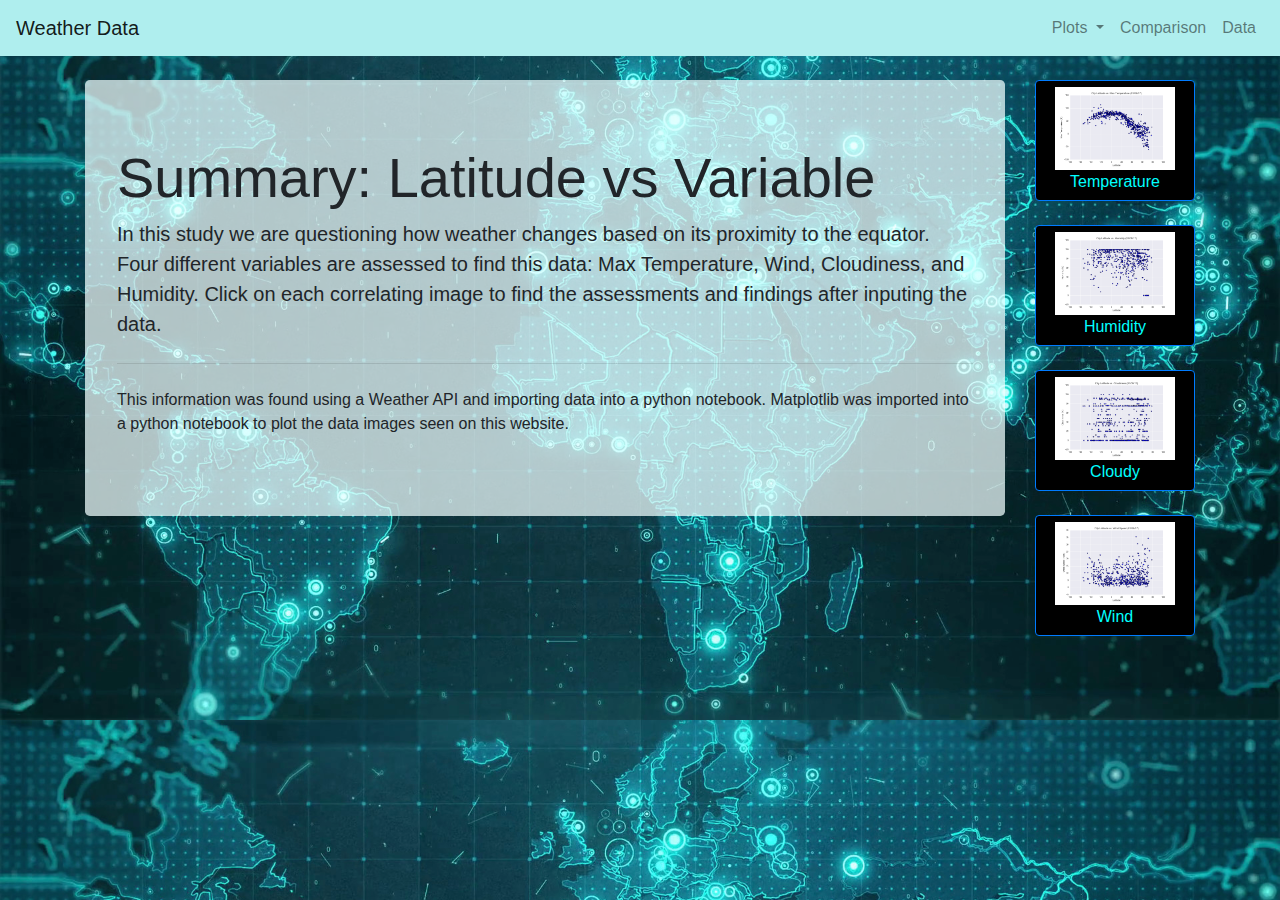
<file: index.html>
<!DOCTYPE html>
<html lang="en-us">
  <head>

    <meta charset="UTF-8">
    <meta name="viewport" content="width=device-width, initial-scale=1.0">
    <meta http-equiv="X-UA-Compatible" content="ie=edge">

    <title>Weather Data Homepage</title>

    <!-- Boostrap Stylesheet -->
    <link rel="stylesheet" href="https://stackpath.bootstrapcdn.com/bootstrap/4.3.1/css/bootstrap.min.css" integrity="sha384-ggOyR0iXCbMQv3Xipma34MD+dH/1fQ784/j6cY/iJTQUOhcWr7x9JvoRxT2MZw1T" crossorigin="anonymous">

    <script src="https://code.jquery.com/jquery-3.3.1.slim.min.js" integrity="sha384-q8i/X+965DzO0rT7abK41JStQIAqVgRVzpbzo5smXKp4YfRvH+8abtTE1Pi6jizo" crossorigin="anonymous"></script>
    <script src="https://cdnjs.cloudflare.com/ajax/libs/popper.js/1.14.7/umd/popper.min.js" integrity="sha384-UO2eT0CpHqdSJQ6hJty5KVphtPhzWj9WO1clHTMGa3JDZwrnQq4sF86dIHNDz0W1" crossorigin="anonymous"></script>
    <script src="https://stackpath.bootstrapcdn.com/bootstrap/4.3.1/js/bootstrap.min.js" integrity="sha384-JjSmVgyd0p3pXB1rRibZUAYoIIy6OrQ6VrjIEaFf/nJGzIxFDsf4x0xIM+B07jRM" crossorigin="anonymous"></script>

    <!-- Our own CSS stylesheet -->
    <link rel="stylesheet" href="assets/css/styles.css" media="screen">

  </head>

  <body class="index-image">
    <!-- Start of navbar -->
    <nav class="navbar navbar-expand-lg navbar-light" style="background-color:paleturquoise">
        <a class="navbar-brand" href="index.html">Weather Data</a>
          <button class="navbar-toggler" type="button" data-toggle="collapse" data-target="#navbarSupportedContent" aria-controls="navbarSupportedContent" aria-expanded="false" aria-label="Toggle navigation">
            <span class="navbar-toggler-icon"></span>
          </button>
          <div class="collapse navbar-collapse" id="navbarSupportedContent">
            <ul class="navbar-nav ml-auto">
              <li class="nav-item dropdown">
                <a class="nav-link dropdown-toggle" href="#" id="navbarDropdown" role="button" data-toggle="dropdown" aria-haspopup="true" aria-expanded="false">
                  Plots
                </a>
                <div class="dropdown-menu" aria-labelledby="navbarDropdown">
                    <a class="dropdown-item" href="visualizations/cloudiness.html">Cloudiness</a>
                    <a class="dropdown-item" href="visualizations/humidity.html">Humidity</a>
                    <a class="dropdown-item" href="visualizations/temp.html">Max Temperature</a>
                    <a class="dropdown-item" href="visualizations/wind.html">Wind</a>
                </div>
              <li class="nav-item">
                  <a class="nav-link" href="comparison.html">Comparison</a>
              </li>
              <li class="nav-item">
                   <a class="nav-link" href="data.html">Data</a>
              </li>
          </ul>
      </div>
    </nav>
    <!-- End of navbar -->

    <!-- Start of container -->
    <div class="container">
      <div class="row">
          <div class="col-md-10">
              <br><div class="jumbotron" style="background-color:rgba(240, 255, 255, 0.73)">
                   <h1 class="display-4">Summary: Latitude vs Variable</h1>
                      <p class="lead">In this study we are questioning how weather changes based on its proximity to the
                        equator. Four different variables are assessed to find this data: Max Temperature, Wind, Cloudiness, and Humidity.
                        Click on each correlating image to find the assessments and findings after inputing the data.
                      </p>
                  <hr class="my-4">
                      <p>This information was found using a Weather API and importing data into a python notebook.
                        Matplotlib was imported into a python notebook to plot the data images seen on this website.</p>
               </div>
          <!-- Start of Visualizations imageNav Area -->
        </div>
        <div class="col-md-2">
           <br><a href="visualizations/temp.html">
                <button class="btn btn-primary" style="background-color: black;color: aqua;">
                    <img src="assets/images/Fig1.png" width="90%" />Temperature
                </button></a>
            <br><br><a href="visualizations/humidity.html">
                <button class="btn btn-primary" style="background-color: black;color: aqua;">
                    <img src="assets/images/Fig2.png" width="90%" />Humidity
                </button>
            <br><br><a href="visualizations/cloudiness.html">
                <button class="btn btn-primary" style="background-color: black;color: aqua;">
                    <img src="assets/images/Fig3.png" width="90%" />Cloudy
                </button>
            <br><br><a href="visualizations/wind.html">
                <button class="btn btn-primary" style="background-color: black;color: aqua;">
                    <img src="assets/images/Fig4.png" width="90%" />Wind
                </button>
        </div>
          <!-- End of the Visualizations imageNav Area -->
    <!-- End of container -->

    <!-- jQuery CDN -->
    <script type="text/javascript" src="https://code.jquery.com/jquery-2.1.4.min.js"></script>

    <!-- Bootstrap CDN -->
    <script src="https://maxcdn.bootstrapcdn.com/bootstrap/3.3.6/js/bootstrap.min.js"></script>
    
  </body>

</html>
</file>
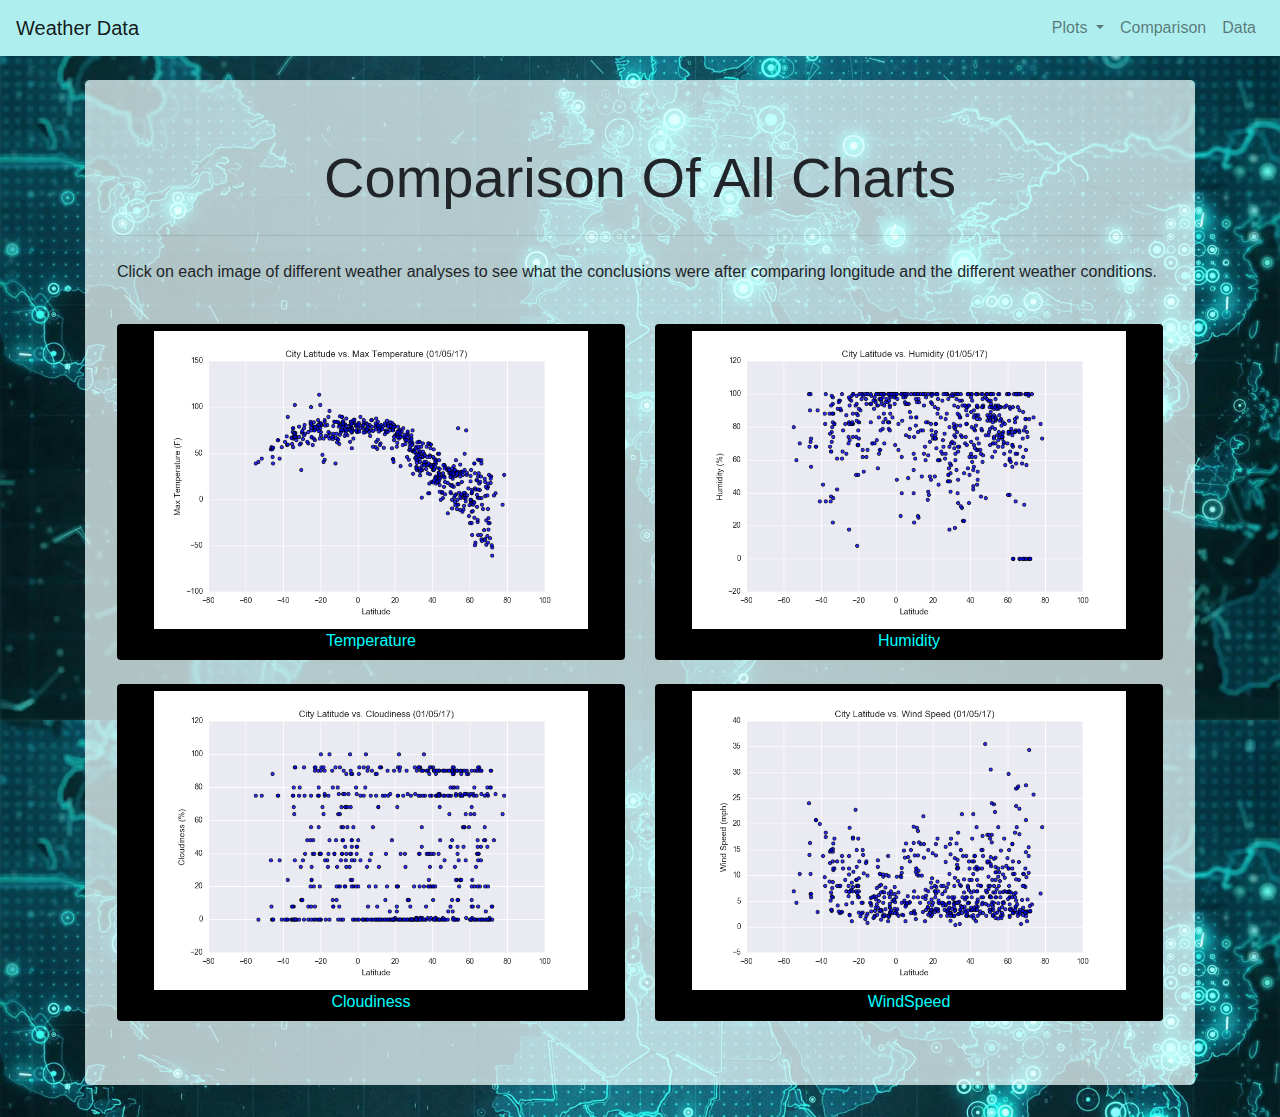
<file: comparison.html>
<!DOCTYPE html>
<html lang="en-us">
  <head>

    <meta charset="UTF-8">
    <meta name="viewport" content="width=device-width, initial-scale=1.0">
    <meta http-equiv="X-UA-Compatible" content="ie=edge">

    <!-- Add a title here -->
    <title>Comparison</title>

    <!-- Boostrap Stylesheet -->
    <link rel="stylesheet" href="https://stackpath.bootstrapcdn.com/bootstrap/4.3.1/css/bootstrap.min.css" integrity="sha384-ggOyR0iXCbMQv3Xipma34MD+dH/1fQ784/j6cY/iJTQUOhcWr7x9JvoRxT2MZw1T" crossorigin="anonymous">

    <script src="https://code.jquery.com/jquery-3.3.1.slim.min.js" integrity="sha384-q8i/X+965DzO0rT7abK41JStQIAqVgRVzpbzo5smXKp4YfRvH+8abtTE1Pi6jizo" crossorigin="anonymous"></script>
    <script src="https://cdnjs.cloudflare.com/ajax/libs/popper.js/1.14.7/umd/popper.min.js" integrity="sha384-UO2eT0CpHqdSJQ6hJty5KVphtPhzWj9WO1clHTMGa3JDZwrnQq4sF86dIHNDz0W1" crossorigin="anonymous"></script>
    <script src="https://stackpath.bootstrapcdn.com/bootstrap/4.3.1/js/bootstrap.min.js" integrity="sha384-JjSmVgyd0p3pXB1rRibZUAYoIIy6OrQ6VrjIEaFf/nJGzIxFDsf4x0xIM+B07jRM" crossorigin="anonymous"></script>

    <!-- Our own CSS stylesheet -->
    <link rel="stylesheet" href="assets/css/styles.css" media="screen">

  </head>

  <body class="index-image">
    <!-- Start of navbar -->
    <nav class="navbar navbar-expand-lg navbar-light" style="background-color:paleturquoise">
      
      <a class="navbar-brand" href="index.html">Weather Data</a>
        <button class="navbar-toggler" type="button" data-toggle="collapse" data-target="#navbarSupportedContent" aria-controls="navbarSupportedContent" aria-expanded="false" aria-label="Toggle navigation">
          <span class="navbar-toggler-icon"></span>
        </button>
        <div class="collapse navbar-collapse" id="navbarSupportedContent">
          <ul class="navbar-nav ml-auto">
            <li class="nav-item dropdown">
              <a class="nav-link dropdown-toggle" href="#" id="navbarDropdown" role="button" data-toggle="dropdown" aria-haspopup="true" aria-expanded="false">
                Plots
              </a>
              <div class="dropdown-menu" aria-labelledby="navbarDropdown">
                  <a class="dropdown-item" href="visualizations/cloudiness.html">Cloudiness</a>
                  <a class="dropdown-item" href="visualizations/humidity.html">Humidity</a>
                  <a class="dropdown-item" href="visualizations/temp.html">Max Temperature</a>
                  <a class="dropdown-item" href="visualizations/wind.html">Wind</a>
              </div>
            <li class="nav-item">
                <a class="nav-link" href="comparison.html">Comparison</a>
            </li>
            <li class="nav-item">
                 <a class="nav-link" href="data.html">Data</a>
            </li>
        </ul>
    </div>
  </nav>
  <!-- End of navbar -->

    <!-- Start of container -->
    <!-- Start of Visualizations imageNav Area -->
    <div class="container">
      <br><div class="jumbotron" style="background-color:rgba(240, 255, 255, 0.73)">  
        <h1 style="text-align: center;" class="display-4">Comparison Of All Charts</h1>
        <hr class="my-4">
             <p>Click on each image of different weather analyses to see what the conclusions were after comparing
              longitude and the different weather conditions. </p>
          <br><div class="row">
            <div class="col-md-6">
              <a href="visualizations/temp.html">
              <button class="btn btn-default" style="background-color: black;color: aqua;">
                <img src="assets/images/Fig1.png" width="90%" />Temperature
              </button></a></div>
            <div class="col-md-6">
              <a href="visualizations/humidity.html">
                <button class="btn btn-default" style="background-color: black;color: aqua;">
                  <img src="assets/images/Fig2.png" width="90%" />Humidity
                </button></a></div>
            </div>
            <br><div class="row">
              <div class="col-md-6">
                <a href="visualizations/cloudiness.html">
                <button class="btn btn-default" style="background-color: black;color: aqua;">
                  <img src="assets/images/Fig3.png" width="90%" />Cloudiness
                </button></a></div>
              <div class="col-md-6">
                <a href="visualizations/wind.html">
                <button class="btn btn-default" style="background-color: black;color: aqua;">
                  <img src="assets/images/Fig4.png" width="90%" />WindSpeed
                </button></a></div>
            </div>
          </div>
        </div>
    </div>  
    <!-- End of container -->

    <!-- jQuery CDN -->
    <script type="text/javascript" src="https://code.jquery.com/jquery-2.1.4.min.js"></script>

    <!-- Bootstrap CDN -->
    <script src="https://maxcdn.bootstrapcdn.com/bootstrap/3.3.6/js/bootstrap.min.js"></script>
  </body>

</html>
</file>
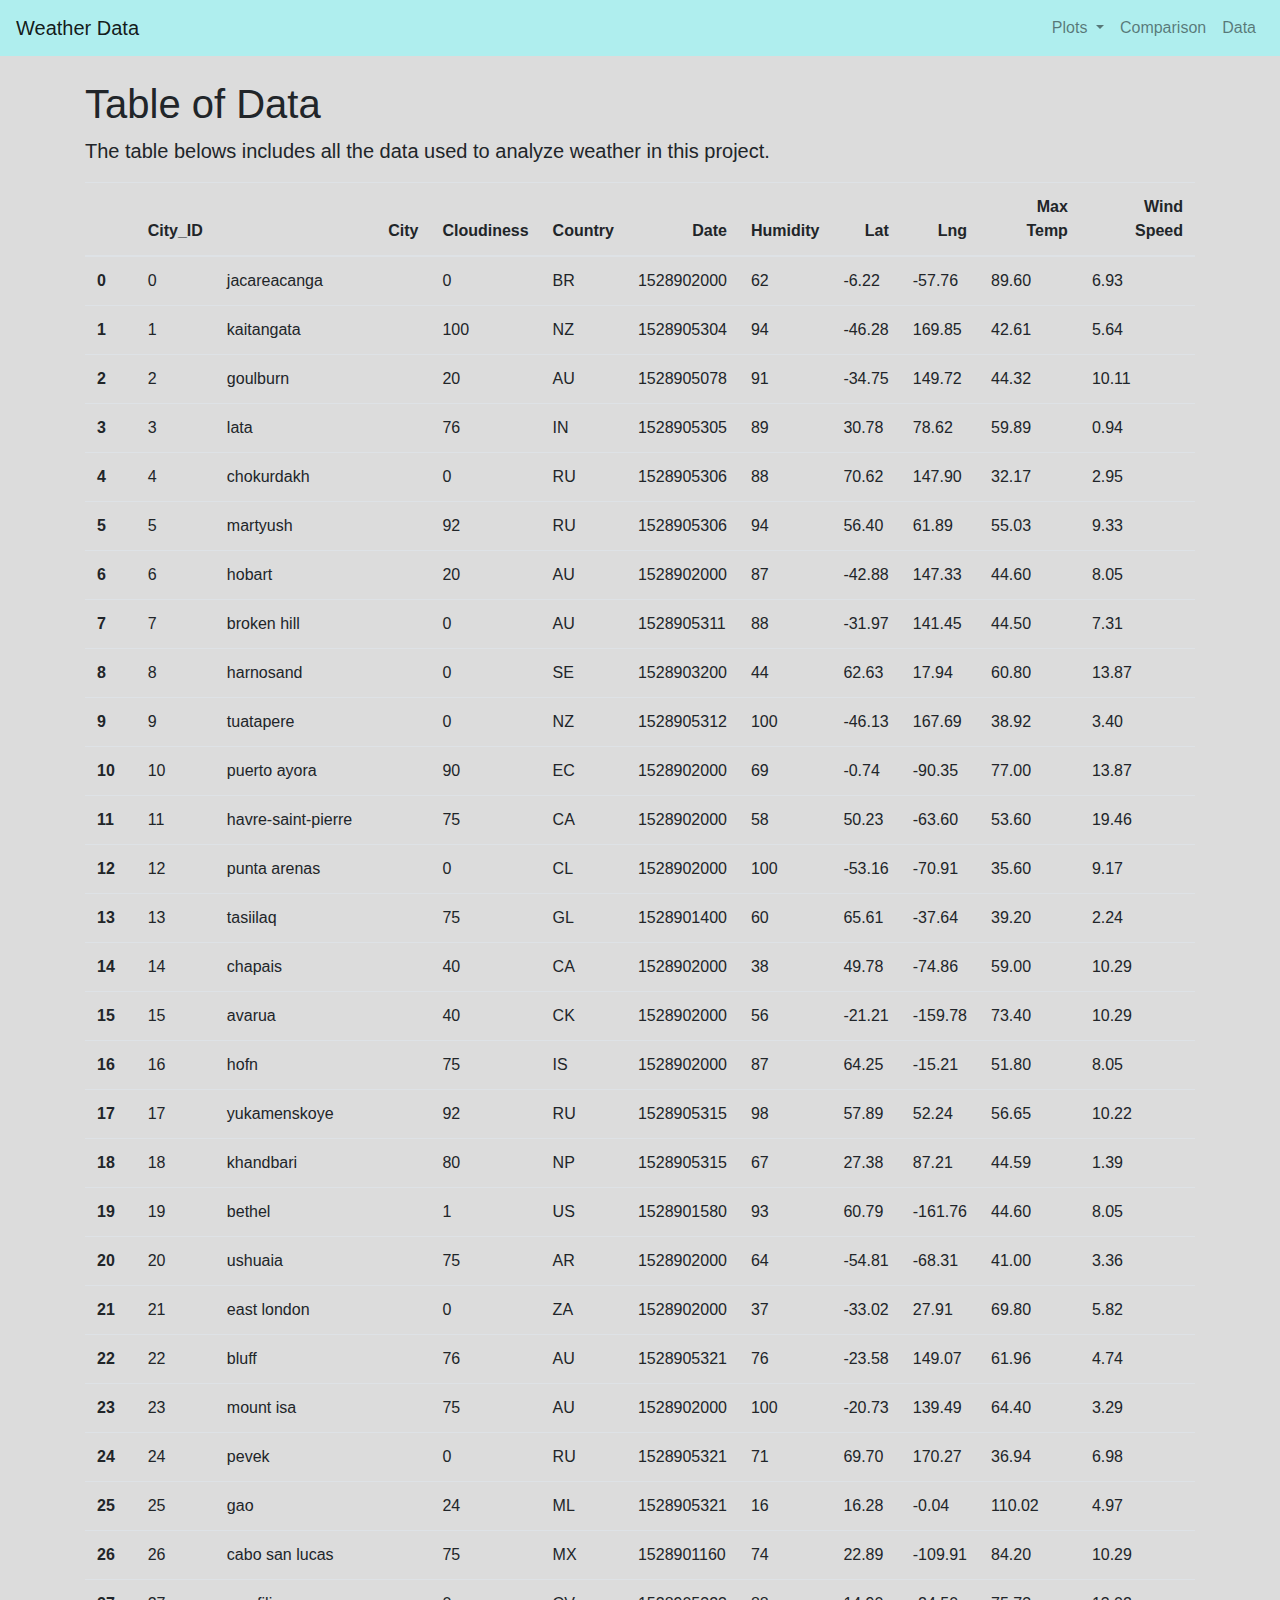
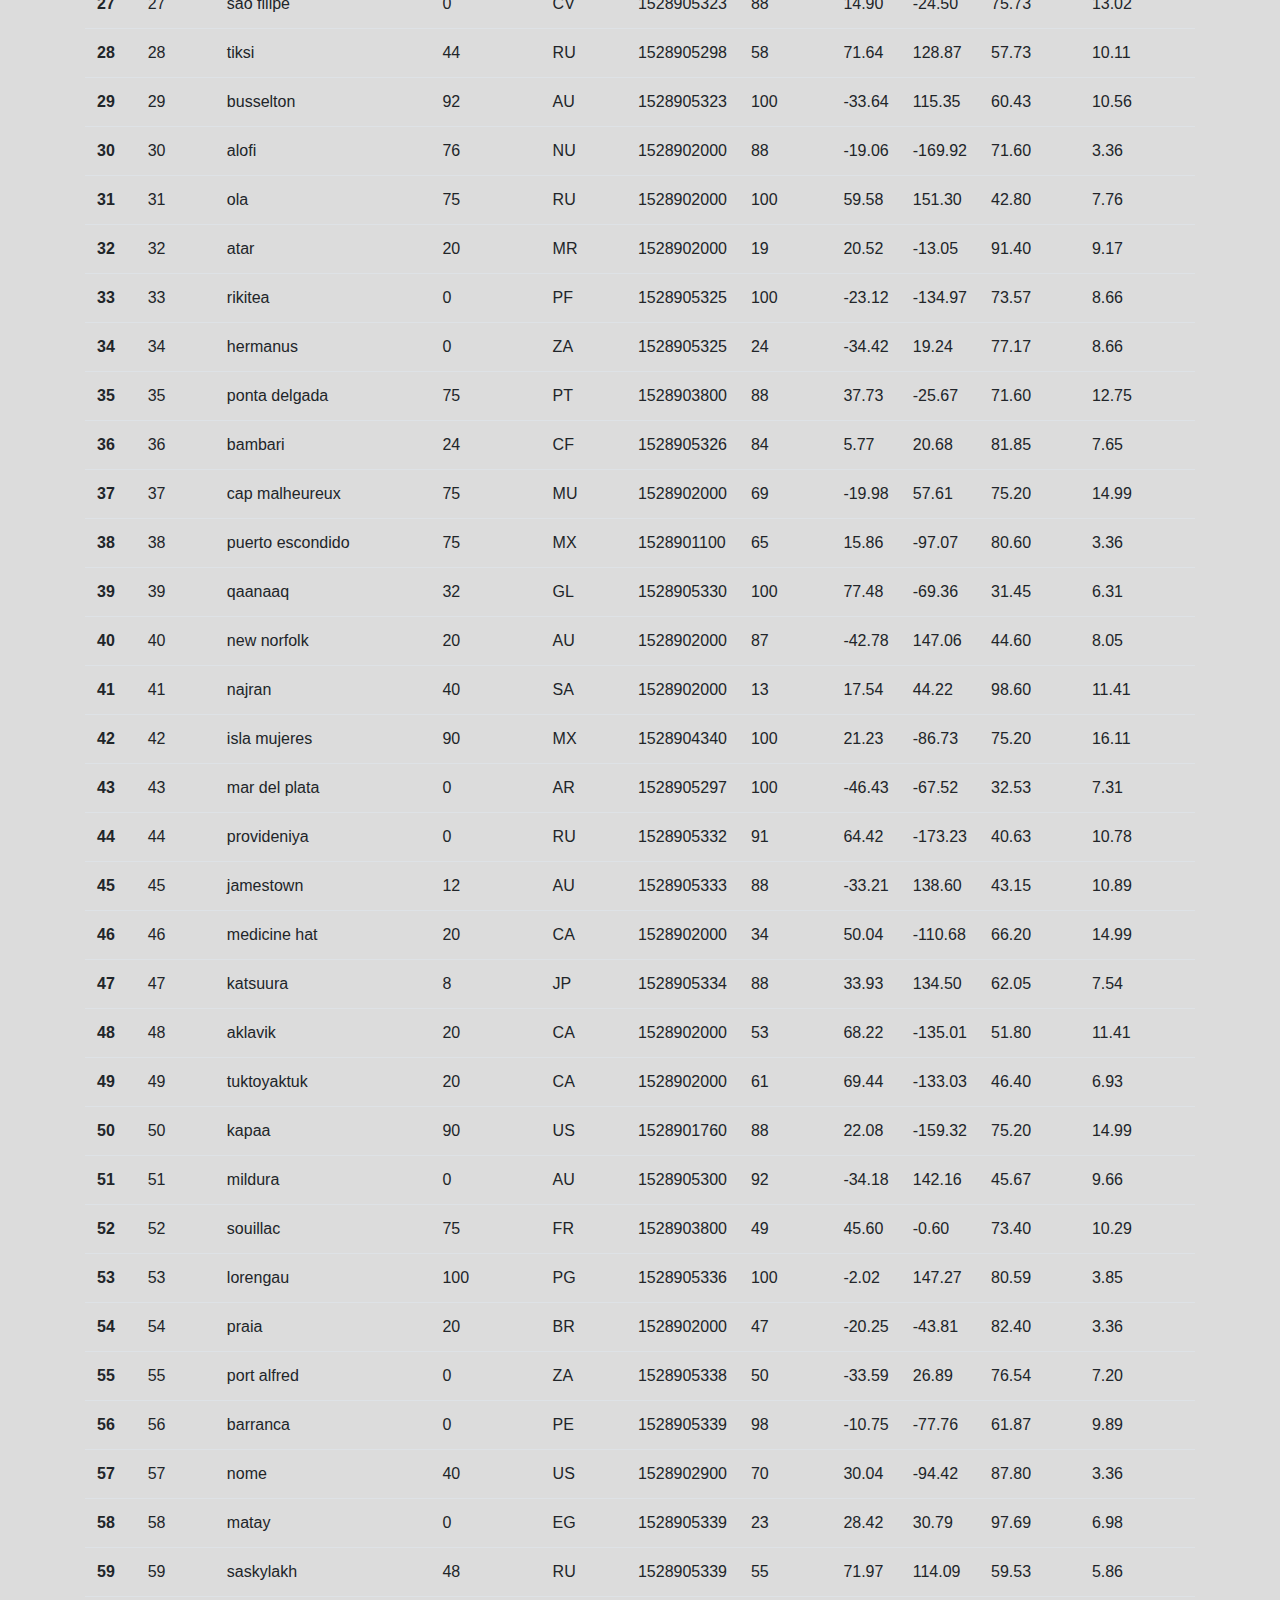
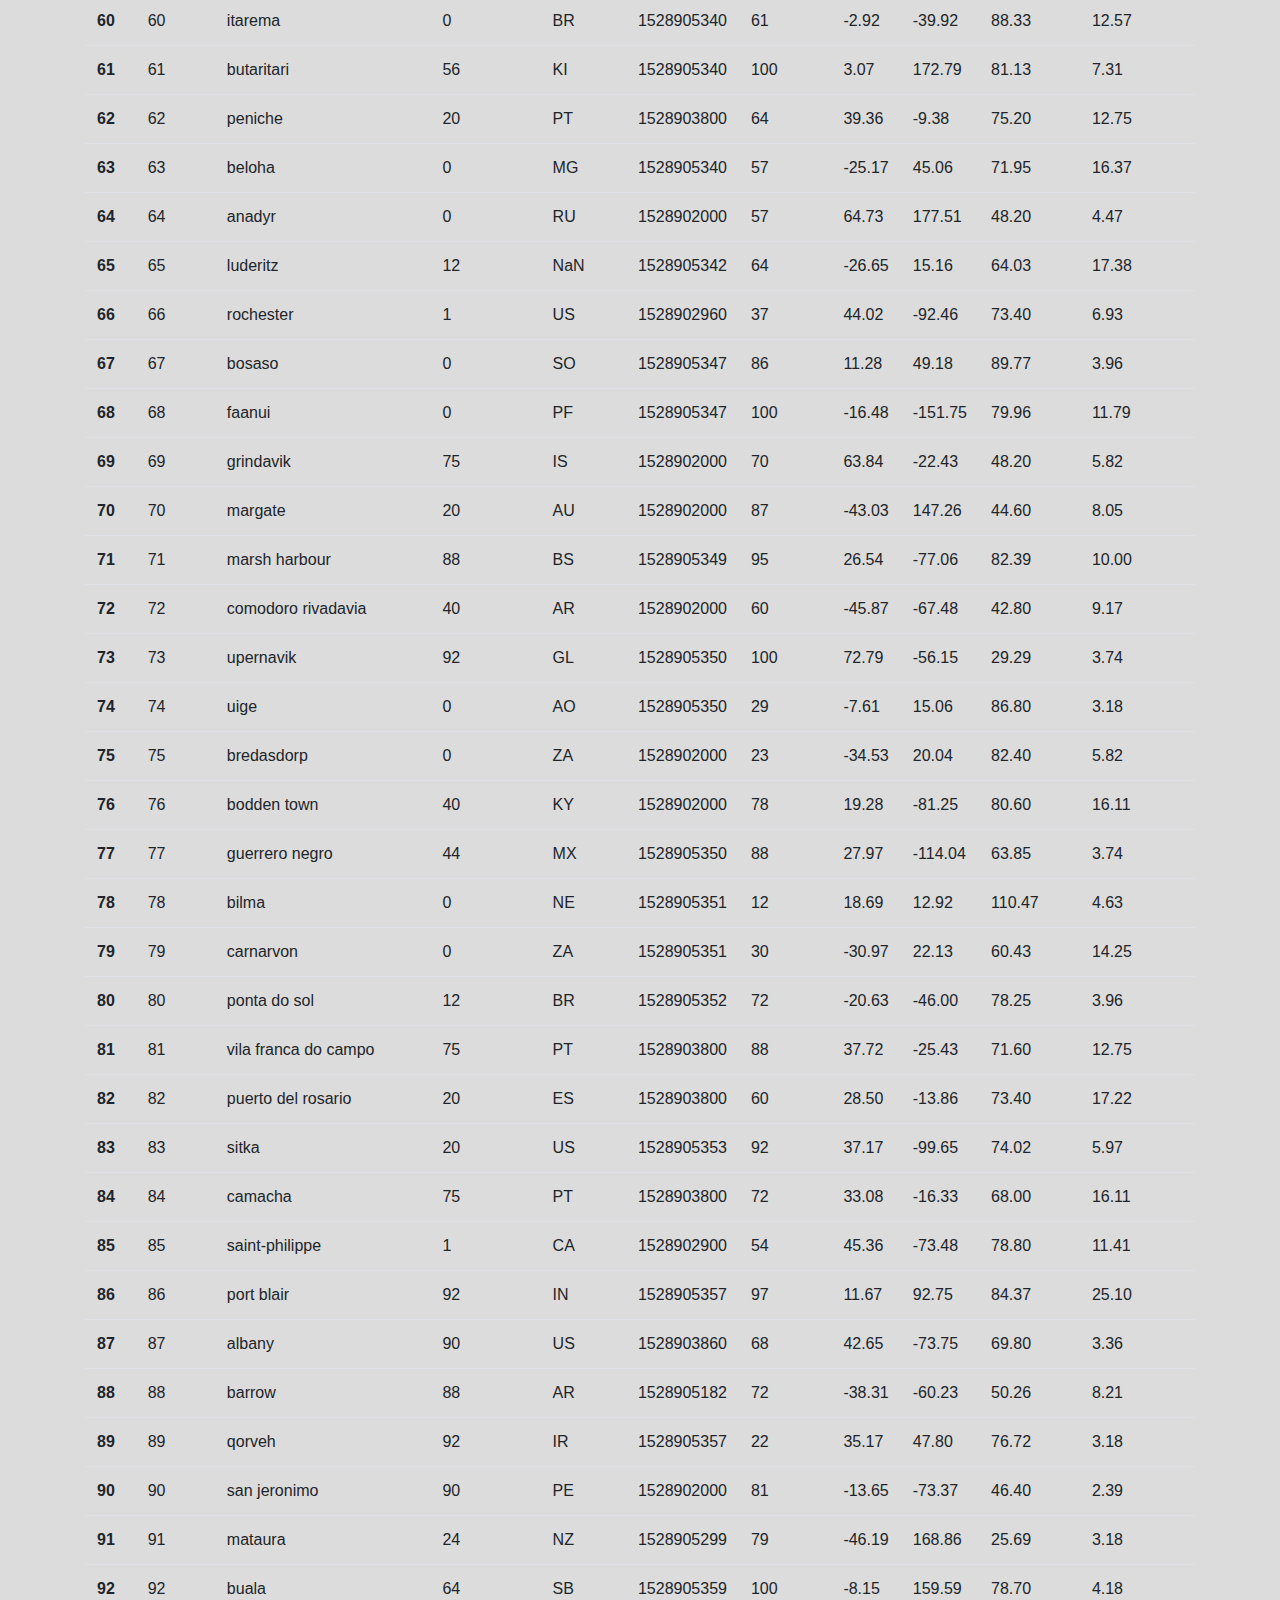
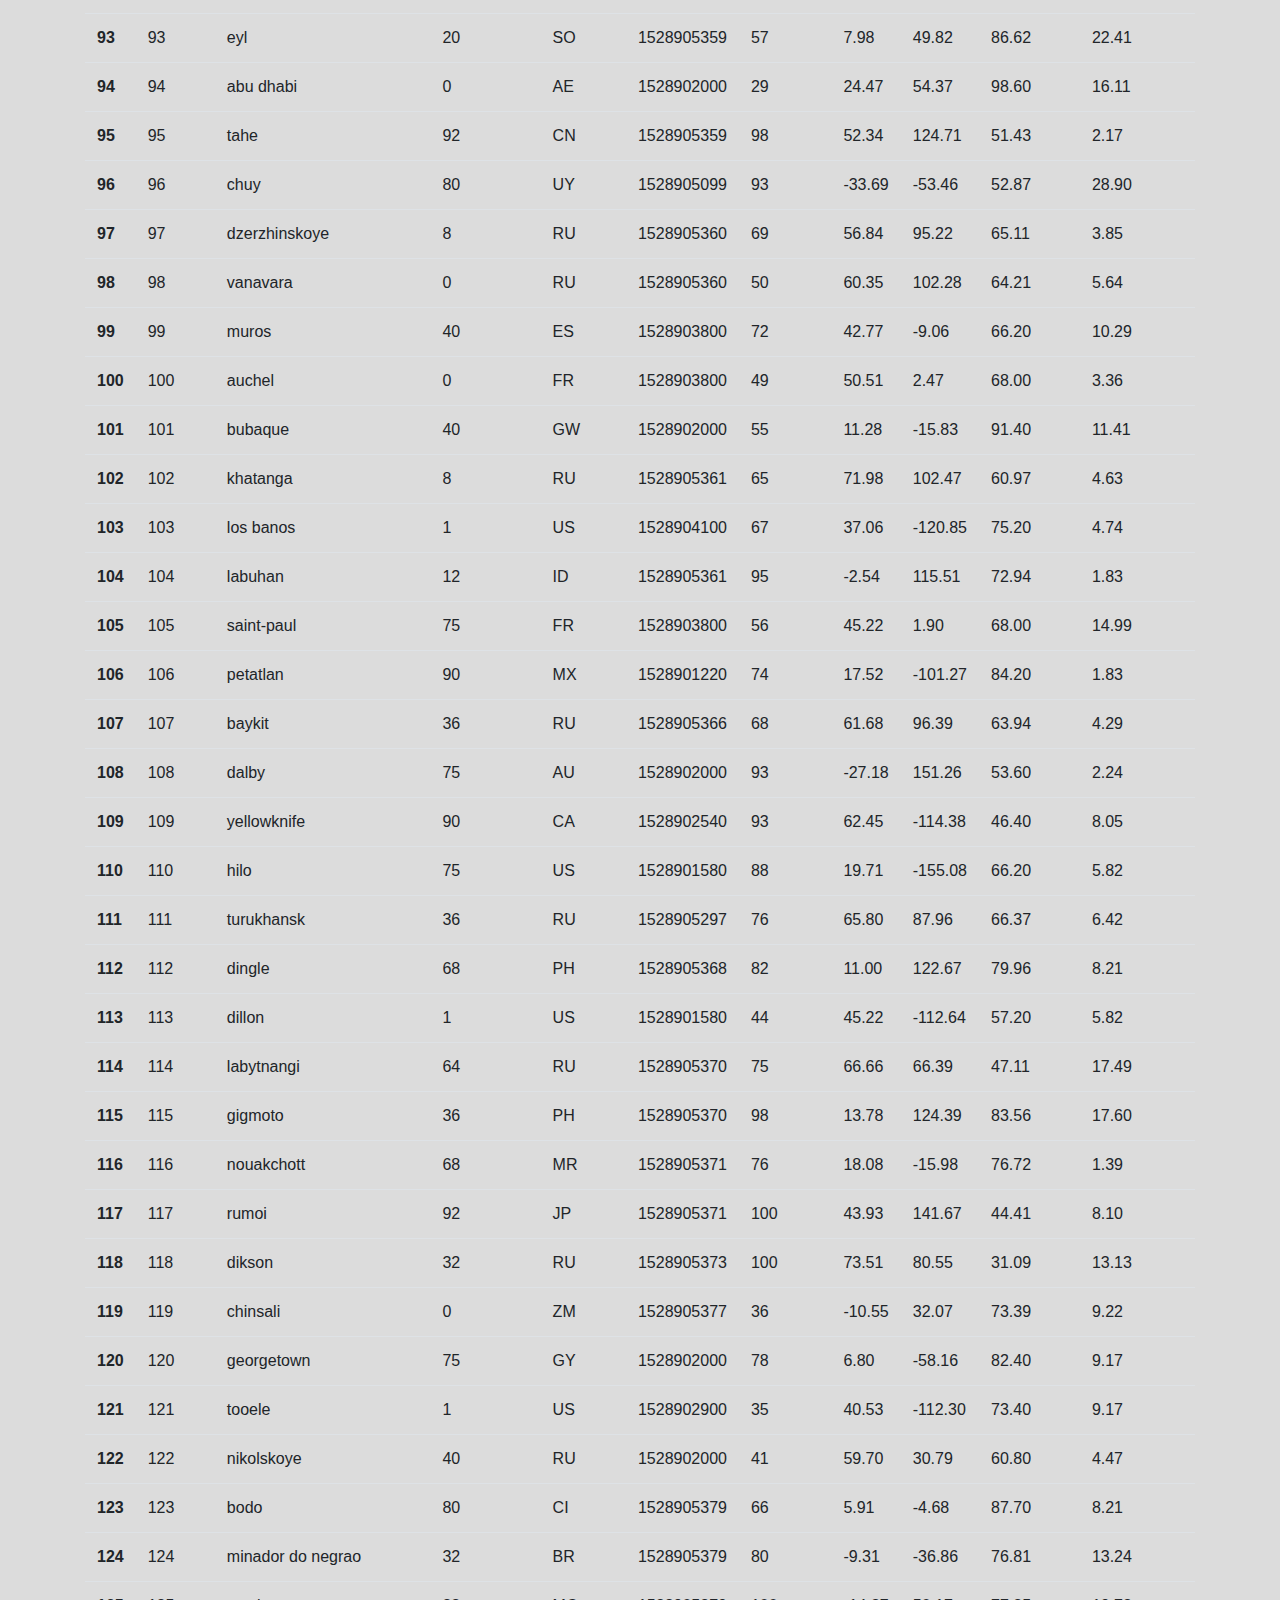
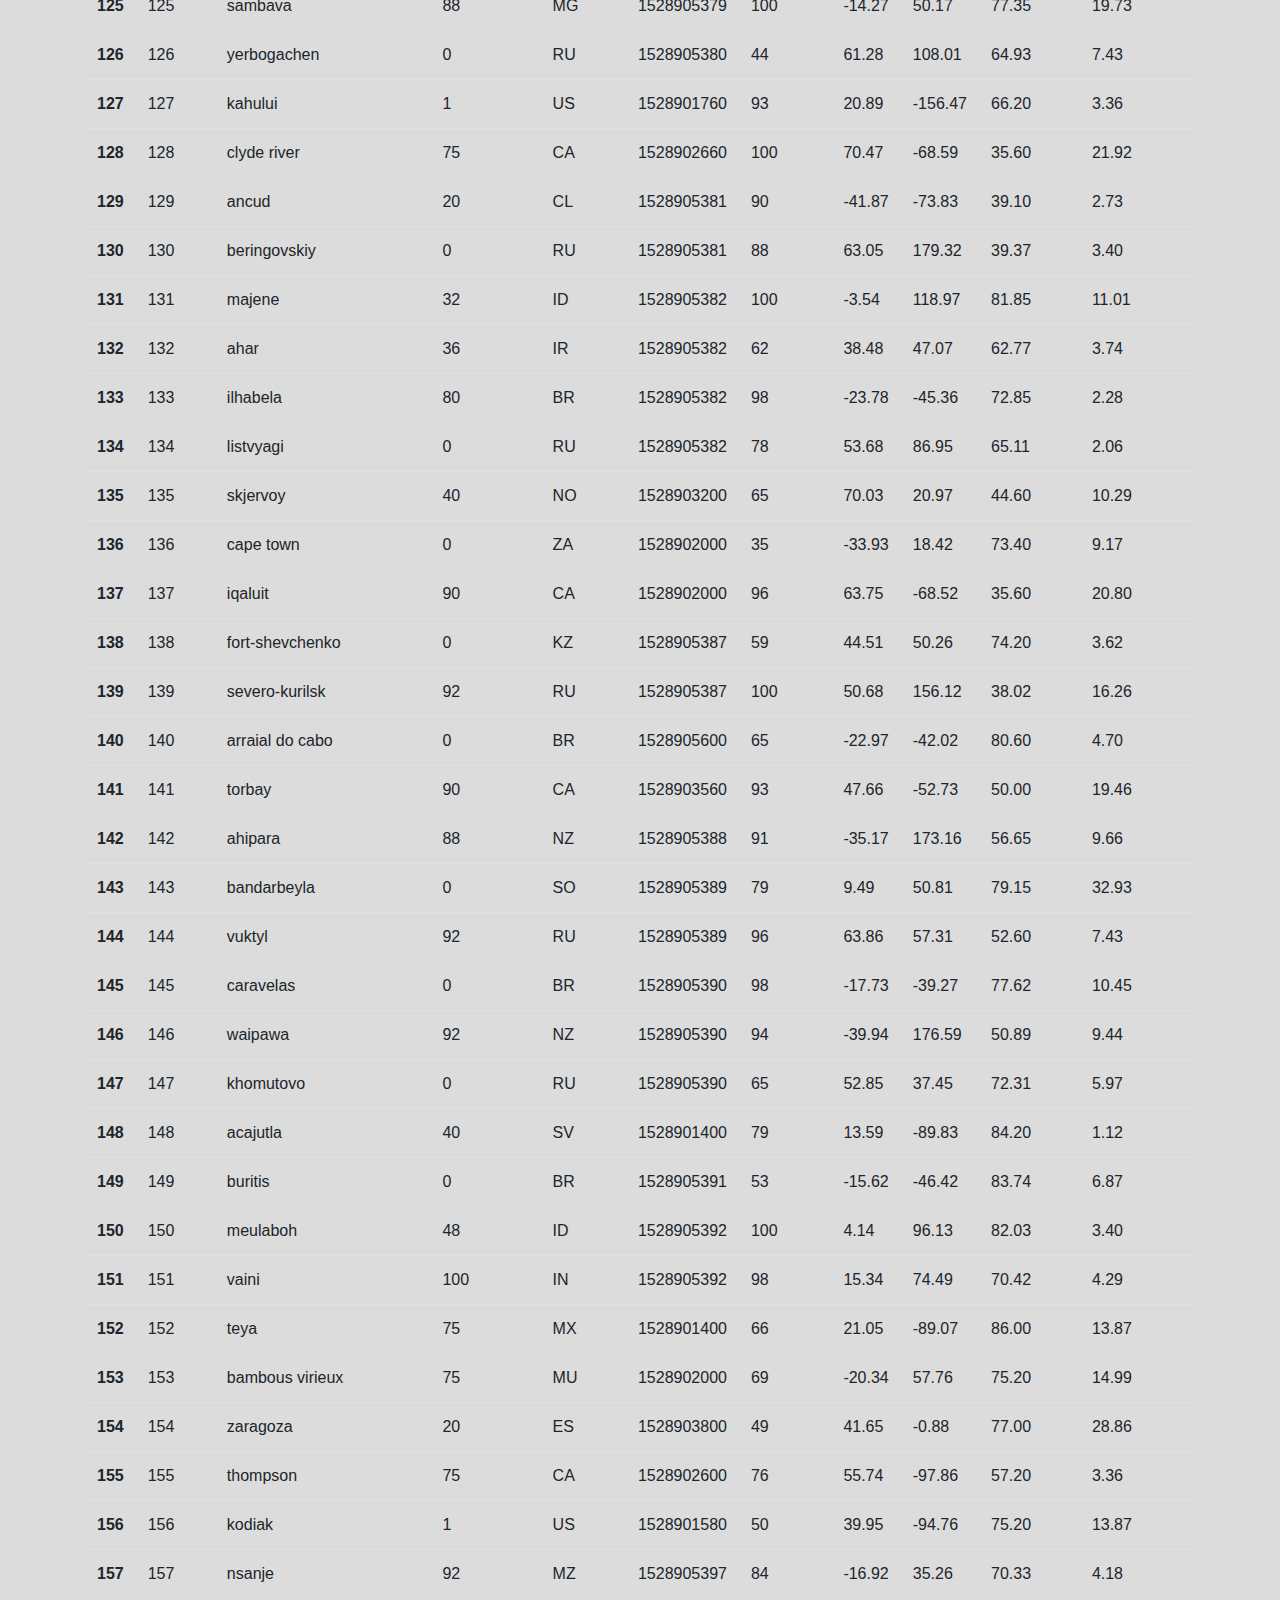
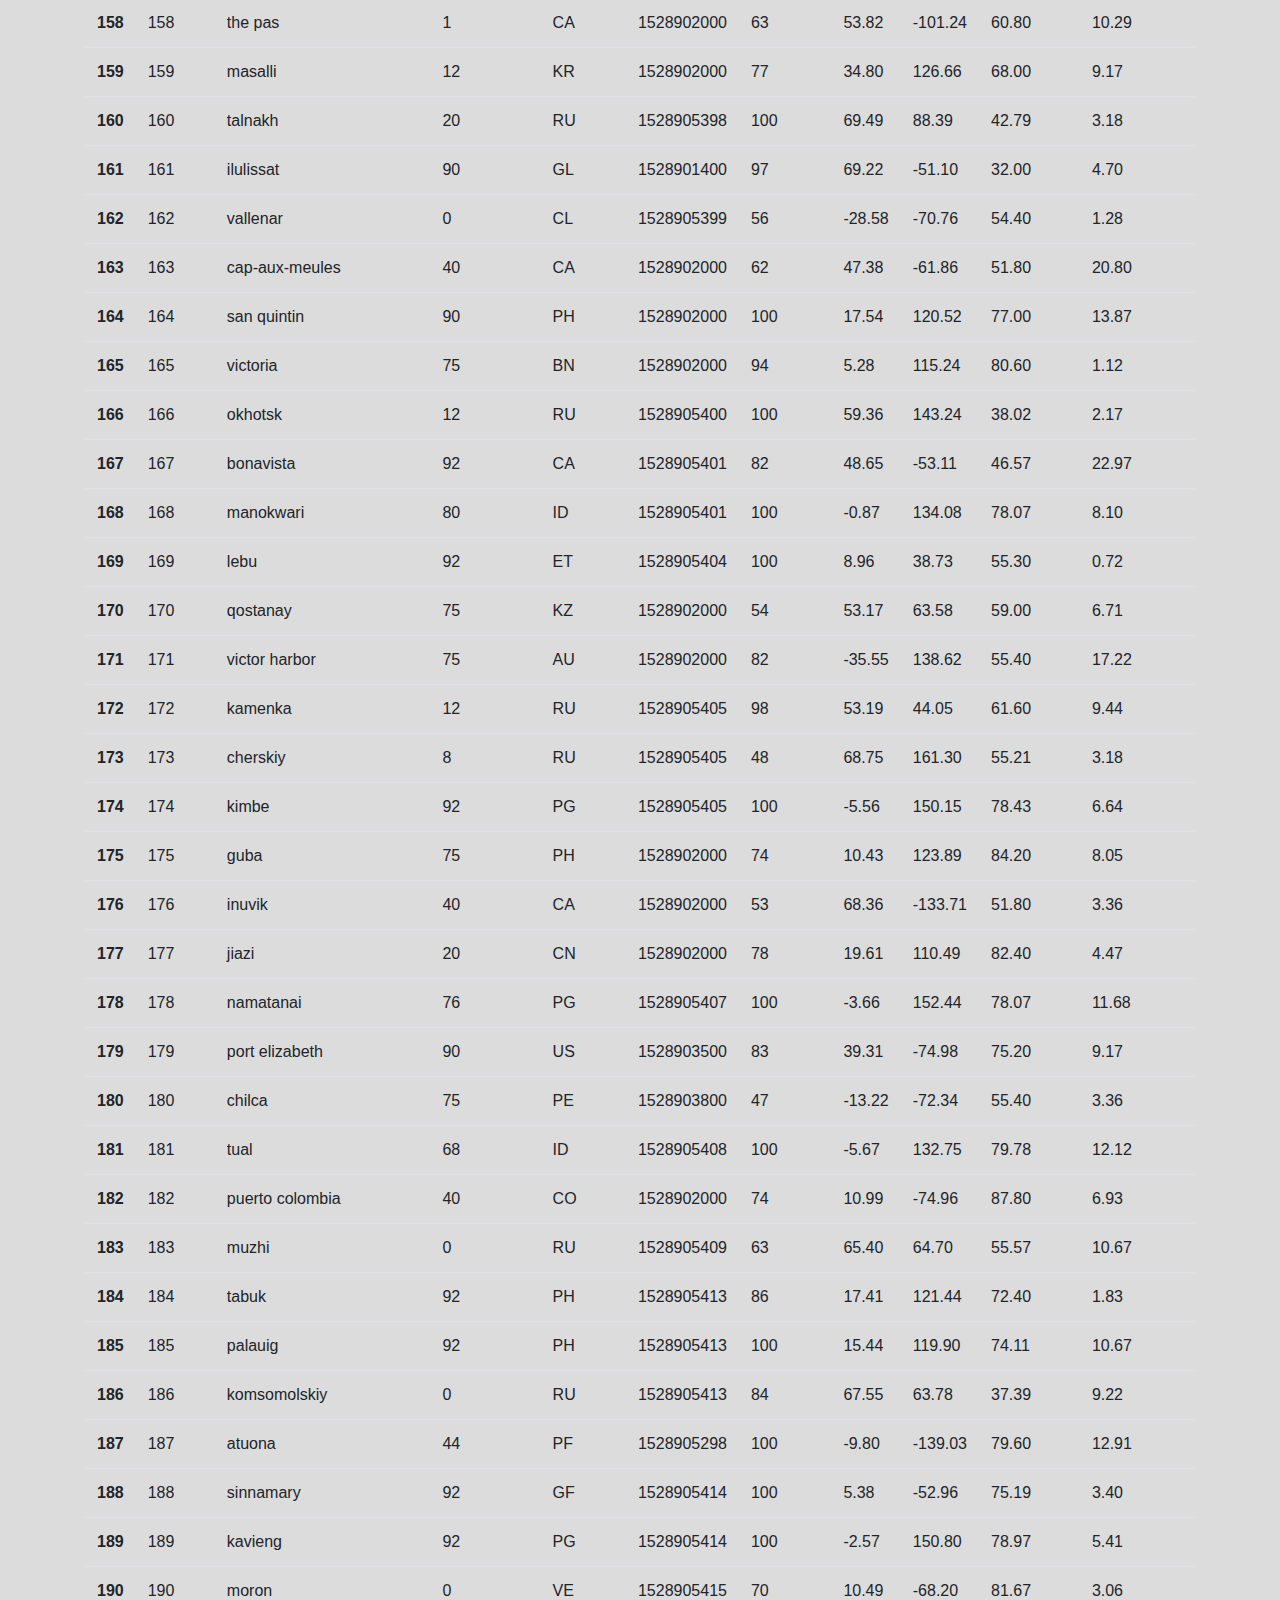
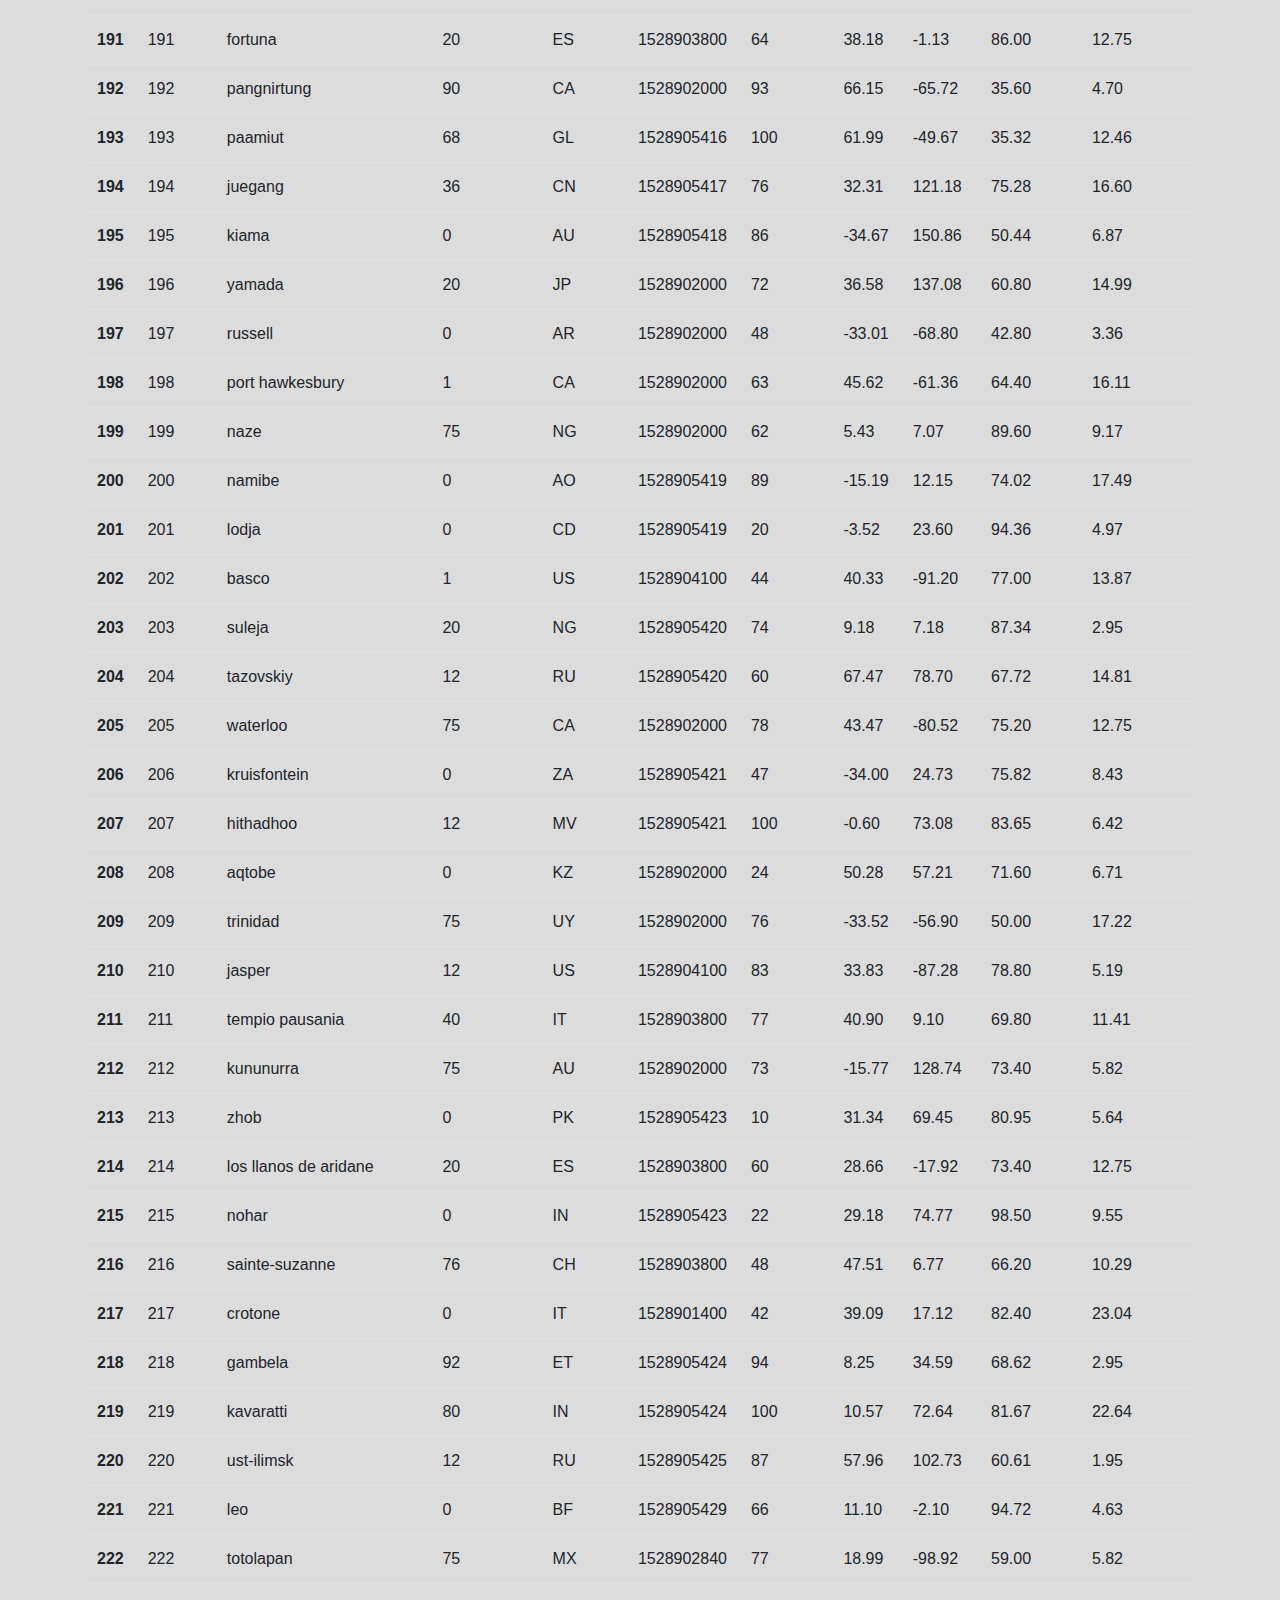
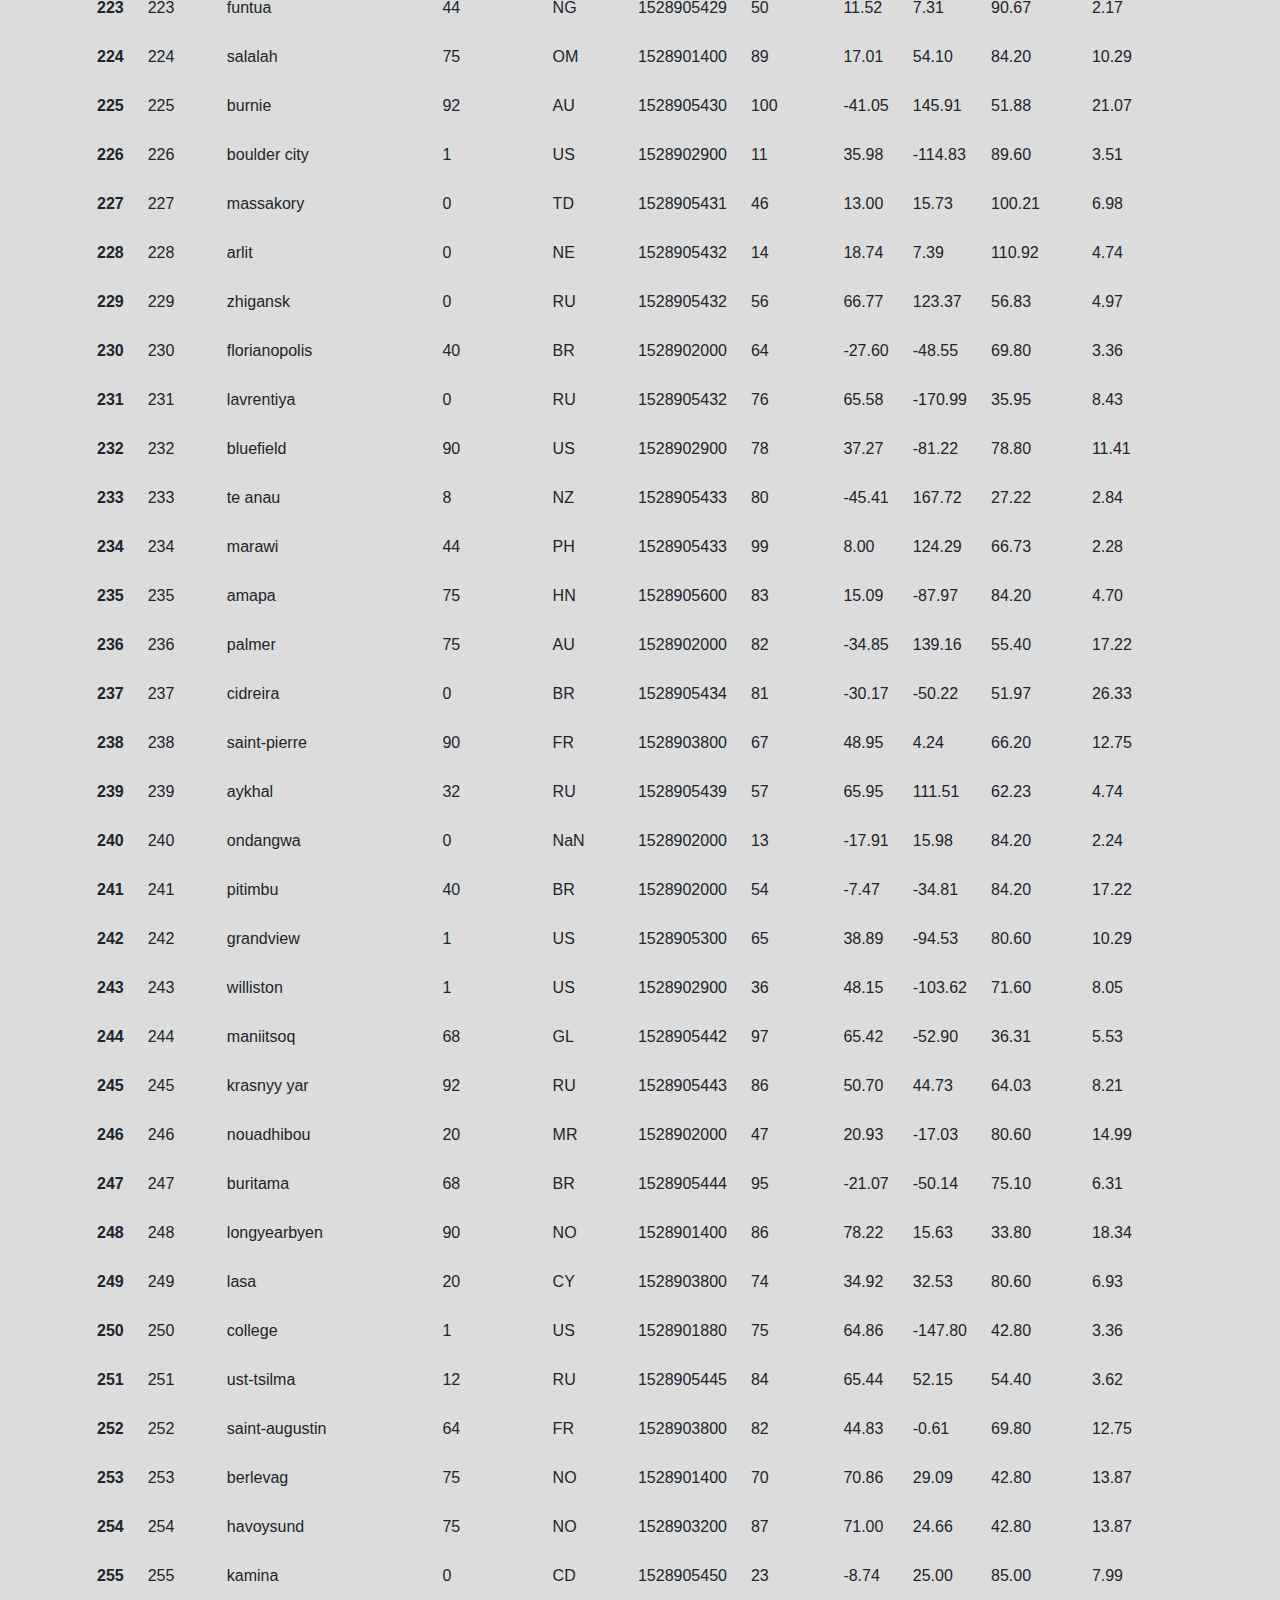
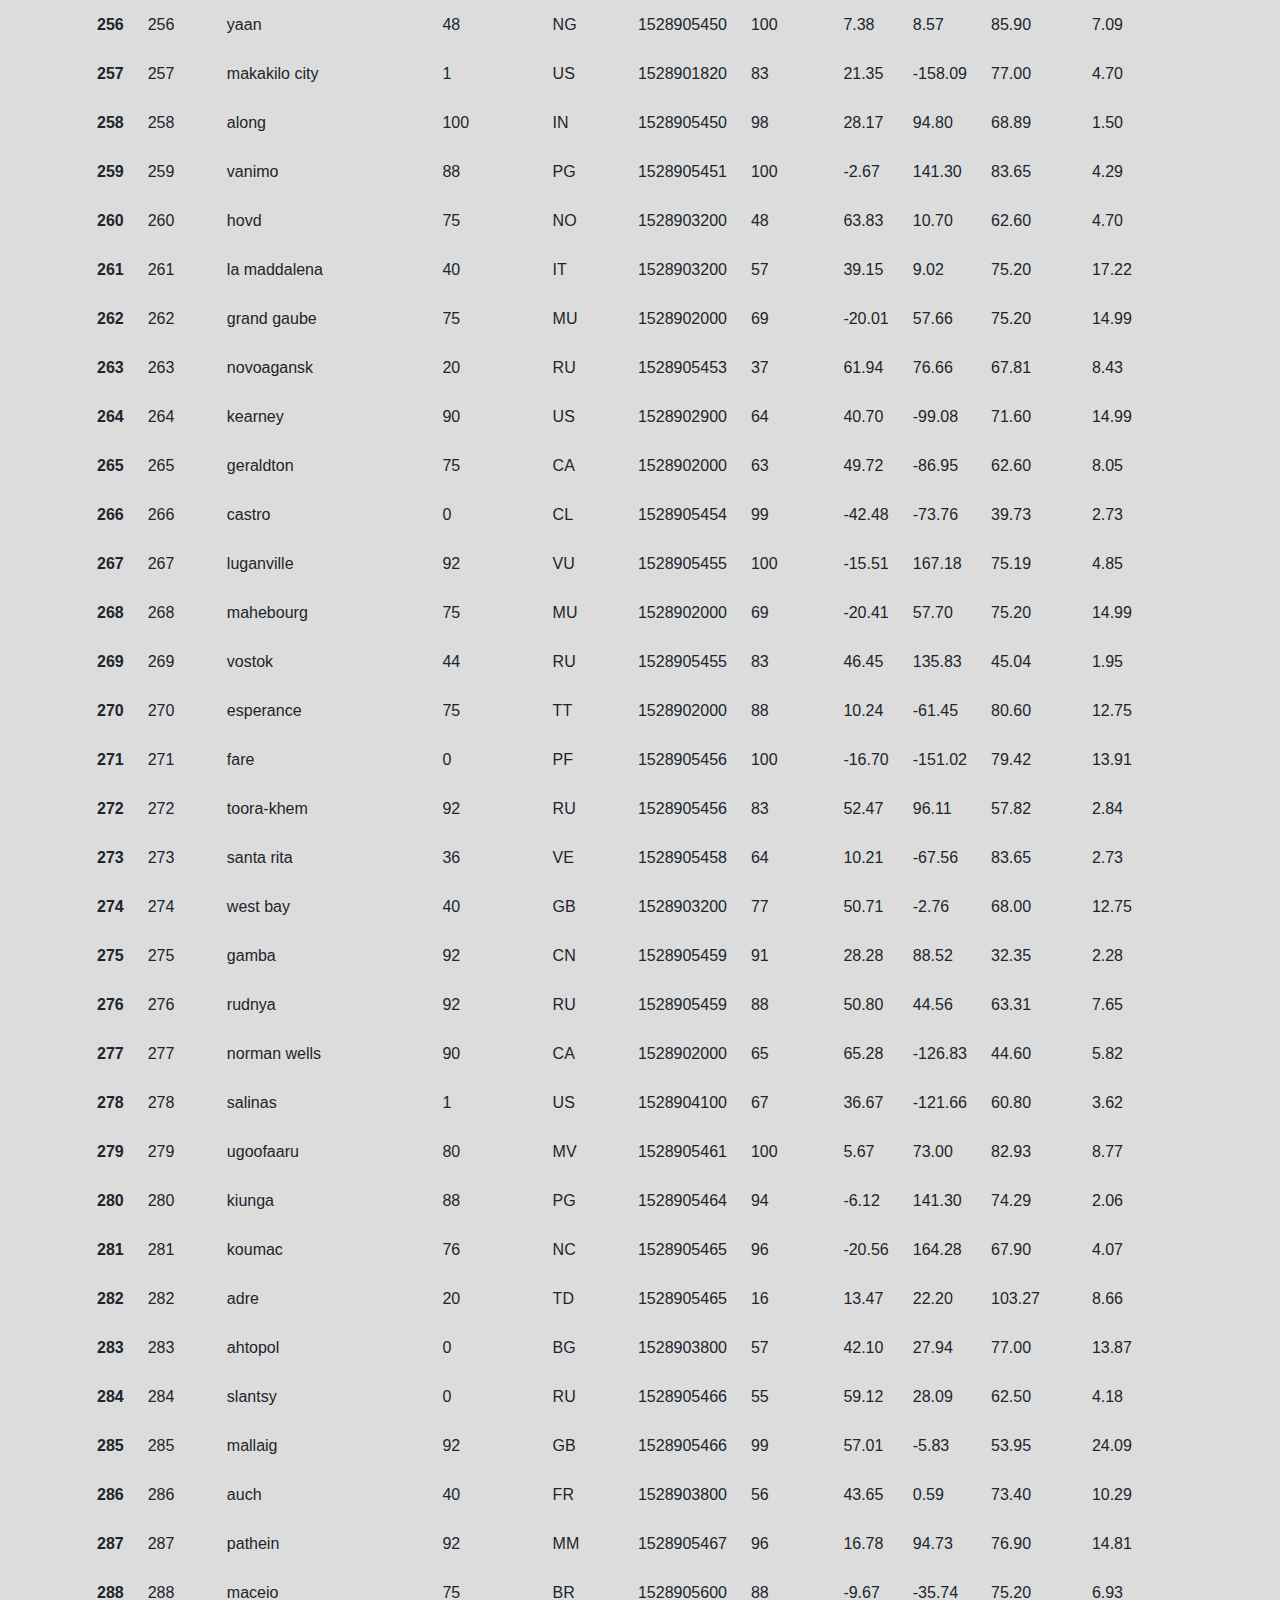
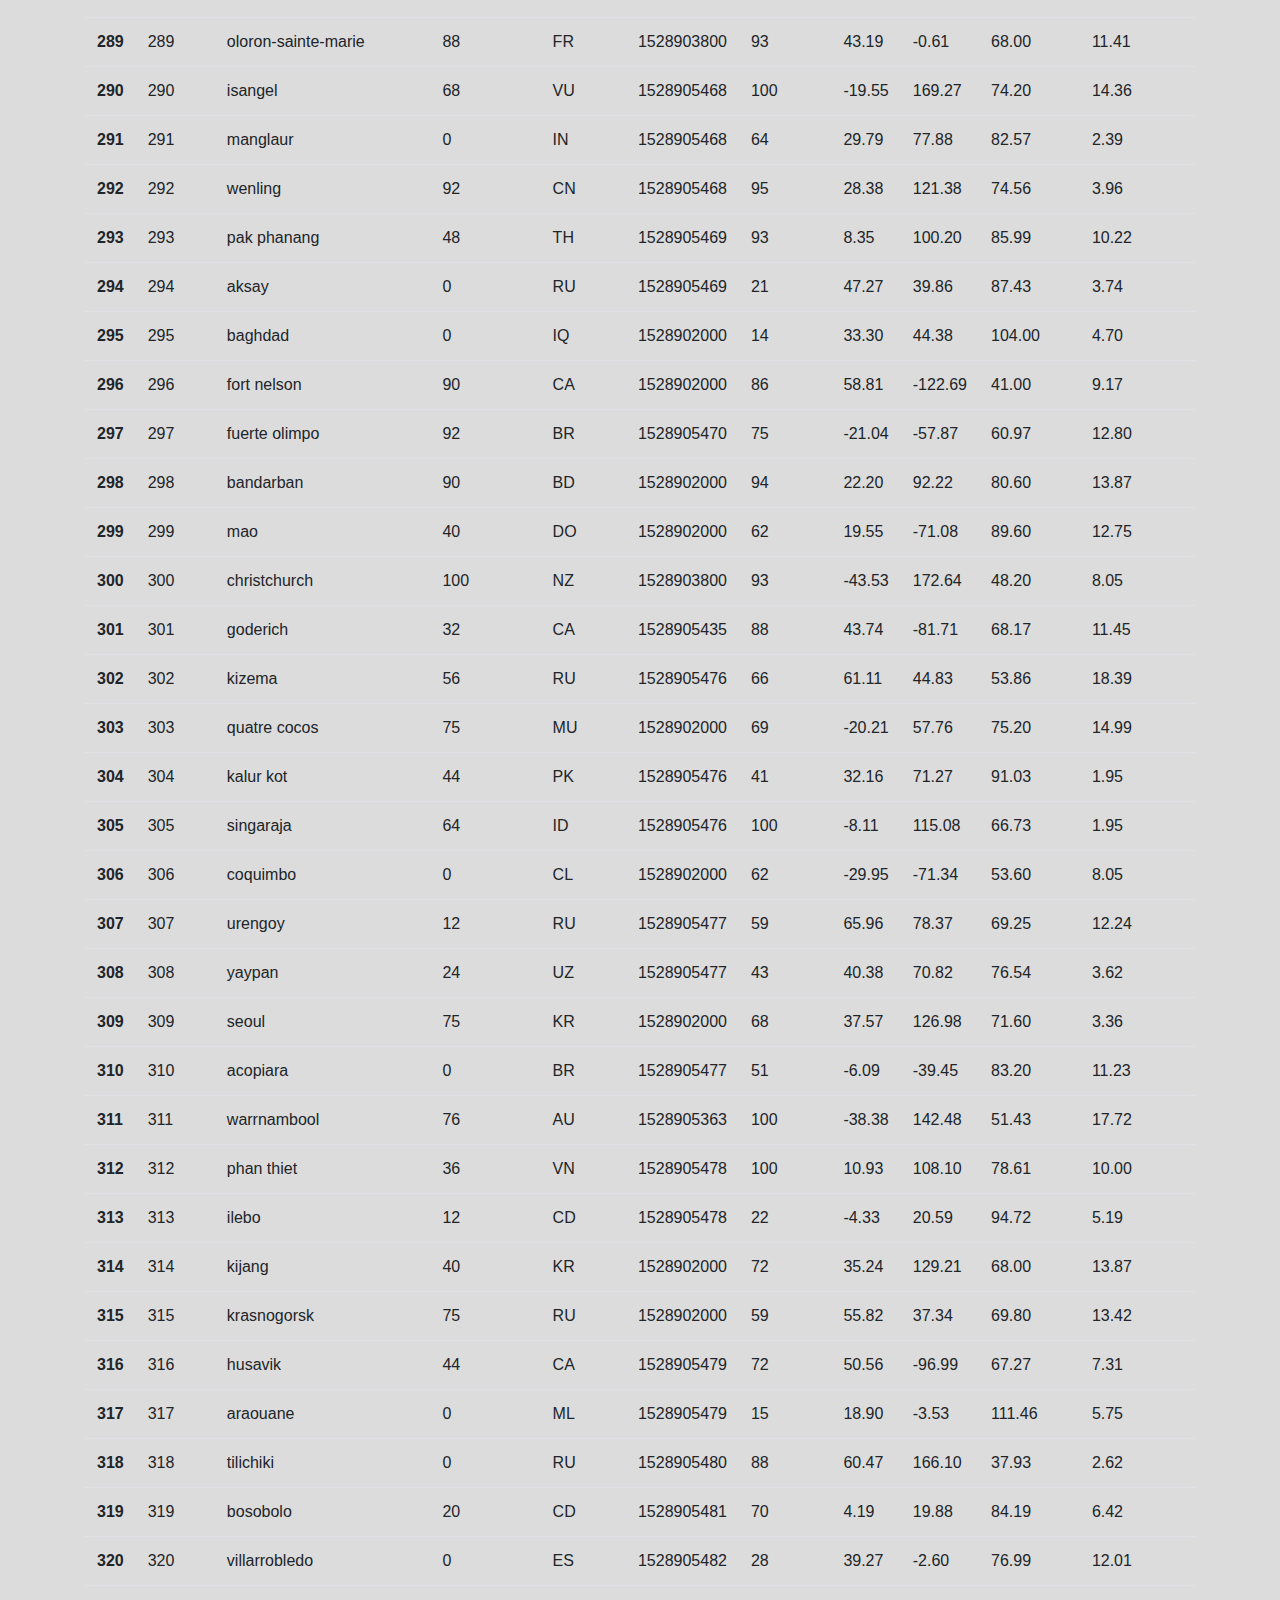
<file: data.html>
<!DOCTYPE html>
<html lang="en-us">
  <head>

    <meta charset="UTF-8">
    <meta name="viewport" content="width=device-width, initial-scale=1.0">
    <meta http-equiv="X-UA-Compatible" content="ie=edge">

    <!-- Add a title here -->
    <title>Data Page</title>

    <!-- Boostrap Stylesheet -->
    <link rel="stylesheet" href="https://stackpath.bootstrapcdn.com/bootstrap/4.3.1/css/bootstrap.min.css" integrity="sha384-ggOyR0iXCbMQv3Xipma34MD+dH/1fQ784/j6cY/iJTQUOhcWr7x9JvoRxT2MZw1T" crossorigin="anonymous">

    <script src="https://code.jquery.com/jquery-3.3.1.slim.min.js" integrity="sha384-q8i/X+965DzO0rT7abK41JStQIAqVgRVzpbzo5smXKp4YfRvH+8abtTE1Pi6jizo" crossorigin="anonymous"></script>
    <script src="https://cdnjs.cloudflare.com/ajax/libs/popper.js/1.14.7/umd/popper.min.js" integrity="sha384-UO2eT0CpHqdSJQ6hJty5KVphtPhzWj9WO1clHTMGa3JDZwrnQq4sF86dIHNDz0W1" crossorigin="anonymous"></script>
    <script src="https://stackpath.bootstrapcdn.com/bootstrap/4.3.1/js/bootstrap.min.js" integrity="sha384-JjSmVgyd0p3pXB1rRibZUAYoIIy6OrQ6VrjIEaFf/nJGzIxFDsf4x0xIM+B07jRM" crossorigin="anonymous"></script>

    <!-- Our own CSS stylesheet -->
    <link rel="stylesheet" href="assets/css/styles.css" media="screen">

  </head>

  <body class="data">
    <!-- Start of navbar -->
    <nav class="navbar navbar-expand-lg navbar-light" style="background-color:paleturquoise">
      
      <a class="navbar-brand" href="index.html">Weather Data</a>
        <button class="navbar-toggler" type="button" data-toggle="collapse" data-target="#navbarSupportedContent" aria-controls="navbarSupportedContent" aria-expanded="false" aria-label="Toggle navigation">
          <span class="navbar-toggler-icon"></span>
        </button>
        <div class="collapse navbar-collapse" id="navbarSupportedContent">
          <ul class="navbar-nav ml-auto">
            <li class="nav-item dropdown">
              <a class="nav-link dropdown-toggle" href="#" id="navbarDropdown" role="button" data-toggle="dropdown" aria-haspopup="true" aria-expanded="false">
                Plots
              </a>
              <div class="dropdown-menu" aria-labelledby="navbarDropdown">
                  <a class="dropdown-item" href="visualizations/cloudiness.html">Cloudiness</a>
                  <a class="dropdown-item" href="visualizations/humidity.html">Humidity</a>
                  <a class="dropdown-item" href="visualizations/temp.html">Max Temperature</a>
                  <a class="dropdown-item" href="visualizations/wind.html">Wind</a>
              </div>
            <li class="nav-item">
                <a class="nav-link" href="comparison.html">Comparison</a>
            </li>
            <li class="nav-item">
                 <a class="nav-link" href="data.html">Data</a>
            </li>
        </ul>
    </div>
  </nav>
  <!-- End of navbar -->

    <!-- Start of container -->
    <br><div class="container">
      <h1 class="display-6">Table of Data</h1>
        <p class="lead">The table belows includes all the data used to analyze weather in this project.</p>
      <table class="table table-hover">
        <thead>
          <tr style="text-align: right;">
            <th></th>
            <th>City_ID</th>
            <th>City</th>
            <th>Cloudiness</th>
            <th>Country</th>
            <th>Date</th>
            <th>Humidity</th>
            <th>Lat</th>
            <th>Lng</th>
            <th>Max Temp</th>
            <th>Wind Speed</th>
          </tr>
        </thead>
        <tbody>
          <tr>
            <th>0</th>
            <td>0</td>
            <td>jacareacanga</td>
            <td>0</td>
            <td>BR</td>
            <td>1528902000</td>
            <td>62</td>
            <td>-6.22</td>
            <td>-57.76</td>
            <td>89.60</td>
            <td>6.93</td>
          </tr>
          <tr>
            <th>1</th>
            <td>1</td>
            <td>kaitangata</td>
            <td>100</td>
            <td>NZ</td>
            <td>1528905304</td>
            <td>94</td>
            <td>-46.28</td>
            <td>169.85</td>
            <td>42.61</td>
            <td>5.64</td>
          </tr>
          <tr>
            <th>2</th>
            <td>2</td>
            <td>goulburn</td>
            <td>20</td>
            <td>AU</td>
            <td>1528905078</td>
            <td>91</td>
            <td>-34.75</td>
            <td>149.72</td>
            <td>44.32</td>
            <td>10.11</td>
          </tr>
          <tr>
            <th>3</th>
            <td>3</td>
            <td>lata</td>
            <td>76</td>
            <td>IN</td>
            <td>1528905305</td>
            <td>89</td>
            <td>30.78</td>
            <td>78.62</td>
            <td>59.89</td>
            <td>0.94</td>
          </tr>
          <tr>
            <th>4</th>
            <td>4</td>
            <td>chokurdakh</td>
            <td>0</td>
            <td>RU</td>
            <td>1528905306</td>
            <td>88</td>
            <td>70.62</td>
            <td>147.90</td>
            <td>32.17</td>
            <td>2.95</td>
          </tr>
          <tr>
            <th>5</th>
            <td>5</td>
            <td>martyush</td>
            <td>92</td>
            <td>RU</td>
            <td>1528905306</td>
            <td>94</td>
            <td>56.40</td>
            <td>61.89</td>
            <td>55.03</td>
            <td>9.33</td>
          </tr>
          <tr>
            <th>6</th>
            <td>6</td>
            <td>hobart</td>
            <td>20</td>
            <td>AU</td>
            <td>1528902000</td>
            <td>87</td>
            <td>-42.88</td>
            <td>147.33</td>
            <td>44.60</td>
            <td>8.05</td>
          </tr>
          <tr>
            <th>7</th>
            <td>7</td>
            <td>broken hill</td>
            <td>0</td>
            <td>AU</td>
            <td>1528905311</td>
            <td>88</td>
            <td>-31.97</td>
            <td>141.45</td>
            <td>44.50</td>
            <td>7.31</td>
          </tr>
          <tr>
            <th>8</th>
            <td>8</td>
            <td>harnosand</td>
            <td>0</td>
            <td>SE</td>
            <td>1528903200</td>
            <td>44</td>
            <td>62.63</td>
            <td>17.94</td>
            <td>60.80</td>
            <td>13.87</td>
          </tr>
          <tr>
            <th>9</th>
            <td>9</td>
            <td>tuatapere</td>
            <td>0</td>
            <td>NZ</td>
            <td>1528905312</td>
            <td>100</td>
            <td>-46.13</td>
            <td>167.69</td>
            <td>38.92</td>
            <td>3.40</td>
          </tr>
          <tr>
            <th>10</th>
            <td>10</td>
            <td>puerto ayora</td>
            <td>90</td>
            <td>EC</td>
            <td>1528902000</td>
            <td>69</td>
            <td>-0.74</td>
            <td>-90.35</td>
            <td>77.00</td>
            <td>13.87</td>
          </tr>
          <tr>
            <th>11</th>
            <td>11</td>
            <td>havre-saint-pierre</td>
            <td>75</td>
            <td>CA</td>
            <td>1528902000</td>
            <td>58</td>
            <td>50.23</td>
            <td>-63.60</td>
            <td>53.60</td>
            <td>19.46</td>
          </tr>
          <tr>
            <th>12</th>
            <td>12</td>
            <td>punta arenas</td>
            <td>0</td>
            <td>CL</td>
            <td>1528902000</td>
            <td>100</td>
            <td>-53.16</td>
            <td>-70.91</td>
            <td>35.60</td>
            <td>9.17</td>
          </tr>
          <tr>
            <th>13</th>
            <td>13</td>
            <td>tasiilaq</td>
            <td>75</td>
            <td>GL</td>
            <td>1528901400</td>
            <td>60</td>
            <td>65.61</td>
            <td>-37.64</td>
            <td>39.20</td>
            <td>2.24</td>
          </tr>
          <tr>
            <th>14</th>
            <td>14</td>
            <td>chapais</td>
            <td>40</td>
            <td>CA</td>
            <td>1528902000</td>
            <td>38</td>
            <td>49.78</td>
            <td>-74.86</td>
            <td>59.00</td>
            <td>10.29</td>
          </tr>
          <tr>
            <th>15</th>
            <td>15</td>
            <td>avarua</td>
            <td>40</td>
            <td>CK</td>
            <td>1528902000</td>
            <td>56</td>
            <td>-21.21</td>
            <td>-159.78</td>
            <td>73.40</td>
            <td>10.29</td>
          </tr>
          <tr>
            <th>16</th>
            <td>16</td>
            <td>hofn</td>
            <td>75</td>
            <td>IS</td>
            <td>1528902000</td>
            <td>87</td>
            <td>64.25</td>
            <td>-15.21</td>
            <td>51.80</td>
            <td>8.05</td>
          </tr>
          <tr>
            <th>17</th>
            <td>17</td>
            <td>yukamenskoye</td>
            <td>92</td>
            <td>RU</td>
            <td>1528905315</td>
            <td>98</td>
            <td>57.89</td>
            <td>52.24</td>
            <td>56.65</td>
            <td>10.22</td>
          </tr>
          <tr>
            <th>18</th>
            <td>18</td>
            <td>khandbari</td>
            <td>80</td>
            <td>NP</td>
            <td>1528905315</td>
            <td>67</td>
            <td>27.38</td>
            <td>87.21</td>
            <td>44.59</td>
            <td>1.39</td>
          </tr>
          <tr>
            <th>19</th>
            <td>19</td>
            <td>bethel</td>
            <td>1</td>
            <td>US</td>
            <td>1528901580</td>
            <td>93</td>
            <td>60.79</td>
            <td>-161.76</td>
            <td>44.60</td>
            <td>8.05</td>
          </tr>
          <tr>
            <th>20</th>
            <td>20</td>
            <td>ushuaia</td>
            <td>75</td>
            <td>AR</td>
            <td>1528902000</td>
            <td>64</td>
            <td>-54.81</td>
            <td>-68.31</td>
            <td>41.00</td>
            <td>3.36</td>
          </tr>
          <tr>
            <th>21</th>
            <td>21</td>
            <td>east london</td>
            <td>0</td>
            <td>ZA</td>
            <td>1528902000</td>
            <td>37</td>
            <td>-33.02</td>
            <td>27.91</td>
            <td>69.80</td>
            <td>5.82</td>
          </tr>
          <tr>
            <th>22</th>
            <td>22</td>
            <td>bluff</td>
            <td>76</td>
            <td>AU</td>
            <td>1528905321</td>
            <td>76</td>
            <td>-23.58</td>
            <td>149.07</td>
            <td>61.96</td>
            <td>4.74</td>
          </tr>
          <tr>
            <th>23</th>
            <td>23</td>
            <td>mount isa</td>
            <td>75</td>
            <td>AU</td>
            <td>1528902000</td>
            <td>100</td>
            <td>-20.73</td>
            <td>139.49</td>
            <td>64.40</td>
            <td>3.29</td>
          </tr>
          <tr>
            <th>24</th>
            <td>24</td>
            <td>pevek</td>
            <td>0</td>
            <td>RU</td>
            <td>1528905321</td>
            <td>71</td>
            <td>69.70</td>
            <td>170.27</td>
            <td>36.94</td>
            <td>6.98</td>
          </tr>
          <tr>
            <th>25</th>
            <td>25</td>
            <td>gao</td>
            <td>24</td>
            <td>ML</td>
            <td>1528905321</td>
            <td>16</td>
            <td>16.28</td>
            <td>-0.04</td>
            <td>110.02</td>
            <td>4.97</td>
          </tr>
          <tr>
            <th>26</th>
            <td>26</td>
            <td>cabo san lucas</td>
            <td>75</td>
            <td>MX</td>
            <td>1528901160</td>
            <td>74</td>
            <td>22.89</td>
            <td>-109.91</td>
            <td>84.20</td>
            <td>10.29</td>
          </tr>
          <tr>
            <th>27</th>
            <td>27</td>
            <td>sao filipe</td>
            <td>0</td>
            <td>CV</td>
            <td>1528905323</td>
            <td>88</td>
            <td>14.90</td>
            <td>-24.50</td>
            <td>75.73</td>
            <td>13.02</td>
          </tr>
          <tr>
            <th>28</th>
            <td>28</td>
            <td>tiksi</td>
            <td>44</td>
            <td>RU</td>
            <td>1528905298</td>
            <td>58</td>
            <td>71.64</td>
            <td>128.87</td>
            <td>57.73</td>
            <td>10.11</td>
          </tr>
          <tr>
            <th>29</th>
            <td>29</td>
            <td>busselton</td>
            <td>92</td>
            <td>AU</td>
            <td>1528905323</td>
            <td>100</td>
            <td>-33.64</td>
            <td>115.35</td>
            <td>60.43</td>
            <td>10.56</td>
          </tr>
          <tr>
            <th>30</th>
            <td>30</td>
            <td>alofi</td>
            <td>76</td>
            <td>NU</td>
            <td>1528902000</td>
            <td>88</td>
            <td>-19.06</td>
            <td>-169.92</td>
            <td>71.60</td>
            <td>3.36</td>
          </tr>
          <tr>
            <th>31</th>
            <td>31</td>
            <td>ola</td>
            <td>75</td>
            <td>RU</td>
            <td>1528902000</td>
            <td>100</td>
            <td>59.58</td>
            <td>151.30</td>
            <td>42.80</td>
            <td>7.76</td>
          </tr>
          <tr>
            <th>32</th>
            <td>32</td>
            <td>atar</td>
            <td>20</td>
            <td>MR</td>
            <td>1528902000</td>
            <td>19</td>
            <td>20.52</td>
            <td>-13.05</td>
            <td>91.40</td>
            <td>9.17</td>
          </tr>
          <tr>
            <th>33</th>
            <td>33</td>
            <td>rikitea</td>
            <td>0</td>
            <td>PF</td>
            <td>1528905325</td>
            <td>100</td>
            <td>-23.12</td>
            <td>-134.97</td>
            <td>73.57</td>
            <td>8.66</td>
          </tr>
          <tr>
            <th>34</th>
            <td>34</td>
            <td>hermanus</td>
            <td>0</td>
            <td>ZA</td>
            <td>1528905325</td>
            <td>24</td>
            <td>-34.42</td>
            <td>19.24</td>
            <td>77.17</td>
            <td>8.66</td>
          </tr>
          <tr>
            <th>35</th>
            <td>35</td>
            <td>ponta delgada</td>
            <td>75</td>
            <td>PT</td>
            <td>1528903800</td>
            <td>88</td>
            <td>37.73</td>
            <td>-25.67</td>
            <td>71.60</td>
            <td>12.75</td>
          </tr>
          <tr>
            <th>36</th>
            <td>36</td>
            <td>bambari</td>
            <td>24</td>
            <td>CF</td>
            <td>1528905326</td>
            <td>84</td>
            <td>5.77</td>
            <td>20.68</td>
            <td>81.85</td>
            <td>7.65</td>
          </tr>
          <tr>
            <th>37</th>
            <td>37</td>
            <td>cap malheureux</td>
            <td>75</td>
            <td>MU</td>
            <td>1528902000</td>
            <td>69</td>
            <td>-19.98</td>
            <td>57.61</td>
            <td>75.20</td>
            <td>14.99</td>
          </tr>
          <tr>
            <th>38</th>
            <td>38</td>
            <td>puerto escondido</td>
            <td>75</td>
            <td>MX</td>
            <td>1528901100</td>
            <td>65</td>
            <td>15.86</td>
            <td>-97.07</td>
            <td>80.60</td>
            <td>3.36</td>
          </tr>
          <tr>
            <th>39</th>
            <td>39</td>
            <td>qaanaaq</td>
            <td>32</td>
            <td>GL</td>
            <td>1528905330</td>
            <td>100</td>
            <td>77.48</td>
            <td>-69.36</td>
            <td>31.45</td>
            <td>6.31</td>
          </tr>
          <tr>
            <th>40</th>
            <td>40</td>
            <td>new norfolk</td>
            <td>20</td>
            <td>AU</td>
            <td>1528902000</td>
            <td>87</td>
            <td>-42.78</td>
            <td>147.06</td>
            <td>44.60</td>
            <td>8.05</td>
          </tr>
          <tr>
            <th>41</th>
            <td>41</td>
            <td>najran</td>
            <td>40</td>
            <td>SA</td>
            <td>1528902000</td>
            <td>13</td>
            <td>17.54</td>
            <td>44.22</td>
            <td>98.60</td>
            <td>11.41</td>
          </tr>
          <tr>
            <th>42</th>
            <td>42</td>
            <td>isla mujeres</td>
            <td>90</td>
            <td>MX</td>
            <td>1528904340</td>
            <td>100</td>
            <td>21.23</td>
            <td>-86.73</td>
            <td>75.20</td>
            <td>16.11</td>
          </tr>
          <tr>
            <th>43</th>
            <td>43</td>
            <td>mar del plata</td>
            <td>0</td>
            <td>AR</td>
            <td>1528905297</td>
            <td>100</td>
            <td>-46.43</td>
            <td>-67.52</td>
            <td>32.53</td>
            <td>7.31</td>
          </tr>
          <tr>
            <th>44</th>
            <td>44</td>
            <td>provideniya</td>
            <td>0</td>
            <td>RU</td>
            <td>1528905332</td>
            <td>91</td>
            <td>64.42</td>
            <td>-173.23</td>
            <td>40.63</td>
            <td>10.78</td>
          </tr>
          <tr>
            <th>45</th>
            <td>45</td>
            <td>jamestown</td>
            <td>12</td>
            <td>AU</td>
            <td>1528905333</td>
            <td>88</td>
            <td>-33.21</td>
            <td>138.60</td>
            <td>43.15</td>
            <td>10.89</td>
          </tr>
          <tr>
            <th>46</th>
            <td>46</td>
            <td>medicine hat</td>
            <td>20</td>
            <td>CA</td>
            <td>1528902000</td>
            <td>34</td>
            <td>50.04</td>
            <td>-110.68</td>
            <td>66.20</td>
            <td>14.99</td>
          </tr>
          <tr>
            <th>47</th>
            <td>47</td>
            <td>katsuura</td>
            <td>8</td>
            <td>JP</td>
            <td>1528905334</td>
            <td>88</td>
            <td>33.93</td>
            <td>134.50</td>
            <td>62.05</td>
            <td>7.54</td>
          </tr>
          <tr>
            <th>48</th>
            <td>48</td>
            <td>aklavik</td>
            <td>20</td>
            <td>CA</td>
            <td>1528902000</td>
            <td>53</td>
            <td>68.22</td>
            <td>-135.01</td>
            <td>51.80</td>
            <td>11.41</td>
          </tr>
          <tr>
            <th>49</th>
            <td>49</td>
            <td>tuktoyaktuk</td>
            <td>20</td>
            <td>CA</td>
            <td>1528902000</td>
            <td>61</td>
            <td>69.44</td>
            <td>-133.03</td>
            <td>46.40</td>
            <td>6.93</td>
          </tr>
          <tr>
            <th>50</th>
            <td>50</td>
            <td>kapaa</td>
            <td>90</td>
            <td>US</td>
            <td>1528901760</td>
            <td>88</td>
            <td>22.08</td>
            <td>-159.32</td>
            <td>75.20</td>
            <td>14.99</td>
          </tr>
          <tr>
            <th>51</th>
            <td>51</td>
            <td>mildura</td>
            <td>0</td>
            <td>AU</td>
            <td>1528905300</td>
            <td>92</td>
            <td>-34.18</td>
            <td>142.16</td>
            <td>45.67</td>
            <td>9.66</td>
          </tr>
          <tr>
            <th>52</th>
            <td>52</td>
            <td>souillac</td>
            <td>75</td>
            <td>FR</td>
            <td>1528903800</td>
            <td>49</td>
            <td>45.60</td>
            <td>-0.60</td>
            <td>73.40</td>
            <td>10.29</td>
          </tr>
          <tr>
            <th>53</th>
            <td>53</td>
            <td>lorengau</td>
            <td>100</td>
            <td>PG</td>
            <td>1528905336</td>
            <td>100</td>
            <td>-2.02</td>
            <td>147.27</td>
            <td>80.59</td>
            <td>3.85</td>
          </tr>
          <tr>
            <th>54</th>
            <td>54</td>
            <td>praia</td>
            <td>20</td>
            <td>BR</td>
            <td>1528902000</td>
            <td>47</td>
            <td>-20.25</td>
            <td>-43.81</td>
            <td>82.40</td>
            <td>3.36</td>
          </tr>
          <tr>
            <th>55</th>
            <td>55</td>
            <td>port alfred</td>
            <td>0</td>
            <td>ZA</td>
            <td>1528905338</td>
            <td>50</td>
            <td>-33.59</td>
            <td>26.89</td>
            <td>76.54</td>
            <td>7.20</td>
          </tr>
          <tr>
            <th>56</th>
            <td>56</td>
            <td>barranca</td>
            <td>0</td>
            <td>PE</td>
            <td>1528905339</td>
            <td>98</td>
            <td>-10.75</td>
            <td>-77.76</td>
            <td>61.87</td>
            <td>9.89</td>
          </tr>
          <tr>
            <th>57</th>
            <td>57</td>
            <td>nome</td>
            <td>40</td>
            <td>US</td>
            <td>1528902900</td>
            <td>70</td>
            <td>30.04</td>
            <td>-94.42</td>
            <td>87.80</td>
            <td>3.36</td>
          </tr>
          <tr>
            <th>58</th>
            <td>58</td>
            <td>matay</td>
            <td>0</td>
            <td>EG</td>
            <td>1528905339</td>
            <td>23</td>
            <td>28.42</td>
            <td>30.79</td>
            <td>97.69</td>
            <td>6.98</td>
          </tr>
          <tr>
            <th>59</th>
            <td>59</td>
            <td>saskylakh</td>
            <td>48</td>
            <td>RU</td>
            <td>1528905339</td>
            <td>55</td>
            <td>71.97</td>
            <td>114.09</td>
            <td>59.53</td>
            <td>5.86</td>
          </tr>
          <tr>
            <th>60</th>
            <td>60</td>
            <td>itarema</td>
            <td>0</td>
            <td>BR</td>
            <td>1528905340</td>
            <td>61</td>
            <td>-2.92</td>
            <td>-39.92</td>
            <td>88.33</td>
            <td>12.57</td>
          </tr>
          <tr>
            <th>61</th>
            <td>61</td>
            <td>butaritari</td>
            <td>56</td>
            <td>KI</td>
            <td>1528905340</td>
            <td>100</td>
            <td>3.07</td>
            <td>172.79</td>
            <td>81.13</td>
            <td>7.31</td>
          </tr>
          <tr>
            <th>62</th>
            <td>62</td>
            <td>peniche</td>
            <td>20</td>
            <td>PT</td>
            <td>1528903800</td>
            <td>64</td>
            <td>39.36</td>
            <td>-9.38</td>
            <td>75.20</td>
            <td>12.75</td>
          </tr>
          <tr>
            <th>63</th>
            <td>63</td>
            <td>beloha</td>
            <td>0</td>
            <td>MG</td>
            <td>1528905340</td>
            <td>57</td>
            <td>-25.17</td>
            <td>45.06</td>
            <td>71.95</td>
            <td>16.37</td>
          </tr>
          <tr>
            <th>64</th>
            <td>64</td>
            <td>anadyr</td>
            <td>0</td>
            <td>RU</td>
            <td>1528902000</td>
            <td>57</td>
            <td>64.73</td>
            <td>177.51</td>
            <td>48.20</td>
            <td>4.47</td>
          </tr>
          <tr>
            <th>65</th>
            <td>65</td>
            <td>luderitz</td>
            <td>12</td>
            <td>NaN</td>
            <td>1528905342</td>
            <td>64</td>
            <td>-26.65</td>
            <td>15.16</td>
            <td>64.03</td>
            <td>17.38</td>
          </tr>
          <tr>
            <th>66</th>
            <td>66</td>
            <td>rochester</td>
            <td>1</td>
            <td>US</td>
            <td>1528902960</td>
            <td>37</td>
            <td>44.02</td>
            <td>-92.46</td>
            <td>73.40</td>
            <td>6.93</td>
          </tr>
          <tr>
            <th>67</th>
            <td>67</td>
            <td>bosaso</td>
            <td>0</td>
            <td>SO</td>
            <td>1528905347</td>
            <td>86</td>
            <td>11.28</td>
            <td>49.18</td>
            <td>89.77</td>
            <td>3.96</td>
          </tr>
          <tr>
            <th>68</th>
            <td>68</td>
            <td>faanui</td>
            <td>0</td>
            <td>PF</td>
            <td>1528905347</td>
            <td>100</td>
            <td>-16.48</td>
            <td>-151.75</td>
            <td>79.96</td>
            <td>11.79</td>
          </tr>
          <tr>
            <th>69</th>
            <td>69</td>
            <td>grindavik</td>
            <td>75</td>
            <td>IS</td>
            <td>1528902000</td>
            <td>70</td>
            <td>63.84</td>
            <td>-22.43</td>
            <td>48.20</td>
            <td>5.82</td>
          </tr>
          <tr>
            <th>70</th>
            <td>70</td>
            <td>margate</td>
            <td>20</td>
            <td>AU</td>
            <td>1528902000</td>
            <td>87</td>
            <td>-43.03</td>
            <td>147.26</td>
            <td>44.60</td>
            <td>8.05</td>
          </tr>
          <tr>
            <th>71</th>
            <td>71</td>
            <td>marsh harbour</td>
            <td>88</td>
            <td>BS</td>
            <td>1528905349</td>
            <td>95</td>
            <td>26.54</td>
            <td>-77.06</td>
            <td>82.39</td>
            <td>10.00</td>
          </tr>
          <tr>
            <th>72</th>
            <td>72</td>
            <td>comodoro rivadavia</td>
            <td>40</td>
            <td>AR</td>
            <td>1528902000</td>
            <td>60</td>
            <td>-45.87</td>
            <td>-67.48</td>
            <td>42.80</td>
            <td>9.17</td>
          </tr>
          <tr>
            <th>73</th>
            <td>73</td>
            <td>upernavik</td>
            <td>92</td>
            <td>GL</td>
            <td>1528905350</td>
            <td>100</td>
            <td>72.79</td>
            <td>-56.15</td>
            <td>29.29</td>
            <td>3.74</td>
          </tr>
          <tr>
            <th>74</th>
            <td>74</td>
            <td>uige</td>
            <td>0</td>
            <td>AO</td>
            <td>1528905350</td>
            <td>29</td>
            <td>-7.61</td>
            <td>15.06</td>
            <td>86.80</td>
            <td>3.18</td>
          </tr>
          <tr>
            <th>75</th>
            <td>75</td>
            <td>bredasdorp</td>
            <td>0</td>
            <td>ZA</td>
            <td>1528902000</td>
            <td>23</td>
            <td>-34.53</td>
            <td>20.04</td>
            <td>82.40</td>
            <td>5.82</td>
          </tr>
          <tr>
            <th>76</th>
            <td>76</td>
            <td>bodden town</td>
            <td>40</td>
            <td>KY</td>
            <td>1528902000</td>
            <td>78</td>
            <td>19.28</td>
            <td>-81.25</td>
            <td>80.60</td>
            <td>16.11</td>
          </tr>
          <tr>
            <th>77</th>
            <td>77</td>
            <td>guerrero negro</td>
            <td>44</td>
            <td>MX</td>
            <td>1528905350</td>
            <td>88</td>
            <td>27.97</td>
            <td>-114.04</td>
            <td>63.85</td>
            <td>3.74</td>
          </tr>
          <tr>
            <th>78</th>
            <td>78</td>
            <td>bilma</td>
            <td>0</td>
            <td>NE</td>
            <td>1528905351</td>
            <td>12</td>
            <td>18.69</td>
            <td>12.92</td>
            <td>110.47</td>
            <td>4.63</td>
          </tr>
          <tr>
            <th>79</th>
            <td>79</td>
            <td>carnarvon</td>
            <td>0</td>
            <td>ZA</td>
            <td>1528905351</td>
            <td>30</td>
            <td>-30.97</td>
            <td>22.13</td>
            <td>60.43</td>
            <td>14.25</td>
          </tr>
          <tr>
            <th>80</th>
            <td>80</td>
            <td>ponta do sol</td>
            <td>12</td>
            <td>BR</td>
            <td>1528905352</td>
            <td>72</td>
            <td>-20.63</td>
            <td>-46.00</td>
            <td>78.25</td>
            <td>3.96</td>
          </tr>
          <tr>
            <th>81</th>
            <td>81</td>
            <td>vila franca do campo</td>
            <td>75</td>
            <td>PT</td>
            <td>1528903800</td>
            <td>88</td>
            <td>37.72</td>
            <td>-25.43</td>
            <td>71.60</td>
            <td>12.75</td>
          </tr>
          <tr>
            <th>82</th>
            <td>82</td>
            <td>puerto del rosario</td>
            <td>20</td>
            <td>ES</td>
            <td>1528903800</td>
            <td>60</td>
            <td>28.50</td>
            <td>-13.86</td>
            <td>73.40</td>
            <td>17.22</td>
          </tr>
          <tr>
            <th>83</th>
            <td>83</td>
            <td>sitka</td>
            <td>20</td>
            <td>US</td>
            <td>1528905353</td>
            <td>92</td>
            <td>37.17</td>
            <td>-99.65</td>
            <td>74.02</td>
            <td>5.97</td>
          </tr>
          <tr>
            <th>84</th>
            <td>84</td>
            <td>camacha</td>
            <td>75</td>
            <td>PT</td>
            <td>1528903800</td>
            <td>72</td>
            <td>33.08</td>
            <td>-16.33</td>
            <td>68.00</td>
            <td>16.11</td>
          </tr>
          <tr>
            <th>85</th>
            <td>85</td>
            <td>saint-philippe</td>
            <td>1</td>
            <td>CA</td>
            <td>1528902900</td>
            <td>54</td>
            <td>45.36</td>
            <td>-73.48</td>
            <td>78.80</td>
            <td>11.41</td>
          </tr>
          <tr>
            <th>86</th>
            <td>86</td>
            <td>port blair</td>
            <td>92</td>
            <td>IN</td>
            <td>1528905357</td>
            <td>97</td>
            <td>11.67</td>
            <td>92.75</td>
            <td>84.37</td>
            <td>25.10</td>
          </tr>
          <tr>
            <th>87</th>
            <td>87</td>
            <td>albany</td>
            <td>90</td>
            <td>US</td>
            <td>1528903860</td>
            <td>68</td>
            <td>42.65</td>
            <td>-73.75</td>
            <td>69.80</td>
            <td>3.36</td>
          </tr>
          <tr>
            <th>88</th>
            <td>88</td>
            <td>barrow</td>
            <td>88</td>
            <td>AR</td>
            <td>1528905182</td>
            <td>72</td>
            <td>-38.31</td>
            <td>-60.23</td>
            <td>50.26</td>
            <td>8.21</td>
          </tr>
          <tr>
            <th>89</th>
            <td>89</td>
            <td>qorveh</td>
            <td>92</td>
            <td>IR</td>
            <td>1528905357</td>
            <td>22</td>
            <td>35.17</td>
            <td>47.80</td>
            <td>76.72</td>
            <td>3.18</td>
          </tr>
          <tr>
            <th>90</th>
            <td>90</td>
            <td>san jeronimo</td>
            <td>90</td>
            <td>PE</td>
            <td>1528902000</td>
            <td>81</td>
            <td>-13.65</td>
            <td>-73.37</td>
            <td>46.40</td>
            <td>2.39</td>
          </tr>
          <tr>
            <th>91</th>
            <td>91</td>
            <td>mataura</td>
            <td>24</td>
            <td>NZ</td>
            <td>1528905299</td>
            <td>79</td>
            <td>-46.19</td>
            <td>168.86</td>
            <td>25.69</td>
            <td>3.18</td>
          </tr>
          <tr>
            <th>92</th>
            <td>92</td>
            <td>buala</td>
            <td>64</td>
            <td>SB</td>
            <td>1528905359</td>
            <td>100</td>
            <td>-8.15</td>
            <td>159.59</td>
            <td>78.70</td>
            <td>4.18</td>
          </tr>
          <tr>
            <th>93</th>
            <td>93</td>
            <td>eyl</td>
            <td>20</td>
            <td>SO</td>
            <td>1528905359</td>
            <td>57</td>
            <td>7.98</td>
            <td>49.82</td>
            <td>86.62</td>
            <td>22.41</td>
          </tr>
          <tr>
            <th>94</th>
            <td>94</td>
            <td>abu dhabi</td>
            <td>0</td>
            <td>AE</td>
            <td>1528902000</td>
            <td>29</td>
            <td>24.47</td>
            <td>54.37</td>
            <td>98.60</td>
            <td>16.11</td>
          </tr>
          <tr>
            <th>95</th>
            <td>95</td>
            <td>tahe</td>
            <td>92</td>
            <td>CN</td>
            <td>1528905359</td>
            <td>98</td>
            <td>52.34</td>
            <td>124.71</td>
            <td>51.43</td>
            <td>2.17</td>
          </tr>
          <tr>
            <th>96</th>
            <td>96</td>
            <td>chuy</td>
            <td>80</td>
            <td>UY</td>
            <td>1528905099</td>
            <td>93</td>
            <td>-33.69</td>
            <td>-53.46</td>
            <td>52.87</td>
            <td>28.90</td>
          </tr>
          <tr>
            <th>97</th>
            <td>97</td>
            <td>dzerzhinskoye</td>
            <td>8</td>
            <td>RU</td>
            <td>1528905360</td>
            <td>69</td>
            <td>56.84</td>
            <td>95.22</td>
            <td>65.11</td>
            <td>3.85</td>
          </tr>
          <tr>
            <th>98</th>
            <td>98</td>
            <td>vanavara</td>
            <td>0</td>
            <td>RU</td>
            <td>1528905360</td>
            <td>50</td>
            <td>60.35</td>
            <td>102.28</td>
            <td>64.21</td>
            <td>5.64</td>
          </tr>
          <tr>
            <th>99</th>
            <td>99</td>
            <td>muros</td>
            <td>40</td>
            <td>ES</td>
            <td>1528903800</td>
            <td>72</td>
            <td>42.77</td>
            <td>-9.06</td>
            <td>66.20</td>
            <td>10.29</td>
          </tr>
          <tr>
            <th>100</th>
            <td>100</td>
            <td>auchel</td>
            <td>0</td>
            <td>FR</td>
            <td>1528903800</td>
            <td>49</td>
            <td>50.51</td>
            <td>2.47</td>
            <td>68.00</td>
            <td>3.36</td>
          </tr>
          <tr>
            <th>101</th>
            <td>101</td>
            <td>bubaque</td>
            <td>40</td>
            <td>GW</td>
            <td>1528902000</td>
            <td>55</td>
            <td>11.28</td>
            <td>-15.83</td>
            <td>91.40</td>
            <td>11.41</td>
          </tr>
          <tr>
            <th>102</th>
            <td>102</td>
            <td>khatanga</td>
            <td>8</td>
            <td>RU</td>
            <td>1528905361</td>
            <td>65</td>
            <td>71.98</td>
            <td>102.47</td>
            <td>60.97</td>
            <td>4.63</td>
          </tr>
          <tr>
            <th>103</th>
            <td>103</td>
            <td>los banos</td>
            <td>1</td>
            <td>US</td>
            <td>1528904100</td>
            <td>67</td>
            <td>37.06</td>
            <td>-120.85</td>
            <td>75.20</td>
            <td>4.74</td>
          </tr>
          <tr>
            <th>104</th>
            <td>104</td>
            <td>labuhan</td>
            <td>12</td>
            <td>ID</td>
            <td>1528905361</td>
            <td>95</td>
            <td>-2.54</td>
            <td>115.51</td>
            <td>72.94</td>
            <td>1.83</td>
          </tr>
          <tr>
            <th>105</th>
            <td>105</td>
            <td>saint-paul</td>
            <td>75</td>
            <td>FR</td>
            <td>1528903800</td>
            <td>56</td>
            <td>45.22</td>
            <td>1.90</td>
            <td>68.00</td>
            <td>14.99</td>
          </tr>
          <tr>
            <th>106</th>
            <td>106</td>
            <td>petatlan</td>
            <td>90</td>
            <td>MX</td>
            <td>1528901220</td>
            <td>74</td>
            <td>17.52</td>
            <td>-101.27</td>
            <td>84.20</td>
            <td>1.83</td>
          </tr>
          <tr>
            <th>107</th>
            <td>107</td>
            <td>baykit</td>
            <td>36</td>
            <td>RU</td>
            <td>1528905366</td>
            <td>68</td>
            <td>61.68</td>
            <td>96.39</td>
            <td>63.94</td>
            <td>4.29</td>
          </tr>
          <tr>
            <th>108</th>
            <td>108</td>
            <td>dalby</td>
            <td>75</td>
            <td>AU</td>
            <td>1528902000</td>
            <td>93</td>
            <td>-27.18</td>
            <td>151.26</td>
            <td>53.60</td>
            <td>2.24</td>
          </tr>
          <tr>
            <th>109</th>
            <td>109</td>
            <td>yellowknife</td>
            <td>90</td>
            <td>CA</td>
            <td>1528902540</td>
            <td>93</td>
            <td>62.45</td>
            <td>-114.38</td>
            <td>46.40</td>
            <td>8.05</td>
          </tr>
          <tr>
            <th>110</th>
            <td>110</td>
            <td>hilo</td>
            <td>75</td>
            <td>US</td>
            <td>1528901580</td>
            <td>88</td>
            <td>19.71</td>
            <td>-155.08</td>
            <td>66.20</td>
            <td>5.82</td>
          </tr>
          <tr>
            <th>111</th>
            <td>111</td>
            <td>turukhansk</td>
            <td>36</td>
            <td>RU</td>
            <td>1528905297</td>
            <td>76</td>
            <td>65.80</td>
            <td>87.96</td>
            <td>66.37</td>
            <td>6.42</td>
          </tr>
          <tr>
            <th>112</th>
            <td>112</td>
            <td>dingle</td>
            <td>68</td>
            <td>PH</td>
            <td>1528905368</td>
            <td>82</td>
            <td>11.00</td>
            <td>122.67</td>
            <td>79.96</td>
            <td>8.21</td>
          </tr>
          <tr>
            <th>113</th>
            <td>113</td>
            <td>dillon</td>
            <td>1</td>
            <td>US</td>
            <td>1528901580</td>
            <td>44</td>
            <td>45.22</td>
            <td>-112.64</td>
            <td>57.20</td>
            <td>5.82</td>
          </tr>
          <tr>
            <th>114</th>
            <td>114</td>
            <td>labytnangi</td>
            <td>64</td>
            <td>RU</td>
            <td>1528905370</td>
            <td>75</td>
            <td>66.66</td>
            <td>66.39</td>
            <td>47.11</td>
            <td>17.49</td>
          </tr>
          <tr>
            <th>115</th>
            <td>115</td>
            <td>gigmoto</td>
            <td>36</td>
            <td>PH</td>
            <td>1528905370</td>
            <td>98</td>
            <td>13.78</td>
            <td>124.39</td>
            <td>83.56</td>
            <td>17.60</td>
          </tr>
          <tr>
            <th>116</th>
            <td>116</td>
            <td>nouakchott</td>
            <td>68</td>
            <td>MR</td>
            <td>1528905371</td>
            <td>76</td>
            <td>18.08</td>
            <td>-15.98</td>
            <td>76.72</td>
            <td>1.39</td>
          </tr>
          <tr>
            <th>117</th>
            <td>117</td>
            <td>rumoi</td>
            <td>92</td>
            <td>JP</td>
            <td>1528905371</td>
            <td>100</td>
            <td>43.93</td>
            <td>141.67</td>
            <td>44.41</td>
            <td>8.10</td>
          </tr>
          <tr>
            <th>118</th>
            <td>118</td>
            <td>dikson</td>
            <td>32</td>
            <td>RU</td>
            <td>1528905373</td>
            <td>100</td>
            <td>73.51</td>
            <td>80.55</td>
            <td>31.09</td>
            <td>13.13</td>
          </tr>
          <tr>
            <th>119</th>
            <td>119</td>
            <td>chinsali</td>
            <td>0</td>
            <td>ZM</td>
            <td>1528905377</td>
            <td>36</td>
            <td>-10.55</td>
            <td>32.07</td>
            <td>73.39</td>
            <td>9.22</td>
          </tr>
          <tr>
            <th>120</th>
            <td>120</td>
            <td>georgetown</td>
            <td>75</td>
            <td>GY</td>
            <td>1528902000</td>
            <td>78</td>
            <td>6.80</td>
            <td>-58.16</td>
            <td>82.40</td>
            <td>9.17</td>
          </tr>
          <tr>
            <th>121</th>
            <td>121</td>
            <td>tooele</td>
            <td>1</td>
            <td>US</td>
            <td>1528902900</td>
            <td>35</td>
            <td>40.53</td>
            <td>-112.30</td>
            <td>73.40</td>
            <td>9.17</td>
          </tr>
          <tr>
            <th>122</th>
            <td>122</td>
            <td>nikolskoye</td>
            <td>40</td>
            <td>RU</td>
            <td>1528902000</td>
            <td>41</td>
            <td>59.70</td>
            <td>30.79</td>
            <td>60.80</td>
            <td>4.47</td>
          </tr>
          <tr>
            <th>123</th>
            <td>123</td>
            <td>bodo</td>
            <td>80</td>
            <td>CI</td>
            <td>1528905379</td>
            <td>66</td>
            <td>5.91</td>
            <td>-4.68</td>
            <td>87.70</td>
            <td>8.21</td>
          </tr>
          <tr>
            <th>124</th>
            <td>124</td>
            <td>minador do negrao</td>
            <td>32</td>
            <td>BR</td>
            <td>1528905379</td>
            <td>80</td>
            <td>-9.31</td>
            <td>-36.86</td>
            <td>76.81</td>
            <td>13.24</td>
          </tr>
          <tr>
            <th>125</th>
            <td>125</td>
            <td>sambava</td>
            <td>88</td>
            <td>MG</td>
            <td>1528905379</td>
            <td>100</td>
            <td>-14.27</td>
            <td>50.17</td>
            <td>77.35</td>
            <td>19.73</td>
          </tr>
          <tr>
            <th>126</th>
            <td>126</td>
            <td>yerbogachen</td>
            <td>0</td>
            <td>RU</td>
            <td>1528905380</td>
            <td>44</td>
            <td>61.28</td>
            <td>108.01</td>
            <td>64.93</td>
            <td>7.43</td>
          </tr>
          <tr>
            <th>127</th>
            <td>127</td>
            <td>kahului</td>
            <td>1</td>
            <td>US</td>
            <td>1528901760</td>
            <td>93</td>
            <td>20.89</td>
            <td>-156.47</td>
            <td>66.20</td>
            <td>3.36</td>
          </tr>
          <tr>
            <th>128</th>
            <td>128</td>
            <td>clyde river</td>
            <td>75</td>
            <td>CA</td>
            <td>1528902660</td>
            <td>100</td>
            <td>70.47</td>
            <td>-68.59</td>
            <td>35.60</td>
            <td>21.92</td>
          </tr>
          <tr>
            <th>129</th>
            <td>129</td>
            <td>ancud</td>
            <td>20</td>
            <td>CL</td>
            <td>1528905381</td>
            <td>90</td>
            <td>-41.87</td>
            <td>-73.83</td>
            <td>39.10</td>
            <td>2.73</td>
          </tr>
          <tr>
            <th>130</th>
            <td>130</td>
            <td>beringovskiy</td>
            <td>0</td>
            <td>RU</td>
            <td>1528905381</td>
            <td>88</td>
            <td>63.05</td>
            <td>179.32</td>
            <td>39.37</td>
            <td>3.40</td>
          </tr>
          <tr>
            <th>131</th>
            <td>131</td>
            <td>majene</td>
            <td>32</td>
            <td>ID</td>
            <td>1528905382</td>
            <td>100</td>
            <td>-3.54</td>
            <td>118.97</td>
            <td>81.85</td>
            <td>11.01</td>
          </tr>
          <tr>
            <th>132</th>
            <td>132</td>
            <td>ahar</td>
            <td>36</td>
            <td>IR</td>
            <td>1528905382</td>
            <td>62</td>
            <td>38.48</td>
            <td>47.07</td>
            <td>62.77</td>
            <td>3.74</td>
          </tr>
          <tr>
            <th>133</th>
            <td>133</td>
            <td>ilhabela</td>
            <td>80</td>
            <td>BR</td>
            <td>1528905382</td>
            <td>98</td>
            <td>-23.78</td>
            <td>-45.36</td>
            <td>72.85</td>
            <td>2.28</td>
          </tr>
          <tr>
            <th>134</th>
            <td>134</td>
            <td>listvyagi</td>
            <td>0</td>
            <td>RU</td>
            <td>1528905382</td>
            <td>78</td>
            <td>53.68</td>
            <td>86.95</td>
            <td>65.11</td>
            <td>2.06</td>
          </tr>
          <tr>
            <th>135</th>
            <td>135</td>
            <td>skjervoy</td>
            <td>40</td>
            <td>NO</td>
            <td>1528903200</td>
            <td>65</td>
            <td>70.03</td>
            <td>20.97</td>
            <td>44.60</td>
            <td>10.29</td>
          </tr>
          <tr>
            <th>136</th>
            <td>136</td>
            <td>cape town</td>
            <td>0</td>
            <td>ZA</td>
            <td>1528902000</td>
            <td>35</td>
            <td>-33.93</td>
            <td>18.42</td>
            <td>73.40</td>
            <td>9.17</td>
          </tr>
          <tr>
            <th>137</th>
            <td>137</td>
            <td>iqaluit</td>
            <td>90</td>
            <td>CA</td>
            <td>1528902000</td>
            <td>96</td>
            <td>63.75</td>
            <td>-68.52</td>
            <td>35.60</td>
            <td>20.80</td>
          </tr>
          <tr>
            <th>138</th>
            <td>138</td>
            <td>fort-shevchenko</td>
            <td>0</td>
            <td>KZ</td>
            <td>1528905387</td>
            <td>59</td>
            <td>44.51</td>
            <td>50.26</td>
            <td>74.20</td>
            <td>3.62</td>
          </tr>
          <tr>
            <th>139</th>
            <td>139</td>
            <td>severo-kurilsk</td>
            <td>92</td>
            <td>RU</td>
            <td>1528905387</td>
            <td>100</td>
            <td>50.68</td>
            <td>156.12</td>
            <td>38.02</td>
            <td>16.26</td>
          </tr>
          <tr>
            <th>140</th>
            <td>140</td>
            <td>arraial do cabo</td>
            <td>0</td>
            <td>BR</td>
            <td>1528905600</td>
            <td>65</td>
            <td>-22.97</td>
            <td>-42.02</td>
            <td>80.60</td>
            <td>4.70</td>
          </tr>
          <tr>
            <th>141</th>
            <td>141</td>
            <td>torbay</td>
            <td>90</td>
            <td>CA</td>
            <td>1528903560</td>
            <td>93</td>
            <td>47.66</td>
            <td>-52.73</td>
            <td>50.00</td>
            <td>19.46</td>
          </tr>
          <tr>
            <th>142</th>
            <td>142</td>
            <td>ahipara</td>
            <td>88</td>
            <td>NZ</td>
            <td>1528905388</td>
            <td>91</td>
            <td>-35.17</td>
            <td>173.16</td>
            <td>56.65</td>
            <td>9.66</td>
          </tr>
          <tr>
            <th>143</th>
            <td>143</td>
            <td>bandarbeyla</td>
            <td>0</td>
            <td>SO</td>
            <td>1528905389</td>
            <td>79</td>
            <td>9.49</td>
            <td>50.81</td>
            <td>79.15</td>
            <td>32.93</td>
          </tr>
          <tr>
            <th>144</th>
            <td>144</td>
            <td>vuktyl</td>
            <td>92</td>
            <td>RU</td>
            <td>1528905389</td>
            <td>96</td>
            <td>63.86</td>
            <td>57.31</td>
            <td>52.60</td>
            <td>7.43</td>
          </tr>
          <tr>
            <th>145</th>
            <td>145</td>
            <td>caravelas</td>
            <td>0</td>
            <td>BR</td>
            <td>1528905390</td>
            <td>98</td>
            <td>-17.73</td>
            <td>-39.27</td>
            <td>77.62</td>
            <td>10.45</td>
          </tr>
          <tr>
            <th>146</th>
            <td>146</td>
            <td>waipawa</td>
            <td>92</td>
            <td>NZ</td>
            <td>1528905390</td>
            <td>94</td>
            <td>-39.94</td>
            <td>176.59</td>
            <td>50.89</td>
            <td>9.44</td>
          </tr>
          <tr>
            <th>147</th>
            <td>147</td>
            <td>khomutovo</td>
            <td>0</td>
            <td>RU</td>
            <td>1528905390</td>
            <td>65</td>
            <td>52.85</td>
            <td>37.45</td>
            <td>72.31</td>
            <td>5.97</td>
          </tr>
          <tr>
            <th>148</th>
            <td>148</td>
            <td>acajutla</td>
            <td>40</td>
            <td>SV</td>
            <td>1528901400</td>
            <td>79</td>
            <td>13.59</td>
            <td>-89.83</td>
            <td>84.20</td>
            <td>1.12</td>
          </tr>
          <tr>
            <th>149</th>
            <td>149</td>
            <td>buritis</td>
            <td>0</td>
            <td>BR</td>
            <td>1528905391</td>
            <td>53</td>
            <td>-15.62</td>
            <td>-46.42</td>
            <td>83.74</td>
            <td>6.87</td>
          </tr>
          <tr>
            <th>150</th>
            <td>150</td>
            <td>meulaboh</td>
            <td>48</td>
            <td>ID</td>
            <td>1528905392</td>
            <td>100</td>
            <td>4.14</td>
            <td>96.13</td>
            <td>82.03</td>
            <td>3.40</td>
          </tr>
          <tr>
            <th>151</th>
            <td>151</td>
            <td>vaini</td>
            <td>100</td>
            <td>IN</td>
            <td>1528905392</td>
            <td>98</td>
            <td>15.34</td>
            <td>74.49</td>
            <td>70.42</td>
            <td>4.29</td>
          </tr>
          <tr>
            <th>152</th>
            <td>152</td>
            <td>teya</td>
            <td>75</td>
            <td>MX</td>
            <td>1528901400</td>
            <td>66</td>
            <td>21.05</td>
            <td>-89.07</td>
            <td>86.00</td>
            <td>13.87</td>
          </tr>
          <tr>
            <th>153</th>
            <td>153</td>
            <td>bambous virieux</td>
            <td>75</td>
            <td>MU</td>
            <td>1528902000</td>
            <td>69</td>
            <td>-20.34</td>
            <td>57.76</td>
            <td>75.20</td>
            <td>14.99</td>
          </tr>
          <tr>
            <th>154</th>
            <td>154</td>
            <td>zaragoza</td>
            <td>20</td>
            <td>ES</td>
            <td>1528903800</td>
            <td>49</td>
            <td>41.65</td>
            <td>-0.88</td>
            <td>77.00</td>
            <td>28.86</td>
          </tr>
          <tr>
            <th>155</th>
            <td>155</td>
            <td>thompson</td>
            <td>75</td>
            <td>CA</td>
            <td>1528902600</td>
            <td>76</td>
            <td>55.74</td>
            <td>-97.86</td>
            <td>57.20</td>
            <td>3.36</td>
          </tr>
          <tr>
            <th>156</th>
            <td>156</td>
            <td>kodiak</td>
            <td>1</td>
            <td>US</td>
            <td>1528901580</td>
            <td>50</td>
            <td>39.95</td>
            <td>-94.76</td>
            <td>75.20</td>
            <td>13.87</td>
          </tr>
          <tr>
            <th>157</th>
            <td>157</td>
            <td>nsanje</td>
            <td>92</td>
            <td>MZ</td>
            <td>1528905397</td>
            <td>84</td>
            <td>-16.92</td>
            <td>35.26</td>
            <td>70.33</td>
            <td>4.18</td>
          </tr>
          <tr>
            <th>158</th>
            <td>158</td>
            <td>the pas</td>
            <td>1</td>
            <td>CA</td>
            <td>1528902000</td>
            <td>63</td>
            <td>53.82</td>
            <td>-101.24</td>
            <td>60.80</td>
            <td>10.29</td>
          </tr>
          <tr>
            <th>159</th>
            <td>159</td>
            <td>masalli</td>
            <td>12</td>
            <td>KR</td>
            <td>1528902000</td>
            <td>77</td>
            <td>34.80</td>
            <td>126.66</td>
            <td>68.00</td>
            <td>9.17</td>
          </tr>
          <tr>
            <th>160</th>
            <td>160</td>
            <td>talnakh</td>
            <td>20</td>
            <td>RU</td>
            <td>1528905398</td>
            <td>100</td>
            <td>69.49</td>
            <td>88.39</td>
            <td>42.79</td>
            <td>3.18</td>
          </tr>
          <tr>
            <th>161</th>
            <td>161</td>
            <td>ilulissat</td>
            <td>90</td>
            <td>GL</td>
            <td>1528901400</td>
            <td>97</td>
            <td>69.22</td>
            <td>-51.10</td>
            <td>32.00</td>
            <td>4.70</td>
          </tr>
          <tr>
            <th>162</th>
            <td>162</td>
            <td>vallenar</td>
            <td>0</td>
            <td>CL</td>
            <td>1528905399</td>
            <td>56</td>
            <td>-28.58</td>
            <td>-70.76</td>
            <td>54.40</td>
            <td>1.28</td>
          </tr>
          <tr>
            <th>163</th>
            <td>163</td>
            <td>cap-aux-meules</td>
            <td>40</td>
            <td>CA</td>
            <td>1528902000</td>
            <td>62</td>
            <td>47.38</td>
            <td>-61.86</td>
            <td>51.80</td>
            <td>20.80</td>
          </tr>
          <tr>
            <th>164</th>
            <td>164</td>
            <td>san quintin</td>
            <td>90</td>
            <td>PH</td>
            <td>1528902000</td>
            <td>100</td>
            <td>17.54</td>
            <td>120.52</td>
            <td>77.00</td>
            <td>13.87</td>
          </tr>
          <tr>
            <th>165</th>
            <td>165</td>
            <td>victoria</td>
            <td>75</td>
            <td>BN</td>
            <td>1528902000</td>
            <td>94</td>
            <td>5.28</td>
            <td>115.24</td>
            <td>80.60</td>
            <td>1.12</td>
          </tr>
          <tr>
            <th>166</th>
            <td>166</td>
            <td>okhotsk</td>
            <td>12</td>
            <td>RU</td>
            <td>1528905400</td>
            <td>100</td>
            <td>59.36</td>
            <td>143.24</td>
            <td>38.02</td>
            <td>2.17</td>
          </tr>
          <tr>
            <th>167</th>
            <td>167</td>
            <td>bonavista</td>
            <td>92</td>
            <td>CA</td>
            <td>1528905401</td>
            <td>82</td>
            <td>48.65</td>
            <td>-53.11</td>
            <td>46.57</td>
            <td>22.97</td>
          </tr>
          <tr>
            <th>168</th>
            <td>168</td>
            <td>manokwari</td>
            <td>80</td>
            <td>ID</td>
            <td>1528905401</td>
            <td>100</td>
            <td>-0.87</td>
            <td>134.08</td>
            <td>78.07</td>
            <td>8.10</td>
          </tr>
          <tr>
            <th>169</th>
            <td>169</td>
            <td>lebu</td>
            <td>92</td>
            <td>ET</td>
            <td>1528905404</td>
            <td>100</td>
            <td>8.96</td>
            <td>38.73</td>
            <td>55.30</td>
            <td>0.72</td>
          </tr>
          <tr>
            <th>170</th>
            <td>170</td>
            <td>qostanay</td>
            <td>75</td>
            <td>KZ</td>
            <td>1528902000</td>
            <td>54</td>
            <td>53.17</td>
            <td>63.58</td>
            <td>59.00</td>
            <td>6.71</td>
          </tr>
          <tr>
            <th>171</th>
            <td>171</td>
            <td>victor harbor</td>
            <td>75</td>
            <td>AU</td>
            <td>1528902000</td>
            <td>82</td>
            <td>-35.55</td>
            <td>138.62</td>
            <td>55.40</td>
            <td>17.22</td>
          </tr>
          <tr>
            <th>172</th>
            <td>172</td>
            <td>kamenka</td>
            <td>12</td>
            <td>RU</td>
            <td>1528905405</td>
            <td>98</td>
            <td>53.19</td>
            <td>44.05</td>
            <td>61.60</td>
            <td>9.44</td>
          </tr>
          <tr>
            <th>173</th>
            <td>173</td>
            <td>cherskiy</td>
            <td>8</td>
            <td>RU</td>
            <td>1528905405</td>
            <td>48</td>
            <td>68.75</td>
            <td>161.30</td>
            <td>55.21</td>
            <td>3.18</td>
          </tr>
          <tr>
            <th>174</th>
            <td>174</td>
            <td>kimbe</td>
            <td>92</td>
            <td>PG</td>
            <td>1528905405</td>
            <td>100</td>
            <td>-5.56</td>
            <td>150.15</td>
            <td>78.43</td>
            <td>6.64</td>
          </tr>
          <tr>
            <th>175</th>
            <td>175</td>
            <td>guba</td>
            <td>75</td>
            <td>PH</td>
            <td>1528902000</td>
            <td>74</td>
            <td>10.43</td>
            <td>123.89</td>
            <td>84.20</td>
            <td>8.05</td>
          </tr>
          <tr>
            <th>176</th>
            <td>176</td>
            <td>inuvik</td>
            <td>40</td>
            <td>CA</td>
            <td>1528902000</td>
            <td>53</td>
            <td>68.36</td>
            <td>-133.71</td>
            <td>51.80</td>
            <td>3.36</td>
          </tr>
          <tr>
            <th>177</th>
            <td>177</td>
            <td>jiazi</td>
            <td>20</td>
            <td>CN</td>
            <td>1528902000</td>
            <td>78</td>
            <td>19.61</td>
            <td>110.49</td>
            <td>82.40</td>
            <td>4.47</td>
          </tr>
          <tr>
            <th>178</th>
            <td>178</td>
            <td>namatanai</td>
            <td>76</td>
            <td>PG</td>
            <td>1528905407</td>
            <td>100</td>
            <td>-3.66</td>
            <td>152.44</td>
            <td>78.07</td>
            <td>11.68</td>
          </tr>
          <tr>
            <th>179</th>
            <td>179</td>
            <td>port elizabeth</td>
            <td>90</td>
            <td>US</td>
            <td>1528903500</td>
            <td>83</td>
            <td>39.31</td>
            <td>-74.98</td>
            <td>75.20</td>
            <td>9.17</td>
          </tr>
          <tr>
            <th>180</th>
            <td>180</td>
            <td>chilca</td>
            <td>75</td>
            <td>PE</td>
            <td>1528903800</td>
            <td>47</td>
            <td>-13.22</td>
            <td>-72.34</td>
            <td>55.40</td>
            <td>3.36</td>
          </tr>
          <tr>
            <th>181</th>
            <td>181</td>
            <td>tual</td>
            <td>68</td>
            <td>ID</td>
            <td>1528905408</td>
            <td>100</td>
            <td>-5.67</td>
            <td>132.75</td>
            <td>79.78</td>
            <td>12.12</td>
          </tr>
          <tr>
            <th>182</th>
            <td>182</td>
            <td>puerto colombia</td>
            <td>40</td>
            <td>CO</td>
            <td>1528902000</td>
            <td>74</td>
            <td>10.99</td>
            <td>-74.96</td>
            <td>87.80</td>
            <td>6.93</td>
          </tr>
          <tr>
            <th>183</th>
            <td>183</td>
            <td>muzhi</td>
            <td>0</td>
            <td>RU</td>
            <td>1528905409</td>
            <td>63</td>
            <td>65.40</td>
            <td>64.70</td>
            <td>55.57</td>
            <td>10.67</td>
          </tr>
          <tr>
            <th>184</th>
            <td>184</td>
            <td>tabuk</td>
            <td>92</td>
            <td>PH</td>
            <td>1528905413</td>
            <td>86</td>
            <td>17.41</td>
            <td>121.44</td>
            <td>72.40</td>
            <td>1.83</td>
          </tr>
          <tr>
            <th>185</th>
            <td>185</td>
            <td>palauig</td>
            <td>92</td>
            <td>PH</td>
            <td>1528905413</td>
            <td>100</td>
            <td>15.44</td>
            <td>119.90</td>
            <td>74.11</td>
            <td>10.67</td>
          </tr>
          <tr>
            <th>186</th>
            <td>186</td>
            <td>komsomolskiy</td>
            <td>0</td>
            <td>RU</td>
            <td>1528905413</td>
            <td>84</td>
            <td>67.55</td>
            <td>63.78</td>
            <td>37.39</td>
            <td>9.22</td>
          </tr>
          <tr>
            <th>187</th>
            <td>187</td>
            <td>atuona</td>
            <td>44</td>
            <td>PF</td>
            <td>1528905298</td>
            <td>100</td>
            <td>-9.80</td>
            <td>-139.03</td>
            <td>79.60</td>
            <td>12.91</td>
          </tr>
          <tr>
            <th>188</th>
            <td>188</td>
            <td>sinnamary</td>
            <td>92</td>
            <td>GF</td>
            <td>1528905414</td>
            <td>100</td>
            <td>5.38</td>
            <td>-52.96</td>
            <td>75.19</td>
            <td>3.40</td>
          </tr>
          <tr>
            <th>189</th>
            <td>189</td>
            <td>kavieng</td>
            <td>92</td>
            <td>PG</td>
            <td>1528905414</td>
            <td>100</td>
            <td>-2.57</td>
            <td>150.80</td>
            <td>78.97</td>
            <td>5.41</td>
          </tr>
          <tr>
            <th>190</th>
            <td>190</td>
            <td>moron</td>
            <td>0</td>
            <td>VE</td>
            <td>1528905415</td>
            <td>70</td>
            <td>10.49</td>
            <td>-68.20</td>
            <td>81.67</td>
            <td>3.06</td>
          </tr>
          <tr>
            <th>191</th>
            <td>191</td>
            <td>fortuna</td>
            <td>20</td>
            <td>ES</td>
            <td>1528903800</td>
            <td>64</td>
            <td>38.18</td>
            <td>-1.13</td>
            <td>86.00</td>
            <td>12.75</td>
          </tr>
          <tr>
            <th>192</th>
            <td>192</td>
            <td>pangnirtung</td>
            <td>90</td>
            <td>CA</td>
            <td>1528902000</td>
            <td>93</td>
            <td>66.15</td>
            <td>-65.72</td>
            <td>35.60</td>
            <td>4.70</td>
          </tr>
          <tr>
            <th>193</th>
            <td>193</td>
            <td>paamiut</td>
            <td>68</td>
            <td>GL</td>
            <td>1528905416</td>
            <td>100</td>
            <td>61.99</td>
            <td>-49.67</td>
            <td>35.32</td>
            <td>12.46</td>
          </tr>
          <tr>
            <th>194</th>
            <td>194</td>
            <td>juegang</td>
            <td>36</td>
            <td>CN</td>
            <td>1528905417</td>
            <td>76</td>
            <td>32.31</td>
            <td>121.18</td>
            <td>75.28</td>
            <td>16.60</td>
          </tr>
          <tr>
            <th>195</th>
            <td>195</td>
            <td>kiama</td>
            <td>0</td>
            <td>AU</td>
            <td>1528905418</td>
            <td>86</td>
            <td>-34.67</td>
            <td>150.86</td>
            <td>50.44</td>
            <td>6.87</td>
          </tr>
          <tr>
            <th>196</th>
            <td>196</td>
            <td>yamada</td>
            <td>20</td>
            <td>JP</td>
            <td>1528902000</td>
            <td>72</td>
            <td>36.58</td>
            <td>137.08</td>
            <td>60.80</td>
            <td>14.99</td>
          </tr>
          <tr>
            <th>197</th>
            <td>197</td>
            <td>russell</td>
            <td>0</td>
            <td>AR</td>
            <td>1528902000</td>
            <td>48</td>
            <td>-33.01</td>
            <td>-68.80</td>
            <td>42.80</td>
            <td>3.36</td>
          </tr>
          <tr>
            <th>198</th>
            <td>198</td>
            <td>port hawkesbury</td>
            <td>1</td>
            <td>CA</td>
            <td>1528902000</td>
            <td>63</td>
            <td>45.62</td>
            <td>-61.36</td>
            <td>64.40</td>
            <td>16.11</td>
          </tr>
          <tr>
            <th>199</th>
            <td>199</td>
            <td>naze</td>
            <td>75</td>
            <td>NG</td>
            <td>1528902000</td>
            <td>62</td>
            <td>5.43</td>
            <td>7.07</td>
            <td>89.60</td>
            <td>9.17</td>
          </tr>
          <tr>
            <th>200</th>
            <td>200</td>
            <td>namibe</td>
            <td>0</td>
            <td>AO</td>
            <td>1528905419</td>
            <td>89</td>
            <td>-15.19</td>
            <td>12.15</td>
            <td>74.02</td>
            <td>17.49</td>
          </tr>
          <tr>
            <th>201</th>
            <td>201</td>
            <td>lodja</td>
            <td>0</td>
            <td>CD</td>
            <td>1528905419</td>
            <td>20</td>
            <td>-3.52</td>
            <td>23.60</td>
            <td>94.36</td>
            <td>4.97</td>
          </tr>
          <tr>
            <th>202</th>
            <td>202</td>
            <td>basco</td>
            <td>1</td>
            <td>US</td>
            <td>1528904100</td>
            <td>44</td>
            <td>40.33</td>
            <td>-91.20</td>
            <td>77.00</td>
            <td>13.87</td>
          </tr>
          <tr>
            <th>203</th>
            <td>203</td>
            <td>suleja</td>
            <td>20</td>
            <td>NG</td>
            <td>1528905420</td>
            <td>74</td>
            <td>9.18</td>
            <td>7.18</td>
            <td>87.34</td>
            <td>2.95</td>
          </tr>
          <tr>
            <th>204</th>
            <td>204</td>
            <td>tazovskiy</td>
            <td>12</td>
            <td>RU</td>
            <td>1528905420</td>
            <td>60</td>
            <td>67.47</td>
            <td>78.70</td>
            <td>67.72</td>
            <td>14.81</td>
          </tr>
          <tr>
            <th>205</th>
            <td>205</td>
            <td>waterloo</td>
            <td>75</td>
            <td>CA</td>
            <td>1528902000</td>
            <td>78</td>
            <td>43.47</td>
            <td>-80.52</td>
            <td>75.20</td>
            <td>12.75</td>
          </tr>
          <tr>
            <th>206</th>
            <td>206</td>
            <td>kruisfontein</td>
            <td>0</td>
            <td>ZA</td>
            <td>1528905421</td>
            <td>47</td>
            <td>-34.00</td>
            <td>24.73</td>
            <td>75.82</td>
            <td>8.43</td>
          </tr>
          <tr>
            <th>207</th>
            <td>207</td>
            <td>hithadhoo</td>
            <td>12</td>
            <td>MV</td>
            <td>1528905421</td>
            <td>100</td>
            <td>-0.60</td>
            <td>73.08</td>
            <td>83.65</td>
            <td>6.42</td>
          </tr>
          <tr>
            <th>208</th>
            <td>208</td>
            <td>aqtobe</td>
            <td>0</td>
            <td>KZ</td>
            <td>1528902000</td>
            <td>24</td>
            <td>50.28</td>
            <td>57.21</td>
            <td>71.60</td>
            <td>6.71</td>
          </tr>
          <tr>
            <th>209</th>
            <td>209</td>
            <td>trinidad</td>
            <td>75</td>
            <td>UY</td>
            <td>1528902000</td>
            <td>76</td>
            <td>-33.52</td>
            <td>-56.90</td>
            <td>50.00</td>
            <td>17.22</td>
          </tr>
          <tr>
            <th>210</th>
            <td>210</td>
            <td>jasper</td>
            <td>12</td>
            <td>US</td>
            <td>1528904100</td>
            <td>83</td>
            <td>33.83</td>
            <td>-87.28</td>
            <td>78.80</td>
            <td>5.19</td>
          </tr>
          <tr>
            <th>211</th>
            <td>211</td>
            <td>tempio pausania</td>
            <td>40</td>
            <td>IT</td>
            <td>1528903800</td>
            <td>77</td>
            <td>40.90</td>
            <td>9.10</td>
            <td>69.80</td>
            <td>11.41</td>
          </tr>
          <tr>
            <th>212</th>
            <td>212</td>
            <td>kununurra</td>
            <td>75</td>
            <td>AU</td>
            <td>1528902000</td>
            <td>73</td>
            <td>-15.77</td>
            <td>128.74</td>
            <td>73.40</td>
            <td>5.82</td>
          </tr>
          <tr>
            <th>213</th>
            <td>213</td>
            <td>zhob</td>
            <td>0</td>
            <td>PK</td>
            <td>1528905423</td>
            <td>10</td>
            <td>31.34</td>
            <td>69.45</td>
            <td>80.95</td>
            <td>5.64</td>
          </tr>
          <tr>
            <th>214</th>
            <td>214</td>
            <td>los llanos de aridane</td>
            <td>20</td>
            <td>ES</td>
            <td>1528903800</td>
            <td>60</td>
            <td>28.66</td>
            <td>-17.92</td>
            <td>73.40</td>
            <td>12.75</td>
          </tr>
          <tr>
            <th>215</th>
            <td>215</td>
            <td>nohar</td>
            <td>0</td>
            <td>IN</td>
            <td>1528905423</td>
            <td>22</td>
            <td>29.18</td>
            <td>74.77</td>
            <td>98.50</td>
            <td>9.55</td>
          </tr>
          <tr>
            <th>216</th>
            <td>216</td>
            <td>sainte-suzanne</td>
            <td>76</td>
            <td>CH</td>
            <td>1528903800</td>
            <td>48</td>
            <td>47.51</td>
            <td>6.77</td>
            <td>66.20</td>
            <td>10.29</td>
          </tr>
          <tr>
            <th>217</th>
            <td>217</td>
            <td>crotone</td>
            <td>0</td>
            <td>IT</td>
            <td>1528901400</td>
            <td>42</td>
            <td>39.09</td>
            <td>17.12</td>
            <td>82.40</td>
            <td>23.04</td>
          </tr>
          <tr>
            <th>218</th>
            <td>218</td>
            <td>gambela</td>
            <td>92</td>
            <td>ET</td>
            <td>1528905424</td>
            <td>94</td>
            <td>8.25</td>
            <td>34.59</td>
            <td>68.62</td>
            <td>2.95</td>
          </tr>
          <tr>
            <th>219</th>
            <td>219</td>
            <td>kavaratti</td>
            <td>80</td>
            <td>IN</td>
            <td>1528905424</td>
            <td>100</td>
            <td>10.57</td>
            <td>72.64</td>
            <td>81.67</td>
            <td>22.64</td>
          </tr>
          <tr>
            <th>220</th>
            <td>220</td>
            <td>ust-ilimsk</td>
            <td>12</td>
            <td>RU</td>
            <td>1528905425</td>
            <td>87</td>
            <td>57.96</td>
            <td>102.73</td>
            <td>60.61</td>
            <td>1.95</td>
          </tr>
          <tr>
            <th>221</th>
            <td>221</td>
            <td>leo</td>
            <td>0</td>
            <td>BF</td>
            <td>1528905429</td>
            <td>66</td>
            <td>11.10</td>
            <td>-2.10</td>
            <td>94.72</td>
            <td>4.63</td>
          </tr>
          <tr>
            <th>222</th>
            <td>222</td>
            <td>totolapan</td>
            <td>75</td>
            <td>MX</td>
            <td>1528902840</td>
            <td>77</td>
            <td>18.99</td>
            <td>-98.92</td>
            <td>59.00</td>
            <td>5.82</td>
          </tr>
          <tr>
            <th>223</th>
            <td>223</td>
            <td>funtua</td>
            <td>44</td>
            <td>NG</td>
            <td>1528905429</td>
            <td>50</td>
            <td>11.52</td>
            <td>7.31</td>
            <td>90.67</td>
            <td>2.17</td>
          </tr>
          <tr>
            <th>224</th>
            <td>224</td>
            <td>salalah</td>
            <td>75</td>
            <td>OM</td>
            <td>1528901400</td>
            <td>89</td>
            <td>17.01</td>
            <td>54.10</td>
            <td>84.20</td>
            <td>10.29</td>
          </tr>
          <tr>
            <th>225</th>
            <td>225</td>
            <td>burnie</td>
            <td>92</td>
            <td>AU</td>
            <td>1528905430</td>
            <td>100</td>
            <td>-41.05</td>
            <td>145.91</td>
            <td>51.88</td>
            <td>21.07</td>
          </tr>
          <tr>
            <th>226</th>
            <td>226</td>
            <td>boulder city</td>
            <td>1</td>
            <td>US</td>
            <td>1528902900</td>
            <td>11</td>
            <td>35.98</td>
            <td>-114.83</td>
            <td>89.60</td>
            <td>3.51</td>
          </tr>
          <tr>
            <th>227</th>
            <td>227</td>
            <td>massakory</td>
            <td>0</td>
            <td>TD</td>
            <td>1528905431</td>
            <td>46</td>
            <td>13.00</td>
            <td>15.73</td>
            <td>100.21</td>
            <td>6.98</td>
          </tr>
          <tr>
            <th>228</th>
            <td>228</td>
            <td>arlit</td>
            <td>0</td>
            <td>NE</td>
            <td>1528905432</td>
            <td>14</td>
            <td>18.74</td>
            <td>7.39</td>
            <td>110.92</td>
            <td>4.74</td>
          </tr>
          <tr>
            <th>229</th>
            <td>229</td>
            <td>zhigansk</td>
            <td>0</td>
            <td>RU</td>
            <td>1528905432</td>
            <td>56</td>
            <td>66.77</td>
            <td>123.37</td>
            <td>56.83</td>
            <td>4.97</td>
          </tr>
          <tr>
            <th>230</th>
            <td>230</td>
            <td>florianopolis</td>
            <td>40</td>
            <td>BR</td>
            <td>1528902000</td>
            <td>64</td>
            <td>-27.60</td>
            <td>-48.55</td>
            <td>69.80</td>
            <td>3.36</td>
          </tr>
          <tr>
            <th>231</th>
            <td>231</td>
            <td>lavrentiya</td>
            <td>0</td>
            <td>RU</td>
            <td>1528905432</td>
            <td>76</td>
            <td>65.58</td>
            <td>-170.99</td>
            <td>35.95</td>
            <td>8.43</td>
          </tr>
          <tr>
            <th>232</th>
            <td>232</td>
            <td>bluefield</td>
            <td>90</td>
            <td>US</td>
            <td>1528902900</td>
            <td>78</td>
            <td>37.27</td>
            <td>-81.22</td>
            <td>78.80</td>
            <td>11.41</td>
          </tr>
          <tr>
            <th>233</th>
            <td>233</td>
            <td>te anau</td>
            <td>8</td>
            <td>NZ</td>
            <td>1528905433</td>
            <td>80</td>
            <td>-45.41</td>
            <td>167.72</td>
            <td>27.22</td>
            <td>2.84</td>
          </tr>
          <tr>
            <th>234</th>
            <td>234</td>
            <td>marawi</td>
            <td>44</td>
            <td>PH</td>
            <td>1528905433</td>
            <td>99</td>
            <td>8.00</td>
            <td>124.29</td>
            <td>66.73</td>
            <td>2.28</td>
          </tr>
          <tr>
            <th>235</th>
            <td>235</td>
            <td>amapa</td>
            <td>75</td>
            <td>HN</td>
            <td>1528905600</td>
            <td>83</td>
            <td>15.09</td>
            <td>-87.97</td>
            <td>84.20</td>
            <td>4.70</td>
          </tr>
          <tr>
            <th>236</th>
            <td>236</td>
            <td>palmer</td>
            <td>75</td>
            <td>AU</td>
            <td>1528902000</td>
            <td>82</td>
            <td>-34.85</td>
            <td>139.16</td>
            <td>55.40</td>
            <td>17.22</td>
          </tr>
          <tr>
            <th>237</th>
            <td>237</td>
            <td>cidreira</td>
            <td>0</td>
            <td>BR</td>
            <td>1528905434</td>
            <td>81</td>
            <td>-30.17</td>
            <td>-50.22</td>
            <td>51.97</td>
            <td>26.33</td>
          </tr>
          <tr>
            <th>238</th>
            <td>238</td>
            <td>saint-pierre</td>
            <td>90</td>
            <td>FR</td>
            <td>1528903800</td>
            <td>67</td>
            <td>48.95</td>
            <td>4.24</td>
            <td>66.20</td>
            <td>12.75</td>
          </tr>
          <tr>
            <th>239</th>
            <td>239</td>
            <td>aykhal</td>
            <td>32</td>
            <td>RU</td>
            <td>1528905439</td>
            <td>57</td>
            <td>65.95</td>
            <td>111.51</td>
            <td>62.23</td>
            <td>4.74</td>
          </tr>
          <tr>
            <th>240</th>
            <td>240</td>
            <td>ondangwa</td>
            <td>0</td>
            <td>NaN</td>
            <td>1528902000</td>
            <td>13</td>
            <td>-17.91</td>
            <td>15.98</td>
            <td>84.20</td>
            <td>2.24</td>
          </tr>
          <tr>
            <th>241</th>
            <td>241</td>
            <td>pitimbu</td>
            <td>40</td>
            <td>BR</td>
            <td>1528902000</td>
            <td>54</td>
            <td>-7.47</td>
            <td>-34.81</td>
            <td>84.20</td>
            <td>17.22</td>
          </tr>
          <tr>
            <th>242</th>
            <td>242</td>
            <td>grandview</td>
            <td>1</td>
            <td>US</td>
            <td>1528905300</td>
            <td>65</td>
            <td>38.89</td>
            <td>-94.53</td>
            <td>80.60</td>
            <td>10.29</td>
          </tr>
          <tr>
            <th>243</th>
            <td>243</td>
            <td>williston</td>
            <td>1</td>
            <td>US</td>
            <td>1528902900</td>
            <td>36</td>
            <td>48.15</td>
            <td>-103.62</td>
            <td>71.60</td>
            <td>8.05</td>
          </tr>
          <tr>
            <th>244</th>
            <td>244</td>
            <td>maniitsoq</td>
            <td>68</td>
            <td>GL</td>
            <td>1528905442</td>
            <td>97</td>
            <td>65.42</td>
            <td>-52.90</td>
            <td>36.31</td>
            <td>5.53</td>
          </tr>
          <tr>
            <th>245</th>
            <td>245</td>
            <td>krasnyy yar</td>
            <td>92</td>
            <td>RU</td>
            <td>1528905443</td>
            <td>86</td>
            <td>50.70</td>
            <td>44.73</td>
            <td>64.03</td>
            <td>8.21</td>
          </tr>
          <tr>
            <th>246</th>
            <td>246</td>
            <td>nouadhibou</td>
            <td>20</td>
            <td>MR</td>
            <td>1528902000</td>
            <td>47</td>
            <td>20.93</td>
            <td>-17.03</td>
            <td>80.60</td>
            <td>14.99</td>
          </tr>
          <tr>
            <th>247</th>
            <td>247</td>
            <td>buritama</td>
            <td>68</td>
            <td>BR</td>
            <td>1528905444</td>
            <td>95</td>
            <td>-21.07</td>
            <td>-50.14</td>
            <td>75.10</td>
            <td>6.31</td>
          </tr>
          <tr>
            <th>248</th>
            <td>248</td>
            <td>longyearbyen</td>
            <td>90</td>
            <td>NO</td>
            <td>1528901400</td>
            <td>86</td>
            <td>78.22</td>
            <td>15.63</td>
            <td>33.80</td>
            <td>18.34</td>
          </tr>
          <tr>
            <th>249</th>
            <td>249</td>
            <td>lasa</td>
            <td>20</td>
            <td>CY</td>
            <td>1528903800</td>
            <td>74</td>
            <td>34.92</td>
            <td>32.53</td>
            <td>80.60</td>
            <td>6.93</td>
          </tr>
          <tr>
            <th>250</th>
            <td>250</td>
            <td>college</td>
            <td>1</td>
            <td>US</td>
            <td>1528901880</td>
            <td>75</td>
            <td>64.86</td>
            <td>-147.80</td>
            <td>42.80</td>
            <td>3.36</td>
          </tr>
          <tr>
            <th>251</th>
            <td>251</td>
            <td>ust-tsilma</td>
            <td>12</td>
            <td>RU</td>
            <td>1528905445</td>
            <td>84</td>
            <td>65.44</td>
            <td>52.15</td>
            <td>54.40</td>
            <td>3.62</td>
          </tr>
          <tr>
            <th>252</th>
            <td>252</td>
            <td>saint-augustin</td>
            <td>64</td>
            <td>FR</td>
            <td>1528903800</td>
            <td>82</td>
            <td>44.83</td>
            <td>-0.61</td>
            <td>69.80</td>
            <td>12.75</td>
          </tr>
          <tr>
            <th>253</th>
            <td>253</td>
            <td>berlevag</td>
            <td>75</td>
            <td>NO</td>
            <td>1528901400</td>
            <td>70</td>
            <td>70.86</td>
            <td>29.09</td>
            <td>42.80</td>
            <td>13.87</td>
          </tr>
          <tr>
            <th>254</th>
            <td>254</td>
            <td>havoysund</td>
            <td>75</td>
            <td>NO</td>
            <td>1528903200</td>
            <td>87</td>
            <td>71.00</td>
            <td>24.66</td>
            <td>42.80</td>
            <td>13.87</td>
          </tr>
          <tr>
            <th>255</th>
            <td>255</td>
            <td>kamina</td>
            <td>0</td>
            <td>CD</td>
            <td>1528905450</td>
            <td>23</td>
            <td>-8.74</td>
            <td>25.00</td>
            <td>85.00</td>
            <td>7.99</td>
          </tr>
          <tr>
            <th>256</th>
            <td>256</td>
            <td>yaan</td>
            <td>48</td>
            <td>NG</td>
            <td>1528905450</td>
            <td>100</td>
            <td>7.38</td>
            <td>8.57</td>
            <td>85.90</td>
            <td>7.09</td>
          </tr>
          <tr>
            <th>257</th>
            <td>257</td>
            <td>makakilo city</td>
            <td>1</td>
            <td>US</td>
            <td>1528901820</td>
            <td>83</td>
            <td>21.35</td>
            <td>-158.09</td>
            <td>77.00</td>
            <td>4.70</td>
          </tr>
          <tr>
            <th>258</th>
            <td>258</td>
            <td>along</td>
            <td>100</td>
            <td>IN</td>
            <td>1528905450</td>
            <td>98</td>
            <td>28.17</td>
            <td>94.80</td>
            <td>68.89</td>
            <td>1.50</td>
          </tr>
          <tr>
            <th>259</th>
            <td>259</td>
            <td>vanimo</td>
            <td>88</td>
            <td>PG</td>
            <td>1528905451</td>
            <td>100</td>
            <td>-2.67</td>
            <td>141.30</td>
            <td>83.65</td>
            <td>4.29</td>
          </tr>
          <tr>
            <th>260</th>
            <td>260</td>
            <td>hovd</td>
            <td>75</td>
            <td>NO</td>
            <td>1528903200</td>
            <td>48</td>
            <td>63.83</td>
            <td>10.70</td>
            <td>62.60</td>
            <td>4.70</td>
          </tr>
          <tr>
            <th>261</th>
            <td>261</td>
            <td>la maddalena</td>
            <td>40</td>
            <td>IT</td>
            <td>1528903200</td>
            <td>57</td>
            <td>39.15</td>
            <td>9.02</td>
            <td>75.20</td>
            <td>17.22</td>
          </tr>
          <tr>
            <th>262</th>
            <td>262</td>
            <td>grand gaube</td>
            <td>75</td>
            <td>MU</td>
            <td>1528902000</td>
            <td>69</td>
            <td>-20.01</td>
            <td>57.66</td>
            <td>75.20</td>
            <td>14.99</td>
          </tr>
          <tr>
            <th>263</th>
            <td>263</td>
            <td>novoagansk</td>
            <td>20</td>
            <td>RU</td>
            <td>1528905453</td>
            <td>37</td>
            <td>61.94</td>
            <td>76.66</td>
            <td>67.81</td>
            <td>8.43</td>
          </tr>
          <tr>
            <th>264</th>
            <td>264</td>
            <td>kearney</td>
            <td>90</td>
            <td>US</td>
            <td>1528902900</td>
            <td>64</td>
            <td>40.70</td>
            <td>-99.08</td>
            <td>71.60</td>
            <td>14.99</td>
          </tr>
          <tr>
            <th>265</th>
            <td>265</td>
            <td>geraldton</td>
            <td>75</td>
            <td>CA</td>
            <td>1528902000</td>
            <td>63</td>
            <td>49.72</td>
            <td>-86.95</td>
            <td>62.60</td>
            <td>8.05</td>
          </tr>
          <tr>
            <th>266</th>
            <td>266</td>
            <td>castro</td>
            <td>0</td>
            <td>CL</td>
            <td>1528905454</td>
            <td>99</td>
            <td>-42.48</td>
            <td>-73.76</td>
            <td>39.73</td>
            <td>2.73</td>
          </tr>
          <tr>
            <th>267</th>
            <td>267</td>
            <td>luganville</td>
            <td>92</td>
            <td>VU</td>
            <td>1528905455</td>
            <td>100</td>
            <td>-15.51</td>
            <td>167.18</td>
            <td>75.19</td>
            <td>4.85</td>
          </tr>
          <tr>
            <th>268</th>
            <td>268</td>
            <td>mahebourg</td>
            <td>75</td>
            <td>MU</td>
            <td>1528902000</td>
            <td>69</td>
            <td>-20.41</td>
            <td>57.70</td>
            <td>75.20</td>
            <td>14.99</td>
          </tr>
          <tr>
            <th>269</th>
            <td>269</td>
            <td>vostok</td>
            <td>44</td>
            <td>RU</td>
            <td>1528905455</td>
            <td>83</td>
            <td>46.45</td>
            <td>135.83</td>
            <td>45.04</td>
            <td>1.95</td>
          </tr>
          <tr>
            <th>270</th>
            <td>270</td>
            <td>esperance</td>
            <td>75</td>
            <td>TT</td>
            <td>1528902000</td>
            <td>88</td>
            <td>10.24</td>
            <td>-61.45</td>
            <td>80.60</td>
            <td>12.75</td>
          </tr>
          <tr>
            <th>271</th>
            <td>271</td>
            <td>fare</td>
            <td>0</td>
            <td>PF</td>
            <td>1528905456</td>
            <td>100</td>
            <td>-16.70</td>
            <td>-151.02</td>
            <td>79.42</td>
            <td>13.91</td>
          </tr>
          <tr>
            <th>272</th>
            <td>272</td>
            <td>toora-khem</td>
            <td>92</td>
            <td>RU</td>
            <td>1528905456</td>
            <td>83</td>
            <td>52.47</td>
            <td>96.11</td>
            <td>57.82</td>
            <td>2.84</td>
          </tr>
          <tr>
            <th>273</th>
            <td>273</td>
            <td>santa rita</td>
            <td>36</td>
            <td>VE</td>
            <td>1528905458</td>
            <td>64</td>
            <td>10.21</td>
            <td>-67.56</td>
            <td>83.65</td>
            <td>2.73</td>
          </tr>
          <tr>
            <th>274</th>
            <td>274</td>
            <td>west bay</td>
            <td>40</td>
            <td>GB</td>
            <td>1528903200</td>
            <td>77</td>
            <td>50.71</td>
            <td>-2.76</td>
            <td>68.00</td>
            <td>12.75</td>
          </tr>
          <tr>
            <th>275</th>
            <td>275</td>
            <td>gamba</td>
            <td>92</td>
            <td>CN</td>
            <td>1528905459</td>
            <td>91</td>
            <td>28.28</td>
            <td>88.52</td>
            <td>32.35</td>
            <td>2.28</td>
          </tr>
          <tr>
            <th>276</th>
            <td>276</td>
            <td>rudnya</td>
            <td>92</td>
            <td>RU</td>
            <td>1528905459</td>
            <td>88</td>
            <td>50.80</td>
            <td>44.56</td>
            <td>63.31</td>
            <td>7.65</td>
          </tr>
          <tr>
            <th>277</th>
            <td>277</td>
            <td>norman wells</td>
            <td>90</td>
            <td>CA</td>
            <td>1528902000</td>
            <td>65</td>
            <td>65.28</td>
            <td>-126.83</td>
            <td>44.60</td>
            <td>5.82</td>
          </tr>
          <tr>
            <th>278</th>
            <td>278</td>
            <td>salinas</td>
            <td>1</td>
            <td>US</td>
            <td>1528904100</td>
            <td>67</td>
            <td>36.67</td>
            <td>-121.66</td>
            <td>60.80</td>
            <td>3.62</td>
          </tr>
          <tr>
            <th>279</th>
            <td>279</td>
            <td>ugoofaaru</td>
            <td>80</td>
            <td>MV</td>
            <td>1528905461</td>
            <td>100</td>
            <td>5.67</td>
            <td>73.00</td>
            <td>82.93</td>
            <td>8.77</td>
          </tr>
          <tr>
            <th>280</th>
            <td>280</td>
            <td>kiunga</td>
            <td>88</td>
            <td>PG</td>
            <td>1528905464</td>
            <td>94</td>
            <td>-6.12</td>
            <td>141.30</td>
            <td>74.29</td>
            <td>2.06</td>
          </tr>
          <tr>
            <th>281</th>
            <td>281</td>
            <td>koumac</td>
            <td>76</td>
            <td>NC</td>
            <td>1528905465</td>
            <td>96</td>
            <td>-20.56</td>
            <td>164.28</td>
            <td>67.90</td>
            <td>4.07</td>
          </tr>
          <tr>
            <th>282</th>
            <td>282</td>
            <td>adre</td>
            <td>20</td>
            <td>TD</td>
            <td>1528905465</td>
            <td>16</td>
            <td>13.47</td>
            <td>22.20</td>
            <td>103.27</td>
            <td>8.66</td>
          </tr>
          <tr>
            <th>283</th>
            <td>283</td>
            <td>ahtopol</td>
            <td>0</td>
            <td>BG</td>
            <td>1528903800</td>
            <td>57</td>
            <td>42.10</td>
            <td>27.94</td>
            <td>77.00</td>
            <td>13.87</td>
          </tr>
          <tr>
            <th>284</th>
            <td>284</td>
            <td>slantsy</td>
            <td>0</td>
            <td>RU</td>
            <td>1528905466</td>
            <td>55</td>
            <td>59.12</td>
            <td>28.09</td>
            <td>62.50</td>
            <td>4.18</td>
          </tr>
          <tr>
            <th>285</th>
            <td>285</td>
            <td>mallaig</td>
            <td>92</td>
            <td>GB</td>
            <td>1528905466</td>
            <td>99</td>
            <td>57.01</td>
            <td>-5.83</td>
            <td>53.95</td>
            <td>24.09</td>
          </tr>
          <tr>
            <th>286</th>
            <td>286</td>
            <td>auch</td>
            <td>40</td>
            <td>FR</td>
            <td>1528903800</td>
            <td>56</td>
            <td>43.65</td>
            <td>0.59</td>
            <td>73.40</td>
            <td>10.29</td>
          </tr>
          <tr>
            <th>287</th>
            <td>287</td>
            <td>pathein</td>
            <td>92</td>
            <td>MM</td>
            <td>1528905467</td>
            <td>96</td>
            <td>16.78</td>
            <td>94.73</td>
            <td>76.90</td>
            <td>14.81</td>
          </tr>
          <tr>
            <th>288</th>
            <td>288</td>
            <td>maceio</td>
            <td>75</td>
            <td>BR</td>
            <td>1528905600</td>
            <td>88</td>
            <td>-9.67</td>
            <td>-35.74</td>
            <td>75.20</td>
            <td>6.93</td>
          </tr>
          <tr>
            <th>289</th>
            <td>289</td>
            <td>oloron-sainte-marie</td>
            <td>88</td>
            <td>FR</td>
            <td>1528903800</td>
            <td>93</td>
            <td>43.19</td>
            <td>-0.61</td>
            <td>68.00</td>
            <td>11.41</td>
          </tr>
          <tr>
            <th>290</th>
            <td>290</td>
            <td>isangel</td>
            <td>68</td>
            <td>VU</td>
            <td>1528905468</td>
            <td>100</td>
            <td>-19.55</td>
            <td>169.27</td>
            <td>74.20</td>
            <td>14.36</td>
          </tr>
          <tr>
            <th>291</th>
            <td>291</td>
            <td>manglaur</td>
            <td>0</td>
            <td>IN</td>
            <td>1528905468</td>
            <td>64</td>
            <td>29.79</td>
            <td>77.88</td>
            <td>82.57</td>
            <td>2.39</td>
          </tr>
          <tr>
            <th>292</th>
            <td>292</td>
            <td>wenling</td>
            <td>92</td>
            <td>CN</td>
            <td>1528905468</td>
            <td>95</td>
            <td>28.38</td>
            <td>121.38</td>
            <td>74.56</td>
            <td>3.96</td>
          </tr>
          <tr>
            <th>293</th>
            <td>293</td>
            <td>pak phanang</td>
            <td>48</td>
            <td>TH</td>
            <td>1528905469</td>
            <td>93</td>
            <td>8.35</td>
            <td>100.20</td>
            <td>85.99</td>
            <td>10.22</td>
          </tr>
          <tr>
            <th>294</th>
            <td>294</td>
            <td>aksay</td>
            <td>0</td>
            <td>RU</td>
            <td>1528905469</td>
            <td>21</td>
            <td>47.27</td>
            <td>39.86</td>
            <td>87.43</td>
            <td>3.74</td>
          </tr>
          <tr>
            <th>295</th>
            <td>295</td>
            <td>baghdad</td>
            <td>0</td>
            <td>IQ</td>
            <td>1528902000</td>
            <td>14</td>
            <td>33.30</td>
            <td>44.38</td>
            <td>104.00</td>
            <td>4.70</td>
          </tr>
          <tr>
            <th>296</th>
            <td>296</td>
            <td>fort nelson</td>
            <td>90</td>
            <td>CA</td>
            <td>1528902000</td>
            <td>86</td>
            <td>58.81</td>
            <td>-122.69</td>
            <td>41.00</td>
            <td>9.17</td>
          </tr>
          <tr>
            <th>297</th>
            <td>297</td>
            <td>fuerte olimpo</td>
            <td>92</td>
            <td>BR</td>
            <td>1528905470</td>
            <td>75</td>
            <td>-21.04</td>
            <td>-57.87</td>
            <td>60.97</td>
            <td>12.80</td>
          </tr>
          <tr>
            <th>298</th>
            <td>298</td>
            <td>bandarban</td>
            <td>90</td>
            <td>BD</td>
            <td>1528902000</td>
            <td>94</td>
            <td>22.20</td>
            <td>92.22</td>
            <td>80.60</td>
            <td>13.87</td>
          </tr>
          <tr>
            <th>299</th>
            <td>299</td>
            <td>mao</td>
            <td>40</td>
            <td>DO</td>
            <td>1528902000</td>
            <td>62</td>
            <td>19.55</td>
            <td>-71.08</td>
            <td>89.60</td>
            <td>12.75</td>
          </tr>
          <tr>
            <th>300</th>
            <td>300</td>
            <td>christchurch</td>
            <td>100</td>
            <td>NZ</td>
            <td>1528903800</td>
            <td>93</td>
            <td>-43.53</td>
            <td>172.64</td>
            <td>48.20</td>
            <td>8.05</td>
          </tr>
          <tr>
            <th>301</th>
            <td>301</td>
            <td>goderich</td>
            <td>32</td>
            <td>CA</td>
            <td>1528905435</td>
            <td>88</td>
            <td>43.74</td>
            <td>-81.71</td>
            <td>68.17</td>
            <td>11.45</td>
          </tr>
          <tr>
            <th>302</th>
            <td>302</td>
            <td>kizema</td>
            <td>56</td>
            <td>RU</td>
            <td>1528905476</td>
            <td>66</td>
            <td>61.11</td>
            <td>44.83</td>
            <td>53.86</td>
            <td>18.39</td>
          </tr>
          <tr>
            <th>303</th>
            <td>303</td>
            <td>quatre cocos</td>
            <td>75</td>
            <td>MU</td>
            <td>1528902000</td>
            <td>69</td>
            <td>-20.21</td>
            <td>57.76</td>
            <td>75.20</td>
            <td>14.99</td>
          </tr>
          <tr>
            <th>304</th>
            <td>304</td>
            <td>kalur kot</td>
            <td>44</td>
            <td>PK</td>
            <td>1528905476</td>
            <td>41</td>
            <td>32.16</td>
            <td>71.27</td>
            <td>91.03</td>
            <td>1.95</td>
          </tr>
          <tr>
            <th>305</th>
            <td>305</td>
            <td>singaraja</td>
            <td>64</td>
            <td>ID</td>
            <td>1528905476</td>
            <td>100</td>
            <td>-8.11</td>
            <td>115.08</td>
            <td>66.73</td>
            <td>1.95</td>
          </tr>
          <tr>
            <th>306</th>
            <td>306</td>
            <td>coquimbo</td>
            <td>0</td>
            <td>CL</td>
            <td>1528902000</td>
            <td>62</td>
            <td>-29.95</td>
            <td>-71.34</td>
            <td>53.60</td>
            <td>8.05</td>
          </tr>
          <tr>
            <th>307</th>
            <td>307</td>
            <td>urengoy</td>
            <td>12</td>
            <td>RU</td>
            <td>1528905477</td>
            <td>59</td>
            <td>65.96</td>
            <td>78.37</td>
            <td>69.25</td>
            <td>12.24</td>
          </tr>
          <tr>
            <th>308</th>
            <td>308</td>
            <td>yaypan</td>
            <td>24</td>
            <td>UZ</td>
            <td>1528905477</td>
            <td>43</td>
            <td>40.38</td>
            <td>70.82</td>
            <td>76.54</td>
            <td>3.62</td>
          </tr>
          <tr>
            <th>309</th>
            <td>309</td>
            <td>seoul</td>
            <td>75</td>
            <td>KR</td>
            <td>1528902000</td>
            <td>68</td>
            <td>37.57</td>
            <td>126.98</td>
            <td>71.60</td>
            <td>3.36</td>
          </tr>
          <tr>
            <th>310</th>
            <td>310</td>
            <td>acopiara</td>
            <td>0</td>
            <td>BR</td>
            <td>1528905477</td>
            <td>51</td>
            <td>-6.09</td>
            <td>-39.45</td>
            <td>83.20</td>
            <td>11.23</td>
          </tr>
          <tr>
            <th>311</th>
            <td>311</td>
            <td>warrnambool</td>
            <td>76</td>
            <td>AU</td>
            <td>1528905363</td>
            <td>100</td>
            <td>-38.38</td>
            <td>142.48</td>
            <td>51.43</td>
            <td>17.72</td>
          </tr>
          <tr>
            <th>312</th>
            <td>312</td>
            <td>phan thiet</td>
            <td>36</td>
            <td>VN</td>
            <td>1528905478</td>
            <td>100</td>
            <td>10.93</td>
            <td>108.10</td>
            <td>78.61</td>
            <td>10.00</td>
          </tr>
          <tr>
            <th>313</th>
            <td>313</td>
            <td>ilebo</td>
            <td>12</td>
            <td>CD</td>
            <td>1528905478</td>
            <td>22</td>
            <td>-4.33</td>
            <td>20.59</td>
            <td>94.72</td>
            <td>5.19</td>
          </tr>
          <tr>
            <th>314</th>
            <td>314</td>
            <td>kijang</td>
            <td>40</td>
            <td>KR</td>
            <td>1528902000</td>
            <td>72</td>
            <td>35.24</td>
            <td>129.21</td>
            <td>68.00</td>
            <td>13.87</td>
          </tr>
          <tr>
            <th>315</th>
            <td>315</td>
            <td>krasnogorsk</td>
            <td>75</td>
            <td>RU</td>
            <td>1528902000</td>
            <td>59</td>
            <td>55.82</td>
            <td>37.34</td>
            <td>69.80</td>
            <td>13.42</td>
          </tr>
          <tr>
            <th>316</th>
            <td>316</td>
            <td>husavik</td>
            <td>44</td>
            <td>CA</td>
            <td>1528905479</td>
            <td>72</td>
            <td>50.56</td>
            <td>-96.99</td>
            <td>67.27</td>
            <td>7.31</td>
          </tr>
          <tr>
            <th>317</th>
            <td>317</td>
            <td>araouane</td>
            <td>0</td>
            <td>ML</td>
            <td>1528905479</td>
            <td>15</td>
            <td>18.90</td>
            <td>-3.53</td>
            <td>111.46</td>
            <td>5.75</td>
          </tr>
          <tr>
            <th>318</th>
            <td>318</td>
            <td>tilichiki</td>
            <td>0</td>
            <td>RU</td>
            <td>1528905480</td>
            <td>88</td>
            <td>60.47</td>
            <td>166.10</td>
            <td>37.93</td>
            <td>2.62</td>
          </tr>
          <tr>
            <th>319</th>
            <td>319</td>
            <td>bosobolo</td>
            <td>20</td>
            <td>CD</td>
            <td>1528905481</td>
            <td>70</td>
            <td>4.19</td>
            <td>19.88</td>
            <td>84.19</td>
            <td>6.42</td>
          </tr>
          <tr>
            <th>320</th>
            <td>320</td>
            <td>villarrobledo</td>
            <td>0</td>
            <td>ES</td>
            <td>1528905482</td>
            <td>28</td>
            <td>39.27</td>
            <td>-2.60</td>
            <td>76.99</td>
            <td>12.01</td>
          </tr>
          <tr>
            <th>321</th>
            <td>321</td>
            <td>ribeira grande</td>
            <td>40</td>
            <td>PT</td>
            <td>1528903800</td>
            <td>83</td>
            <td>38.52</td>
            <td>-28.70</td>
            <td>75.20</td>
            <td>11.41</td>
          </tr>
          <tr>
            <th>322</th>
            <td>322</td>
            <td>shakawe</td>
            <td>0</td>
            <td>BW</td>
            <td>1528905485</td>
            <td>23</td>
            <td>-18.36</td>
            <td>21.84</td>
            <td>73.93</td>
            <td>5.19</td>
          </tr>
          <tr>
            <th>323</th>
            <td>323</td>
            <td>nemuro</td>
            <td>80</td>
            <td>JP</td>
            <td>1528905486</td>
            <td>100</td>
            <td>43.32</td>
            <td>145.57</td>
            <td>48.64</td>
            <td>17.83</td>
          </tr>
          <tr>
            <th>324</th>
            <td>324</td>
            <td>miramar</td>
            <td>0</td>
            <td>CR</td>
            <td>1528902000</td>
            <td>61</td>
            <td>10.09</td>
            <td>-84.73</td>
            <td>80.60</td>
            <td>3.36</td>
          </tr>
          <tr>
            <th>325</th>
            <td>325</td>
            <td>kerman</td>
            <td>20</td>
            <td>IR</td>
            <td>1528902000</td>
            <td>5</td>
            <td>30.29</td>
            <td>57.06</td>
            <td>91.40</td>
            <td>13.87</td>
          </tr>
          <tr>
            <th>326</th>
            <td>326</td>
            <td>davidson</td>
            <td>40</td>
            <td>US</td>
            <td>1528905600</td>
            <td>65</td>
            <td>35.50</td>
            <td>-80.85</td>
            <td>78.80</td>
            <td>4.70</td>
          </tr>
          <tr>
            <th>327</th>
            <td>327</td>
            <td>oksfjord</td>
            <td>40</td>
            <td>NO</td>
            <td>1528903200</td>
            <td>65</td>
            <td>70.24</td>
            <td>22.35</td>
            <td>46.40</td>
            <td>10.29</td>
          </tr>
          <tr>
            <th>328</th>
            <td>328</td>
            <td>wattegama</td>
            <td>92</td>
            <td>LK</td>
            <td>1528905487</td>
            <td>97</td>
            <td>7.35</td>
            <td>80.68</td>
            <td>71.41</td>
            <td>5.75</td>
          </tr>
          <tr>
            <th>329</th>
            <td>329</td>
            <td>inyonga</td>
            <td>0</td>
            <td>TZ</td>
            <td>1528905487</td>
            <td>32</td>
            <td>-6.72</td>
            <td>32.06</td>
            <td>79.42</td>
            <td>3.18</td>
          </tr>
          <tr>
            <th>330</th>
            <td>330</td>
            <td>saint george</td>
            <td>40</td>
            <td>GR</td>
            <td>1528903200</td>
            <td>54</td>
            <td>39.45</td>
            <td>22.34</td>
            <td>80.60</td>
            <td>8.05</td>
          </tr>
          <tr>
            <th>331</th>
            <td>331</td>
            <td>jabinyanah</td>
            <td>0</td>
            <td>TN</td>
            <td>1528902000</td>
            <td>47</td>
            <td>35.03</td>
            <td>10.91</td>
            <td>80.60</td>
            <td>13.87</td>
          </tr>
          <tr>
            <th>332</th>
            <td>332</td>
            <td>siddipet</td>
            <td>56</td>
            <td>IN</td>
            <td>1528905488</td>
            <td>58</td>
            <td>18.10</td>
            <td>78.85</td>
            <td>84.10</td>
            <td>11.68</td>
          </tr>
          <tr>
            <th>333</th>
            <td>333</td>
            <td>praia da vitoria</td>
            <td>40</td>
            <td>PT</td>
            <td>1528902000</td>
            <td>78</td>
            <td>38.73</td>
            <td>-27.07</td>
            <td>75.20</td>
            <td>10.22</td>
          </tr>
          <tr>
            <th>334</th>
            <td>334</td>
            <td>duluth</td>
            <td>1</td>
            <td>US</td>
            <td>1528904100</td>
            <td>46</td>
            <td>46.77</td>
            <td>-92.13</td>
            <td>73.40</td>
            <td>8.05</td>
          </tr>
          <tr>
            <th>335</th>
            <td>335</td>
            <td>oistins</td>
            <td>20</td>
            <td>BB</td>
            <td>1528902000</td>
            <td>66</td>
            <td>13.07</td>
            <td>-59.53</td>
            <td>86.00</td>
            <td>25.28</td>
          </tr>
          <tr>
            <th>336</th>
            <td>336</td>
            <td>san onofre</td>
            <td>0</td>
            <td>CO</td>
            <td>1528905495</td>
            <td>93</td>
            <td>9.74</td>
            <td>-75.52</td>
            <td>86.44</td>
            <td>5.30</td>
          </tr>
          <tr>
            <th>337</th>
            <td>337</td>
            <td>avera</td>
            <td>90</td>
            <td>US</td>
            <td>1528904100</td>
            <td>83</td>
            <td>33.19</td>
            <td>-82.53</td>
            <td>78.80</td>
            <td>3.74</td>
          </tr>
          <tr>
            <th>338</th>
            <td>338</td>
            <td>alizai</td>
            <td>0</td>
            <td>PK</td>
            <td>1528905496</td>
            <td>30</td>
            <td>33.94</td>
            <td>71.55</td>
            <td>89.77</td>
            <td>3.29</td>
          </tr>
          <tr>
            <th>339</th>
            <td>339</td>
            <td>bela</td>
            <td>36</td>
            <td>PK</td>
            <td>1528905496</td>
            <td>29</td>
            <td>26.23</td>
            <td>66.31</td>
            <td>93.37</td>
            <td>10.33</td>
          </tr>
          <tr>
            <th>340</th>
            <td>340</td>
            <td>kalas</td>
            <td>0</td>
            <td>PK</td>
            <td>1528903800</td>
            <td>25</td>
            <td>33.49</td>
            <td>72.96</td>
            <td>98.60</td>
            <td>4.97</td>
          </tr>
          <tr>
            <th>341</th>
            <td>341</td>
            <td>gisborne</td>
            <td>12</td>
            <td>NZ</td>
            <td>1528905498</td>
            <td>86</td>
            <td>-38.66</td>
            <td>178.02</td>
            <td>52.60</td>
            <td>10.67</td>
          </tr>
          <tr>
            <th>342</th>
            <td>342</td>
            <td>yuryevets</td>
            <td>24</td>
            <td>RU</td>
            <td>1528905498</td>
            <td>69</td>
            <td>57.32</td>
            <td>43.11</td>
            <td>60.70</td>
            <td>15.03</td>
          </tr>
          <tr>
            <th>343</th>
            <td>343</td>
            <td>bundaberg</td>
            <td>88</td>
            <td>AU</td>
            <td>1528905498</td>
            <td>100</td>
            <td>-24.87</td>
            <td>152.35</td>
            <td>64.66</td>
            <td>12.01</td>
          </tr>
          <tr>
            <th>344</th>
            <td>344</td>
            <td>griffith</td>
            <td>80</td>
            <td>AU</td>
            <td>1528905499</td>
            <td>90</td>
            <td>-34.29</td>
            <td>146.06</td>
            <td>50.62</td>
            <td>8.88</td>
          </tr>
          <tr>
            <th>345</th>
            <td>345</td>
            <td>raudeberg</td>
            <td>75</td>
            <td>NO</td>
            <td>1528903200</td>
            <td>71</td>
            <td>61.99</td>
            <td>5.14</td>
            <td>60.80</td>
            <td>11.41</td>
          </tr>
          <tr>
            <th>346</th>
            <td>346</td>
            <td>rio gallegos</td>
            <td>20</td>
            <td>AR</td>
            <td>1528902000</td>
            <td>86</td>
            <td>-51.62</td>
            <td>-69.22</td>
            <td>33.80</td>
            <td>5.82</td>
          </tr>
          <tr>
            <th>347</th>
            <td>347</td>
            <td>antalaha</td>
            <td>88</td>
            <td>MG</td>
            <td>1528905500</td>
            <td>85</td>
            <td>-14.90</td>
            <td>50.28</td>
            <td>75.01</td>
            <td>14.14</td>
          </tr>
          <tr>
            <th>348</th>
            <td>348</td>
            <td>houma</td>
            <td>0</td>
            <td>CN</td>
            <td>1528905500</td>
            <td>58</td>
            <td>35.63</td>
            <td>111.36</td>
            <td>62.32</td>
            <td>2.51</td>
          </tr>
          <tr>
            <th>349</th>
            <td>349</td>
            <td>verkhoyansk</td>
            <td>0</td>
            <td>RU</td>
            <td>1528905500</td>
            <td>63</td>
            <td>67.55</td>
            <td>133.39</td>
            <td>56.29</td>
            <td>2.62</td>
          </tr>
          <tr>
            <th>350</th>
            <td>350</td>
            <td>donskoye</td>
            <td>0</td>
            <td>RU</td>
            <td>1528902000</td>
            <td>30</td>
            <td>45.45</td>
            <td>41.98</td>
            <td>80.60</td>
            <td>6.71</td>
          </tr>
          <tr>
            <th>351</th>
            <td>351</td>
            <td>mogadishu</td>
            <td>64</td>
            <td>SO</td>
            <td>1528905402</td>
            <td>100</td>
            <td>2.04</td>
            <td>45.34</td>
            <td>78.25</td>
            <td>22.08</td>
          </tr>
          <tr>
            <th>352</th>
            <td>352</td>
            <td>lewistown</td>
            <td>1</td>
            <td>US</td>
            <td>1528904100</td>
            <td>53</td>
            <td>40.39</td>
            <td>-90.15</td>
            <td>78.80</td>
            <td>12.75</td>
          </tr>
          <tr>
            <th>353</th>
            <td>353</td>
            <td>leningradskiy</td>
            <td>0</td>
            <td>RU</td>
            <td>1528905501</td>
            <td>88</td>
            <td>69.38</td>
            <td>178.42</td>
            <td>33.79</td>
            <td>21.74</td>
          </tr>
          <tr>
            <th>354</th>
            <td>354</td>
            <td>airai</td>
            <td>76</td>
            <td>TL</td>
            <td>1528905503</td>
            <td>93</td>
            <td>-8.93</td>
            <td>125.41</td>
            <td>68.98</td>
            <td>1.72</td>
          </tr>
          <tr>
            <th>355</th>
            <td>355</td>
            <td>nantucket</td>
            <td>90</td>
            <td>US</td>
            <td>1528904100</td>
            <td>77</td>
            <td>41.28</td>
            <td>-70.10</td>
            <td>69.80</td>
            <td>17.22</td>
          </tr>
          <tr>
            <th>356</th>
            <td>356</td>
            <td>mount gambier</td>
            <td>92</td>
            <td>AU</td>
            <td>1528905506</td>
            <td>81</td>
            <td>-37.83</td>
            <td>140.78</td>
            <td>49.72</td>
            <td>6.87</td>
          </tr>
          <tr>
            <th>357</th>
            <td>357</td>
            <td>katobu</td>
            <td>24</td>
            <td>ID</td>
            <td>1528905506</td>
            <td>100</td>
            <td>-4.94</td>
            <td>122.53</td>
            <td>77.98</td>
            <td>2.62</td>
          </tr>
          <tr>
            <th>358</th>
            <td>358</td>
            <td>baiyin</td>
            <td>0</td>
            <td>CN</td>
            <td>1528902000</td>
            <td>31</td>
            <td>36.55</td>
            <td>104.13</td>
            <td>60.80</td>
            <td>4.47</td>
          </tr>
          <tr>
            <th>359</th>
            <td>359</td>
            <td>jumla</td>
            <td>88</td>
            <td>NP</td>
            <td>1528905507</td>
            <td>95</td>
            <td>29.28</td>
            <td>82.18</td>
            <td>37.75</td>
            <td>2.51</td>
          </tr>
          <tr>
            <th>360</th>
            <td>360</td>
            <td>voh</td>
            <td>8</td>
            <td>NC</td>
            <td>1528905507</td>
            <td>100</td>
            <td>-20.95</td>
            <td>164.69</td>
            <td>71.59</td>
            <td>14.81</td>
          </tr>
          <tr>
            <th>361</th>
            <td>361</td>
            <td>kamaishi</td>
            <td>0</td>
            <td>JP</td>
            <td>1528905507</td>
            <td>78</td>
            <td>39.28</td>
            <td>141.86</td>
            <td>53.95</td>
            <td>12.80</td>
          </tr>
          <tr>
            <th>362</th>
            <td>362</td>
            <td>jurm</td>
            <td>56</td>
            <td>AF</td>
            <td>1528905508</td>
            <td>100</td>
            <td>36.86</td>
            <td>70.83</td>
            <td>40.09</td>
            <td>1.61</td>
          </tr>
          <tr>
            <th>363</th>
            <td>363</td>
            <td>la ronge</td>
            <td>75</td>
            <td>CA</td>
            <td>1528902000</td>
            <td>76</td>
            <td>55.10</td>
            <td>-105.30</td>
            <td>53.60</td>
            <td>8.05</td>
          </tr>
          <tr>
            <th>364</th>
            <td>364</td>
            <td>paragominas</td>
            <td>20</td>
            <td>BR</td>
            <td>1528905508</td>
            <td>56</td>
            <td>-3.00</td>
            <td>-47.35</td>
            <td>91.93</td>
            <td>5.41</td>
          </tr>
          <tr>
            <th>365</th>
            <td>365</td>
            <td>fairbanks</td>
            <td>1</td>
            <td>US</td>
            <td>1528901880</td>
            <td>75</td>
            <td>64.84</td>
            <td>-147.72</td>
            <td>42.80</td>
            <td>3.36</td>
          </tr>
          <tr>
            <th>366</th>
            <td>366</td>
            <td>poum</td>
            <td>40</td>
            <td>MK</td>
            <td>1528903800</td>
            <td>47</td>
            <td>41.28</td>
            <td>20.71</td>
            <td>78.80</td>
            <td>8.05</td>
          </tr>
          <tr>
            <th>367</th>
            <td>367</td>
            <td>boyle</td>
            <td>75</td>
            <td>IE</td>
            <td>1528902000</td>
            <td>100</td>
            <td>53.97</td>
            <td>-8.30</td>
            <td>55.40</td>
            <td>18.34</td>
          </tr>
          <tr>
            <th>368</th>
            <td>368</td>
            <td>klaksvik</td>
            <td>92</td>
            <td>FO</td>
            <td>1528903200</td>
            <td>93</td>
            <td>62.23</td>
            <td>-6.59</td>
            <td>48.20</td>
            <td>19.46</td>
          </tr>
          <tr>
            <th>369</th>
            <td>369</td>
            <td>aleksandro-nevskiy</td>
            <td>0</td>
            <td>RU</td>
            <td>1528905510</td>
            <td>49</td>
            <td>53.48</td>
            <td>40.21</td>
            <td>74.20</td>
            <td>9.78</td>
          </tr>
          <tr>
            <th>370</th>
            <td>370</td>
            <td>graham</td>
            <td>75</td>
            <td>US</td>
            <td>1528905240</td>
            <td>78</td>
            <td>36.07</td>
            <td>-79.40</td>
            <td>75.20</td>
            <td>9.17</td>
          </tr>
          <tr>
            <th>371</th>
            <td>371</td>
            <td>paraiso</td>
            <td>75</td>
            <td>MX</td>
            <td>1528901040</td>
            <td>68</td>
            <td>24.01</td>
            <td>-104.61</td>
            <td>66.20</td>
            <td>3.36</td>
          </tr>
          <tr>
            <th>372</th>
            <td>372</td>
            <td>nishihara</td>
            <td>75</td>
            <td>JP</td>
            <td>1528902000</td>
            <td>68</td>
            <td>35.74</td>
            <td>139.53</td>
            <td>69.80</td>
            <td>3.36</td>
          </tr>
          <tr>
            <th>373</th>
            <td>373</td>
            <td>charyshskoye</td>
            <td>8</td>
            <td>RU</td>
            <td>1528905511</td>
            <td>37</td>
            <td>51.40</td>
            <td>83.56</td>
            <td>69.70</td>
            <td>3.40</td>
          </tr>
          <tr>
            <th>374</th>
            <td>374</td>
            <td>struer</td>
            <td>8</td>
            <td>DK</td>
            <td>1528903200</td>
            <td>63</td>
            <td>56.48</td>
            <td>8.60</td>
            <td>60.80</td>
            <td>17.22</td>
          </tr>
          <tr>
            <th>375</th>
            <td>375</td>
            <td>hualmay</td>
            <td>12</td>
            <td>PE</td>
            <td>1528905511</td>
            <td>77</td>
            <td>-11.10</td>
            <td>-77.61</td>
            <td>65.02</td>
            <td>3.62</td>
          </tr>
          <tr>
            <th>376</th>
            <td>376</td>
            <td>ystad</td>
            <td>75</td>
            <td>SE</td>
            <td>1528903200</td>
            <td>60</td>
            <td>55.43</td>
            <td>13.82</td>
            <td>68.00</td>
            <td>13.87</td>
          </tr>
          <tr>
            <th>377</th>
            <td>377</td>
            <td>buin</td>
            <td>0</td>
            <td>CL</td>
            <td>1528905600</td>
            <td>65</td>
            <td>-33.73</td>
            <td>-70.74</td>
            <td>46.40</td>
            <td>3.36</td>
          </tr>
          <tr>
            <th>378</th>
            <td>378</td>
            <td>gamboma</td>
            <td>0</td>
            <td>CG</td>
            <td>1528905516</td>
            <td>64</td>
            <td>-1.87</td>
            <td>15.88</td>
            <td>87.34</td>
            <td>6.53</td>
          </tr>
          <tr>
            <th>379</th>
            <td>379</td>
            <td>bristol</td>
            <td>75</td>
            <td>GB</td>
            <td>1528903200</td>
            <td>77</td>
            <td>51.45</td>
            <td>-2.60</td>
            <td>68.00</td>
            <td>10.29</td>
          </tr>
          <tr>
            <th>380</th>
            <td>380</td>
            <td>imbituba</td>
            <td>40</td>
            <td>BR</td>
            <td>1528902000</td>
            <td>64</td>
            <td>-28.24</td>
            <td>-48.67</td>
            <td>69.80</td>
            <td>3.36</td>
          </tr>
          <tr>
            <th>381</th>
            <td>381</td>
            <td>comrie</td>
            <td>40</td>
            <td>GB</td>
            <td>1528903200</td>
            <td>72</td>
            <td>56.09</td>
            <td>-3.58</td>
            <td>60.80</td>
            <td>14.99</td>
          </tr>
          <tr>
            <th>382</th>
            <td>382</td>
            <td>esil</td>
            <td>0</td>
            <td>KZ</td>
            <td>1528905517</td>
            <td>50</td>
            <td>51.96</td>
            <td>66.41</td>
            <td>60.25</td>
            <td>7.65</td>
          </tr>
          <tr>
            <th>383</th>
            <td>383</td>
            <td>lompoc</td>
            <td>1</td>
            <td>US</td>
            <td>1528904100</td>
            <td>63</td>
            <td>34.64</td>
            <td>-120.46</td>
            <td>62.60</td>
            <td>2.51</td>
          </tr>
          <tr>
            <th>384</th>
            <td>384</td>
            <td>coihaique</td>
            <td>80</td>
            <td>CL</td>
            <td>1528902000</td>
            <td>85</td>
            <td>-45.58</td>
            <td>-72.07</td>
            <td>33.80</td>
            <td>2.24</td>
          </tr>
          <tr>
            <th>385</th>
            <td>385</td>
            <td>hamilton</td>
            <td>40</td>
            <td>BM</td>
            <td>1528901700</td>
            <td>73</td>
            <td>32.30</td>
            <td>-64.78</td>
            <td>77.00</td>
            <td>10.29</td>
          </tr>
          <tr>
            <th>386</th>
            <td>386</td>
            <td>hasaki</td>
            <td>75</td>
            <td>JP</td>
            <td>1528902000</td>
            <td>93</td>
            <td>35.73</td>
            <td>140.83</td>
            <td>64.40</td>
            <td>3.36</td>
          </tr>
          <tr>
            <th>387</th>
            <td>387</td>
            <td>kajaani</td>
            <td>0</td>
            <td>FI</td>
            <td>1528903200</td>
            <td>52</td>
            <td>64.22</td>
            <td>27.73</td>
            <td>53.60</td>
            <td>4.70</td>
          </tr>
          <tr>
            <th>388</th>
            <td>388</td>
            <td>tupik</td>
            <td>0</td>
            <td>RU</td>
            <td>1528905520</td>
            <td>63</td>
            <td>54.43</td>
            <td>119.94</td>
            <td>51.25</td>
            <td>4.63</td>
          </tr>
          <tr>
            <th>389</th>
            <td>389</td>
            <td>kloulklubed</td>
            <td>90</td>
            <td>PW</td>
            <td>1528901700</td>
            <td>83</td>
            <td>7.04</td>
            <td>134.26</td>
            <td>82.40</td>
            <td>9.17</td>
          </tr>
          <tr>
            <th>390</th>
            <td>390</td>
            <td>kieta</td>
            <td>32</td>
            <td>PG</td>
            <td>1528905520</td>
            <td>100</td>
            <td>-6.22</td>
            <td>155.63</td>
            <td>76.81</td>
            <td>2.73</td>
          </tr>
          <tr>
            <th>391</th>
            <td>391</td>
            <td>maldonado</td>
            <td>75</td>
            <td>UY</td>
            <td>1528902000</td>
            <td>76</td>
            <td>-34.91</td>
            <td>-54.96</td>
            <td>51.80</td>
            <td>19.46</td>
          </tr>
          <tr>
            <th>392</th>
            <td>392</td>
            <td>smithers</td>
            <td>75</td>
            <td>CA</td>
            <td>1528902000</td>
            <td>81</td>
            <td>54.78</td>
            <td>-127.17</td>
            <td>48.20</td>
            <td>2.62</td>
          </tr>
          <tr>
            <th>393</th>
            <td>393</td>
            <td>mareeba</td>
            <td>0</td>
            <td>AU</td>
            <td>1528902000</td>
            <td>93</td>
            <td>-16.99</td>
            <td>145.42</td>
            <td>60.80</td>
            <td>3.40</td>
          </tr>
          <tr>
            <th>394</th>
            <td>394</td>
            <td>kaputa</td>
            <td>0</td>
            <td>ZM</td>
            <td>1528905521</td>
            <td>29</td>
            <td>-8.47</td>
            <td>29.66</td>
            <td>78.88</td>
            <td>3.62</td>
          </tr>
          <tr>
            <th>395</th>
            <td>395</td>
            <td>lira</td>
            <td>68</td>
            <td>UG</td>
            <td>1528905521</td>
            <td>45</td>
            <td>2.25</td>
            <td>32.90</td>
            <td>82.39</td>
            <td>8.21</td>
          </tr>
          <tr>
            <th>396</th>
            <td>396</td>
            <td>constitucion</td>
            <td>75</td>
            <td>MX</td>
            <td>1528901040</td>
            <td>68</td>
            <td>23.99</td>
            <td>-104.67</td>
            <td>66.20</td>
            <td>3.36</td>
          </tr>
          <tr>
            <th>397</th>
            <td>397</td>
            <td>ternate</td>
            <td>90</td>
            <td>PH</td>
            <td>1528902000</td>
            <td>100</td>
            <td>14.29</td>
            <td>120.72</td>
            <td>77.00</td>
            <td>10.29</td>
          </tr>
          <tr>
            <th>398</th>
            <td>398</td>
            <td>haines junction</td>
            <td>68</td>
            <td>CA</td>
            <td>1528905526</td>
            <td>52</td>
            <td>60.75</td>
            <td>-137.51</td>
            <td>42.79</td>
            <td>2.62</td>
          </tr>
          <tr>
            <th>399</th>
            <td>399</td>
            <td>zagora</td>
            <td>75</td>
            <td>HR</td>
            <td>1528903800</td>
            <td>73</td>
            <td>46.19</td>
            <td>15.87</td>
            <td>71.60</td>
            <td>2.24</td>
          </tr>
          <tr>
            <th>400</th>
            <td>400</td>
            <td>zhongxing</td>
            <td>8</td>
            <td>CN</td>
            <td>1528905527</td>
            <td>69</td>
            <td>32.02</td>
            <td>116.14</td>
            <td>74.29</td>
            <td>7.99</td>
          </tr>
          <tr>
            <th>401</th>
            <td>401</td>
            <td>snezhnogorsk</td>
            <td>75</td>
            <td>RU</td>
            <td>1528903800</td>
            <td>70</td>
            <td>69.19</td>
            <td>33.23</td>
            <td>42.80</td>
            <td>2.24</td>
          </tr>
          <tr>
            <th>402</th>
            <td>402</td>
            <td>sola</td>
            <td>75</td>
            <td>FI</td>
            <td>1528903200</td>
            <td>76</td>
            <td>62.78</td>
            <td>29.36</td>
            <td>50.00</td>
            <td>10.29</td>
          </tr>
          <tr>
            <th>403</th>
            <td>403</td>
            <td>sioux lookout</td>
            <td>20</td>
            <td>CA</td>
            <td>1528902000</td>
            <td>59</td>
            <td>50.10</td>
            <td>-91.92</td>
            <td>66.20</td>
            <td>4.70</td>
          </tr>
          <tr>
            <th>404</th>
            <td>404</td>
            <td>sur</td>
            <td>0</td>
            <td>OM</td>
            <td>1528905530</td>
            <td>82</td>
            <td>22.57</td>
            <td>59.53</td>
            <td>89.32</td>
            <td>4.85</td>
          </tr>
          <tr>
            <th>405</th>
            <td>405</td>
            <td>utete</td>
            <td>12</td>
            <td>TZ</td>
            <td>1528905531</td>
            <td>51</td>
            <td>-7.99</td>
            <td>38.76</td>
            <td>81.76</td>
            <td>6.08</td>
          </tr>
          <tr>
            <th>406</th>
            <td>406</td>
            <td>saint-joseph</td>
            <td>75</td>
            <td>FR</td>
            <td>1528903800</td>
            <td>60</td>
            <td>43.56</td>
            <td>6.97</td>
            <td>71.60</td>
            <td>4.70</td>
          </tr>
          <tr>
            <th>407</th>
            <td>407</td>
            <td>sadao</td>
            <td>75</td>
            <td>TH</td>
            <td>1528902000</td>
            <td>83</td>
            <td>6.63</td>
            <td>100.42</td>
            <td>82.40</td>
            <td>2.24</td>
          </tr>
          <tr>
            <th>408</th>
            <td>408</td>
            <td>petropavlovsk-kamchatskiy</td>
            <td>90</td>
            <td>RU</td>
            <td>1528902000</td>
            <td>86</td>
            <td>53.05</td>
            <td>158.65</td>
            <td>41.00</td>
            <td>2.24</td>
          </tr>
          <tr>
            <th>409</th>
            <td>409</td>
            <td>vestmanna</td>
            <td>92</td>
            <td>FO</td>
            <td>1528903200</td>
            <td>93</td>
            <td>62.16</td>
            <td>-7.17</td>
            <td>48.20</td>
            <td>19.46</td>
          </tr>
          <tr>
            <th>410</th>
            <td>410</td>
            <td>chifeng</td>
            <td>8</td>
            <td>CN</td>
            <td>1528905536</td>
            <td>90</td>
            <td>42.27</td>
            <td>118.96</td>
            <td>52.42</td>
            <td>0.72</td>
          </tr>
          <tr>
            <th>411</th>
            <td>411</td>
            <td>grants pass</td>
            <td>90</td>
            <td>US</td>
            <td>1528901760</td>
            <td>50</td>
            <td>42.44</td>
            <td>-123.33</td>
            <td>59.00</td>
            <td>2.62</td>
          </tr>
          <tr>
            <th>412</th>
            <td>412</td>
            <td>lampazos de naranjo</td>
            <td>0</td>
            <td>MX</td>
            <td>1528905536</td>
            <td>57</td>
            <td>27.02</td>
            <td>-100.51</td>
            <td>82.93</td>
            <td>6.76</td>
          </tr>
          <tr>
            <th>413</th>
            <td>413</td>
            <td>salym</td>
            <td>48</td>
            <td>RU</td>
            <td>1528905536</td>
            <td>51</td>
            <td>60.06</td>
            <td>71.48</td>
            <td>60.61</td>
            <td>5.08</td>
          </tr>
          <tr>
            <th>414</th>
            <td>414</td>
            <td>verkh-chebula</td>
            <td>0</td>
            <td>RU</td>
            <td>1528905536</td>
            <td>75</td>
            <td>56.03</td>
            <td>87.61</td>
            <td>67.36</td>
            <td>2.73</td>
          </tr>
          <tr>
            <th>415</th>
            <td>415</td>
            <td>tsiroanomandidy</td>
            <td>64</td>
            <td>MG</td>
            <td>1528905537</td>
            <td>36</td>
            <td>-18.77</td>
            <td>46.05</td>
            <td>71.86</td>
            <td>4.97</td>
          </tr>
          <tr>
            <th>416</th>
            <td>416</td>
            <td>lagoa</td>
            <td>20</td>
            <td>PT</td>
            <td>1528903800</td>
            <td>56</td>
            <td>37.14</td>
            <td>-8.45</td>
            <td>71.60</td>
            <td>10.29</td>
          </tr>
          <tr>
            <th>417</th>
            <td>417</td>
            <td>les cayes</td>
            <td>88</td>
            <td>HT</td>
            <td>1528905538</td>
            <td>92</td>
            <td>18.19</td>
            <td>-73.75</td>
            <td>82.93</td>
            <td>22.41</td>
          </tr>
          <tr>
            <th>418</th>
            <td>418</td>
            <td>mackay</td>
            <td>75</td>
            <td>CA</td>
            <td>1528902000</td>
            <td>81</td>
            <td>53.65</td>
            <td>-115.58</td>
            <td>50.00</td>
            <td>3.36</td>
          </tr>
          <tr>
            <th>419</th>
            <td>419</td>
            <td>treuchtlingen</td>
            <td>75</td>
            <td>DE</td>
            <td>1528903200</td>
            <td>67</td>
            <td>48.96</td>
            <td>10.91</td>
            <td>60.80</td>
            <td>8.05</td>
          </tr>
          <tr>
            <th>420</th>
            <td>420</td>
            <td>witney</td>
            <td>40</td>
            <td>GB</td>
            <td>1528903200</td>
            <td>56</td>
            <td>51.78</td>
            <td>-1.49</td>
            <td>69.80</td>
            <td>16.11</td>
          </tr>
          <tr>
            <th>421</th>
            <td>421</td>
            <td>tabou</td>
            <td>0</td>
            <td>CI</td>
            <td>1528905538</td>
            <td>100</td>
            <td>4.42</td>
            <td>-7.36</td>
            <td>80.86</td>
            <td>9.78</td>
          </tr>
          <tr>
            <th>422</th>
            <td>422</td>
            <td>koson</td>
            <td>0</td>
            <td>UZ</td>
            <td>1528902000</td>
            <td>19</td>
            <td>39.04</td>
            <td>65.59</td>
            <td>89.60</td>
            <td>9.17</td>
          </tr>
          <tr>
            <th>423</th>
            <td>423</td>
            <td>burewala</td>
            <td>0</td>
            <td>PK</td>
            <td>1528905539</td>
            <td>34</td>
            <td>30.16</td>
            <td>72.68</td>
            <td>95.62</td>
            <td>7.20</td>
          </tr>
          <tr>
            <th>424</th>
            <td>424</td>
            <td>aksum</td>
            <td>80</td>
            <td>ET</td>
            <td>1528905539</td>
            <td>94</td>
            <td>14.12</td>
            <td>38.72</td>
            <td>61.15</td>
            <td>3.40</td>
          </tr>
          <tr>
            <th>425</th>
            <td>425</td>
            <td>iquitos</td>
            <td>20</td>
            <td>PE</td>
            <td>1528902000</td>
            <td>74</td>
            <td>-3.75</td>
            <td>-73.25</td>
            <td>84.20</td>
            <td>4.70</td>
          </tr>
          <tr>
            <th>426</th>
            <td>426</td>
            <td>bealanana</td>
            <td>20</td>
            <td>MG</td>
            <td>1528905541</td>
            <td>53</td>
            <td>-14.54</td>
            <td>48.75</td>
            <td>69.07</td>
            <td>6.98</td>
          </tr>
          <tr>
            <th>427</th>
            <td>427</td>
            <td>linqiong</td>
            <td>92</td>
            <td>CN</td>
            <td>1528902000</td>
            <td>83</td>
            <td>30.42</td>
            <td>103.46</td>
            <td>75.20</td>
            <td>6.71</td>
          </tr>
          <tr>
            <th>428</th>
            <td>428</td>
            <td>bonaventure</td>
            <td>75</td>
            <td>CA</td>
            <td>1528902000</td>
            <td>32</td>
            <td>48.04</td>
            <td>-65.49</td>
            <td>66.20</td>
            <td>8.05</td>
          </tr>
          <tr>
            <th>429</th>
            <td>429</td>
            <td>ostrovnoy</td>
            <td>92</td>
            <td>RU</td>
            <td>1528905546</td>
            <td>82</td>
            <td>68.05</td>
            <td>39.51</td>
            <td>36.58</td>
            <td>18.28</td>
          </tr>
          <tr>
            <th>430</th>
            <td>430</td>
            <td>narsaq</td>
            <td>40</td>
            <td>GL</td>
            <td>1528905000</td>
            <td>43</td>
            <td>60.91</td>
            <td>-46.05</td>
            <td>55.40</td>
            <td>9.17</td>
          </tr>
          <tr>
            <th>431</th>
            <td>431</td>
            <td>richards bay</td>
            <td>0</td>
            <td>ZA</td>
            <td>1528905547</td>
            <td>75</td>
            <td>-28.77</td>
            <td>32.06</td>
            <td>68.53</td>
            <td>1.72</td>
          </tr>
          <tr>
            <th>432</th>
            <td>432</td>
            <td>antofagasta</td>
            <td>40</td>
            <td>CL</td>
            <td>1528902000</td>
            <td>67</td>
            <td>-23.65</td>
            <td>-70.40</td>
            <td>57.20</td>
            <td>8.05</td>
          </tr>
          <tr>
            <th>433</th>
            <td>433</td>
            <td>yeniseysk</td>
            <td>8</td>
            <td>RU</td>
            <td>1528905547</td>
            <td>71</td>
            <td>58.45</td>
            <td>92.17</td>
            <td>63.49</td>
            <td>2.84</td>
          </tr>
          <tr>
            <th>434</th>
            <td>434</td>
            <td>taguatinga</td>
            <td>20</td>
            <td>BR</td>
            <td>1528902000</td>
            <td>36</td>
            <td>-15.83</td>
            <td>-48.06</td>
            <td>78.80</td>
            <td>5.82</td>
          </tr>
          <tr>
            <th>435</th>
            <td>435</td>
            <td>port-gentil</td>
            <td>20</td>
            <td>GA</td>
            <td>1528902000</td>
            <td>78</td>
            <td>-0.72</td>
            <td>8.78</td>
            <td>82.40</td>
            <td>16.11</td>
          </tr>
          <tr>
            <th>436</th>
            <td>436</td>
            <td>yulara</td>
            <td>0</td>
            <td>AU</td>
            <td>1528902000</td>
            <td>56</td>
            <td>-25.24</td>
            <td>130.99</td>
            <td>41.00</td>
            <td>4.70</td>
          </tr>
          <tr>
            <th>437</th>
            <td>437</td>
            <td>adrar</td>
            <td>0</td>
            <td>DZ</td>
            <td>1528902000</td>
            <td>12</td>
            <td>27.87</td>
            <td>-0.29</td>
            <td>109.40</td>
            <td>11.41</td>
          </tr>
          <tr>
            <th>438</th>
            <td>438</td>
            <td>samur</td>
            <td>0</td>
            <td>RU</td>
            <td>1528905549</td>
            <td>84</td>
            <td>41.83</td>
            <td>48.49</td>
            <td>71.23</td>
            <td>13.13</td>
          </tr>
          <tr>
            <th>439</th>
            <td>439</td>
            <td>chicla</td>
            <td>20</td>
            <td>PE</td>
            <td>1528905550</td>
            <td>74</td>
            <td>-11.71</td>
            <td>-76.27</td>
            <td>43.69</td>
            <td>2.39</td>
          </tr>
          <tr>
            <th>440</th>
            <td>440</td>
            <td>tombouctou</td>
            <td>24</td>
            <td>ML</td>
            <td>1528905550</td>
            <td>18</td>
            <td>16.77</td>
            <td>-3.01</td>
            <td>110.65</td>
            <td>4.74</td>
          </tr>
          <tr>
            <th>441</th>
            <td>441</td>
            <td>pyaozerskiy</td>
            <td>48</td>
            <td>RU</td>
            <td>1528905550</td>
            <td>57</td>
            <td>65.83</td>
            <td>31.17</td>
            <td>49.00</td>
            <td>3.96</td>
          </tr>
          <tr>
            <th>442</th>
            <td>442</td>
            <td>vagur</td>
            <td>92</td>
            <td>FO</td>
            <td>1528905550</td>
            <td>97</td>
            <td>61.47</td>
            <td>-6.81</td>
            <td>49.63</td>
            <td>27.89</td>
          </tr>
          <tr>
            <th>443</th>
            <td>443</td>
            <td>yar-sale</td>
            <td>76</td>
            <td>RU</td>
            <td>1528905551</td>
            <td>89</td>
            <td>66.83</td>
            <td>70.83</td>
            <td>36.22</td>
            <td>14.81</td>
          </tr>
          <tr>
            <th>444</th>
            <td>444</td>
            <td>ust-nera</td>
            <td>48</td>
            <td>RU</td>
            <td>1528905551</td>
            <td>65</td>
            <td>64.57</td>
            <td>143.24</td>
            <td>46.93</td>
            <td>1.72</td>
          </tr>
          <tr>
            <th>445</th>
            <td>445</td>
            <td>solnechnyy</td>
            <td>0</td>
            <td>RU</td>
            <td>1528905551</td>
            <td>78</td>
            <td>50.72</td>
            <td>136.64</td>
            <td>51.52</td>
            <td>4.18</td>
          </tr>
          <tr>
            <th>446</th>
            <td>446</td>
            <td>san patricio</td>
            <td>0</td>
            <td>PY</td>
            <td>1528905551</td>
            <td>74</td>
            <td>-26.98</td>
            <td>-56.83</td>
            <td>51.79</td>
            <td>4.63</td>
          </tr>
          <tr>
            <th>447</th>
            <td>447</td>
            <td>angoram</td>
            <td>88</td>
            <td>PG</td>
            <td>1528905555</td>
            <td>100</td>
            <td>-4.06</td>
            <td>144.07</td>
            <td>74.47</td>
            <td>1.95</td>
          </tr>
          <tr>
            <th>448</th>
            <td>448</td>
            <td>champerico</td>
            <td>90</td>
            <td>MX</td>
            <td>1528900860</td>
            <td>94</td>
            <td>16.38</td>
            <td>-93.60</td>
            <td>71.60</td>
            <td>2.62</td>
          </tr>
          <tr>
            <th>449</th>
            <td>449</td>
            <td>san policarpo</td>
            <td>80</td>
            <td>PH</td>
            <td>1528905556</td>
            <td>100</td>
            <td>12.18</td>
            <td>125.51</td>
            <td>78.43</td>
            <td>7.76</td>
          </tr>
          <tr>
            <th>450</th>
            <td>450</td>
            <td>port-cartier</td>
            <td>40</td>
            <td>CA</td>
            <td>1528902000</td>
            <td>47</td>
            <td>50.03</td>
            <td>-66.88</td>
            <td>55.40</td>
            <td>16.11</td>
          </tr>
          <tr>
            <th>451</th>
            <td>451</td>
            <td>tateyama</td>
            <td>12</td>
            <td>JP</td>
            <td>1528905556</td>
            <td>100</td>
            <td>36.66</td>
            <td>137.31</td>
            <td>49.45</td>
            <td>1.95</td>
          </tr>
          <tr>
            <th>452</th>
            <td>452</td>
            <td>mandalgovi</td>
            <td>8</td>
            <td>MN</td>
            <td>1528905556</td>
            <td>35</td>
            <td>45.76</td>
            <td>106.27</td>
            <td>62.59</td>
            <td>6.64</td>
          </tr>
          <tr>
            <th>453</th>
            <td>453</td>
            <td>bartica</td>
            <td>75</td>
            <td>GY</td>
            <td>1528902000</td>
            <td>78</td>
            <td>6.41</td>
            <td>-58.62</td>
            <td>82.40</td>
            <td>9.17</td>
          </tr>
          <tr>
            <th>454</th>
            <td>454</td>
            <td>bathsheba</td>
            <td>20</td>
            <td>BB</td>
            <td>1528902000</td>
            <td>66</td>
            <td>13.22</td>
            <td>-59.52</td>
            <td>86.00</td>
            <td>25.28</td>
          </tr>
          <tr>
            <th>455</th>
            <td>455</td>
            <td>bueu</td>
            <td>0</td>
            <td>ES</td>
            <td>1528903800</td>
            <td>53</td>
            <td>42.33</td>
            <td>-8.79</td>
            <td>71.60</td>
            <td>16.11</td>
          </tr>
          <tr>
            <th>456</th>
            <td>456</td>
            <td>chaltyr</td>
            <td>0</td>
            <td>RU</td>
            <td>1528905557</td>
            <td>21</td>
            <td>47.28</td>
            <td>39.48</td>
            <td>87.43</td>
            <td>3.74</td>
          </tr>
          <tr>
            <th>457</th>
            <td>457</td>
            <td>prince rupert</td>
            <td>90</td>
            <td>CA</td>
            <td>1528902000</td>
            <td>93</td>
            <td>54.32</td>
            <td>-130.32</td>
            <td>53.60</td>
            <td>6.93</td>
          </tr>
          <tr>
            <th>458</th>
            <td>458</td>
            <td>plouzane</td>
            <td>90</td>
            <td>FR</td>
            <td>1528903800</td>
            <td>63</td>
            <td>48.38</td>
            <td>-4.62</td>
            <td>66.20</td>
            <td>8.05</td>
          </tr>
          <tr>
            <th>459</th>
            <td>459</td>
            <td>belaya gora</td>
            <td>36</td>
            <td>RU</td>
            <td>1528905558</td>
            <td>35</td>
            <td>68.54</td>
            <td>146.19</td>
            <td>62.77</td>
            <td>4.07</td>
          </tr>
          <tr>
            <th>460</th>
            <td>460</td>
            <td>tongren</td>
            <td>12</td>
            <td>CN</td>
            <td>1528905558</td>
            <td>85</td>
            <td>27.72</td>
            <td>109.18</td>
            <td>67.90</td>
            <td>1.95</td>
          </tr>
          <tr>
            <th>461</th>
            <td>461</td>
            <td>narsimhapur</td>
            <td>88</td>
            <td>IN</td>
            <td>1528905558</td>
            <td>78</td>
            <td>17.14</td>
            <td>74.26</td>
            <td>76.00</td>
            <td>9.22</td>
          </tr>
          <tr>
            <th>462</th>
            <td>462</td>
            <td>sao joao da barra</td>
            <td>0</td>
            <td>BR</td>
            <td>1528902000</td>
            <td>43</td>
            <td>-21.64</td>
            <td>-41.05</td>
            <td>87.80</td>
            <td>5.82</td>
          </tr>
          <tr>
            <th>463</th>
            <td>463</td>
            <td>mamakan</td>
            <td>32</td>
            <td>RU</td>
            <td>1528905559</td>
            <td>83</td>
            <td>57.82</td>
            <td>114.02</td>
            <td>51.70</td>
            <td>2.06</td>
          </tr>
          <tr>
            <th>464</th>
            <td>464</td>
            <td>inirida</td>
            <td>80</td>
            <td>CO</td>
            <td>1528905559</td>
            <td>84</td>
            <td>3.87</td>
            <td>-67.92</td>
            <td>80.32</td>
            <td>2.95</td>
          </tr>
          <tr>
            <th>465</th>
            <td>465</td>
            <td>payo</td>
            <td>56</td>
            <td>ID</td>
            <td>1528905559</td>
            <td>84</td>
            <td>-3.75</td>
            <td>103.64</td>
            <td>77.98</td>
            <td>4.74</td>
          </tr>
          <tr>
            <th>466</th>
            <td>466</td>
            <td>san carlos de bariloche</td>
            <td>75</td>
            <td>AR</td>
            <td>1528902000</td>
            <td>86</td>
            <td>-41.13</td>
            <td>-71.31</td>
            <td>26.60</td>
            <td>10.29</td>
          </tr>
          <tr>
            <th>467</th>
            <td>467</td>
            <td>piacabucu</td>
            <td>44</td>
            <td>BR</td>
            <td>1528905560</td>
            <td>57</td>
            <td>-10.41</td>
            <td>-36.43</td>
            <td>84.37</td>
            <td>15.48</td>
          </tr>
          <tr>
            <th>468</th>
            <td>468</td>
            <td>auki</td>
            <td>44</td>
            <td>NG</td>
            <td>1528905560</td>
            <td>55</td>
            <td>12.18</td>
            <td>6.51</td>
            <td>94.81</td>
            <td>1.61</td>
          </tr>
          <tr>
            <th>469</th>
            <td>469</td>
            <td>ambon</td>
            <td>90</td>
            <td>FR</td>
            <td>1528903800</td>
            <td>64</td>
            <td>47.55</td>
            <td>-2.56</td>
            <td>69.80</td>
            <td>8.05</td>
          </tr>
          <tr>
            <th>470</th>
            <td>470</td>
            <td>bilibino</td>
            <td>0</td>
            <td>RU</td>
            <td>1528905560</td>
            <td>60</td>
            <td>68.06</td>
            <td>166.44</td>
            <td>52.33</td>
            <td>1.95</td>
          </tr>
          <tr>
            <th>471</th>
            <td>471</td>
            <td>jiangyou</td>
            <td>92</td>
            <td>CN</td>
            <td>1528905561</td>
            <td>64</td>
            <td>31.78</td>
            <td>104.73</td>
            <td>73.30</td>
            <td>4.18</td>
          </tr>
          <tr>
            <th>472</th>
            <td>472</td>
            <td>ambilobe</td>
            <td>8</td>
            <td>MG</td>
            <td>1528905561</td>
            <td>44</td>
            <td>-13.19</td>
            <td>49.05</td>
            <td>80.95</td>
            <td>13.80</td>
          </tr>
          <tr>
            <th>473</th>
            <td>473</td>
            <td>shebunino</td>
            <td>0</td>
            <td>RU</td>
            <td>1528905561</td>
            <td>69</td>
            <td>57.66</td>
            <td>40.04</td>
            <td>59.98</td>
            <td>14.14</td>
          </tr>
          <tr>
            <th>474</th>
            <td>474</td>
            <td>broome</td>
            <td>20</td>
            <td>GB</td>
            <td>1528903200</td>
            <td>52</td>
            <td>52.47</td>
            <td>1.45</td>
            <td>71.60</td>
            <td>11.41</td>
          </tr>
          <tr>
            <th>475</th>
            <td>475</td>
            <td>biedenkopf</td>
            <td>75</td>
            <td>DE</td>
            <td>1528903200</td>
            <td>71</td>
            <td>50.92</td>
            <td>8.53</td>
            <td>59.00</td>
            <td>6.93</td>
          </tr>
          <tr>
            <th>476</th>
            <td>476</td>
            <td>aquiraz</td>
            <td>20</td>
            <td>BR</td>
            <td>1528905600</td>
            <td>52</td>
            <td>-3.90</td>
            <td>-38.39</td>
            <td>87.80</td>
            <td>19.46</td>
          </tr>
          <tr>
            <th>477</th>
            <td>477</td>
            <td>karangasem</td>
            <td>20</td>
            <td>ID</td>
            <td>1528905563</td>
            <td>100</td>
            <td>-6.70</td>
            <td>108.49</td>
            <td>81.40</td>
            <td>15.70</td>
          </tr>
          <tr>
            <th>478</th>
            <td>478</td>
            <td>boca do acre</td>
            <td>76</td>
            <td>BR</td>
            <td>1528905563</td>
            <td>77</td>
            <td>-8.76</td>
            <td>-67.39</td>
            <td>83.56</td>
            <td>2.84</td>
          </tr>
          <tr>
            <th>479</th>
            <td>479</td>
            <td>la antigua</td>
            <td>48</td>
            <td>CO</td>
            <td>1528905564</td>
            <td>94</td>
            <td>6.72</td>
            <td>-76.08</td>
            <td>68.35</td>
            <td>1.50</td>
          </tr>
          <tr>
            <th>480</th>
            <td>480</td>
            <td>sibolga</td>
            <td>76</td>
            <td>ID</td>
            <td>1528905564</td>
            <td>94</td>
            <td>1.74</td>
            <td>98.78</td>
            <td>74.56</td>
            <td>1.95</td>
          </tr>
          <tr>
            <th>481</th>
            <td>481</td>
            <td>glebychevo</td>
            <td>68</td>
            <td>RU</td>
            <td>1528905564</td>
            <td>46</td>
            <td>60.44</td>
            <td>28.72</td>
            <td>60.79</td>
            <td>4.63</td>
          </tr>
          <tr>
            <th>482</th>
            <td>482</td>
            <td>campos altos</td>
            <td>0</td>
            <td>BR</td>
            <td>1528905564</td>
            <td>62</td>
            <td>-19.70</td>
            <td>-46.17</td>
            <td>79.69</td>
            <td>6.42</td>
          </tr>
          <tr>
            <th>483</th>
            <td>483</td>
            <td>santiago del estero</td>
            <td>0</td>
            <td>AR</td>
            <td>1528905565</td>
            <td>49</td>
            <td>-27.80</td>
            <td>-64.26</td>
            <td>52.33</td>
            <td>6.20</td>
          </tr>
          <tr>
            <th>484</th>
            <td>484</td>
            <td>banff</td>
            <td>24</td>
            <td>CA</td>
            <td>1528905565</td>
            <td>36</td>
            <td>51.18</td>
            <td>-115.57</td>
            <td>48.01</td>
            <td>2.17</td>
          </tr>
          <tr>
            <th>485</th>
            <td>485</td>
            <td>santa helena</td>
            <td>36</td>
            <td>BR</td>
            <td>1528905565</td>
            <td>71</td>
            <td>-2.23</td>
            <td>-45.30</td>
            <td>88.51</td>
            <td>6.53</td>
          </tr>
          <tr>
            <th>486</th>
            <td>486</td>
            <td>lewiston</td>
            <td>1</td>
            <td>US</td>
            <td>1528901760</td>
            <td>55</td>
            <td>46.42</td>
            <td>-117.02</td>
            <td>64.40</td>
            <td>4.70</td>
          </tr>
          <tr>
            <th>487</th>
            <td>487</td>
            <td>bouna</td>
            <td>0</td>
            <td>CI</td>
            <td>1528905567</td>
            <td>78</td>
            <td>9.27</td>
            <td>-3.00</td>
            <td>89.86</td>
            <td>4.18</td>
          </tr>
          <tr>
            <th>488</th>
            <td>488</td>
            <td>upington</td>
            <td>0</td>
            <td>ZA</td>
            <td>1528902000</td>
            <td>19</td>
            <td>-28.46</td>
            <td>21.24</td>
            <td>69.80</td>
            <td>5.82</td>
          </tr>
          <tr>
            <th>489</th>
            <td>489</td>
            <td>acaponeta</td>
            <td>68</td>
            <td>MX</td>
            <td>1528905567</td>
            <td>100</td>
            <td>22.49</td>
            <td>-105.36</td>
            <td>77.35</td>
            <td>4.29</td>
          </tr>
          <tr>
            <th>490</th>
            <td>490</td>
            <td>orito</td>
            <td>88</td>
            <td>CO</td>
            <td>1528905567</td>
            <td>97</td>
            <td>0.67</td>
            <td>-76.88</td>
            <td>70.42</td>
            <td>2.73</td>
          </tr>
          <tr>
            <th>491</th>
            <td>491</td>
            <td>vao</td>
            <td>0</td>
            <td>EE</td>
            <td>1528905567</td>
            <td>45</td>
            <td>59.10</td>
            <td>26.19</td>
            <td>62.95</td>
            <td>5.41</td>
          </tr>
          <tr>
            <th>492</th>
            <td>492</td>
            <td>nkhotakota</td>
            <td>0</td>
            <td>MW</td>
            <td>1528905568</td>
            <td>74</td>
            <td>-12.93</td>
            <td>34.30</td>
            <td>70.69</td>
            <td>6.08</td>
          </tr>
          <tr>
            <th>493</th>
            <td>493</td>
            <td>boyuibe</td>
            <td>90</td>
            <td>BO</td>
            <td>1528902000</td>
            <td>47</td>
            <td>-20.43</td>
            <td>-63.28</td>
            <td>55.40</td>
            <td>5.82</td>
          </tr>
          <tr>
            <th>494</th>
            <td>494</td>
            <td>necochea</td>
            <td>80</td>
            <td>AR</td>
            <td>1528905573</td>
            <td>81</td>
            <td>-38.55</td>
            <td>-58.74</td>
            <td>50.26</td>
            <td>14.03</td>
          </tr>
          <tr>
            <th>495</th>
            <td>495</td>
            <td>paitan</td>
            <td>0</td>
            <td>CN</td>
            <td>1528902000</td>
            <td>78</td>
            <td>23.49</td>
            <td>113.78</td>
            <td>77.00</td>
            <td>11.18</td>
          </tr>
          <tr>
            <th>496</th>
            <td>496</td>
            <td>claresholm</td>
            <td>1</td>
            <td>CA</td>
            <td>1528902000</td>
            <td>31</td>
            <td>50.02</td>
            <td>-113.58</td>
            <td>60.80</td>
            <td>23.04</td>
          </tr>
          <tr>
            <th>497</th>
            <td>497</td>
            <td>sabha</td>
            <td>24</td>
            <td>LY</td>
            <td>1528905575</td>
            <td>10</td>
            <td>27.03</td>
            <td>14.43</td>
            <td>112.45</td>
            <td>9.66</td>
          </tr>
          <tr>
            <th>498</th>
            <td>498</td>
            <td>northam</td>
            <td>40</td>
            <td>GB</td>
            <td>1528903200</td>
            <td>77</td>
            <td>51.04</td>
            <td>-4.21</td>
            <td>66.20</td>
            <td>12.75</td>
          </tr>
          <tr>
            <th>499</th>
            <td>499</td>
            <td>sarakhs</td>
            <td>80</td>
            <td>TM</td>
            <td>1528902000</td>
            <td>37</td>
            <td>36.54</td>
            <td>61.16</td>
            <td>82.40</td>
            <td>6.93</td>
          </tr>
          <tr>
            <th>500</th>
            <td>500</td>
            <td>moroni</td>
            <td>0</td>
            <td>US</td>
            <td>1528905577</td>
            <td>19</td>
            <td>39.52</td>
            <td>-111.59</td>
            <td>70.69</td>
            <td>3.06</td>
          </tr>
          <tr>
            <th>501</th>
            <td>501</td>
            <td>nisia floresta</td>
            <td>75</td>
            <td>BR</td>
            <td>1528905600</td>
            <td>51</td>
            <td>-6.09</td>
            <td>-35.21</td>
            <td>86.00</td>
            <td>24.16</td>
          </tr>
          <tr>
            <th>502</th>
            <td>502</td>
            <td>yantarnyy</td>
            <td>20</td>
            <td>RU</td>
            <td>1528903800</td>
            <td>72</td>
            <td>54.87</td>
            <td>19.94</td>
            <td>64.40</td>
            <td>6.71</td>
          </tr>
          <tr>
            <th>503</th>
            <td>503</td>
            <td>banjar</td>
            <td>12</td>
            <td>ID</td>
            <td>1528905582</td>
            <td>88</td>
            <td>-7.37</td>
            <td>108.54</td>
            <td>71.50</td>
            <td>3.62</td>
          </tr>
          <tr>
            <th>504</th>
            <td>504</td>
            <td>khandyga</td>
            <td>48</td>
            <td>RU</td>
            <td>1528905583</td>
            <td>47</td>
            <td>62.65</td>
            <td>135.58</td>
            <td>54.85</td>
            <td>6.20</td>
          </tr>
          <tr>
            <th>505</th>
            <td>505</td>
            <td>heinola</td>
            <td>0</td>
            <td>FI</td>
            <td>1528903200</td>
            <td>33</td>
            <td>61.20</td>
            <td>26.03</td>
            <td>62.60</td>
            <td>3.36</td>
          </tr>
          <tr>
            <th>506</th>
            <td>506</td>
            <td>sept-iles</td>
            <td>40</td>
            <td>CA</td>
            <td>1528902000</td>
            <td>47</td>
            <td>50.20</td>
            <td>-66.38</td>
            <td>55.40</td>
            <td>16.11</td>
          </tr>
          <tr>
            <th>507</th>
            <td>507</td>
            <td>yenagoa</td>
            <td>92</td>
            <td>NG</td>
            <td>1528905584</td>
            <td>80</td>
            <td>4.92</td>
            <td>6.26</td>
            <td>81.94</td>
            <td>11.01</td>
          </tr>
          <tr>
            <th>508</th>
            <td>508</td>
            <td>pontianak</td>
            <td>44</td>
            <td>ID</td>
            <td>1528905585</td>
            <td>99</td>
            <td>-0.02</td>
            <td>109.34</td>
            <td>77.89</td>
            <td>3.40</td>
          </tr>
          <tr>
            <th>509</th>
            <td>509</td>
            <td>okha</td>
            <td>80</td>
            <td>RU</td>
            <td>1528905585</td>
            <td>90</td>
            <td>53.59</td>
            <td>142.95</td>
            <td>40.09</td>
            <td>10.78</td>
          </tr>
          <tr>
            <th>510</th>
            <td>510</td>
            <td>bismarck</td>
            <td>1</td>
            <td>US</td>
            <td>1528905300</td>
            <td>30</td>
            <td>46.81</td>
            <td>-100.78</td>
            <td>71.60</td>
            <td>12.75</td>
          </tr>
          <tr>
            <th>511</th>
            <td>511</td>
            <td>dunedin</td>
            <td>92</td>
            <td>NZ</td>
            <td>1528905434</td>
            <td>100</td>
            <td>-45.87</td>
            <td>170.50</td>
            <td>43.33</td>
            <td>2.95</td>
          </tr>
          <tr>
            <th>512</th>
            <td>512</td>
            <td>dabakala</td>
            <td>24</td>
            <td>CI</td>
            <td>1528905587</td>
            <td>74</td>
            <td>8.36</td>
            <td>-4.43</td>
            <td>88.78</td>
            <td>4.52</td>
          </tr>
          <tr>
            <th>513</th>
            <td>513</td>
            <td>pitelino</td>
            <td>64</td>
            <td>RU</td>
            <td>1528905589</td>
            <td>66</td>
            <td>54.58</td>
            <td>41.81</td>
            <td>69.70</td>
            <td>11.23</td>
          </tr>
          <tr>
            <th>514</th>
            <td>514</td>
            <td>egvekinot</td>
            <td>0</td>
            <td>RU</td>
            <td>1528905592</td>
            <td>71</td>
            <td>66.32</td>
            <td>-179.17</td>
            <td>37.30</td>
            <td>2.51</td>
          </tr>
          <tr>
            <th>515</th>
            <td>515</td>
            <td>melo</td>
            <td>56</td>
            <td>UY</td>
            <td>1528905592</td>
            <td>78</td>
            <td>-32.37</td>
            <td>-54.17</td>
            <td>50.08</td>
            <td>22.08</td>
          </tr>
          <tr>
            <th>516</th>
            <td>516</td>
            <td>mbeya</td>
            <td>0</td>
            <td>TZ</td>
            <td>1528905593</td>
            <td>40</td>
            <td>-8.91</td>
            <td>33.47</td>
            <td>71.05</td>
            <td>3.85</td>
          </tr>
          <tr>
            <th>517</th>
            <td>517</td>
            <td>kochi</td>
            <td>90</td>
            <td>IN</td>
            <td>1528903800</td>
            <td>94</td>
            <td>9.96</td>
            <td>76.25</td>
            <td>77.00</td>
            <td>2.24</td>
          </tr>
          <tr>
            <th>518</th>
            <td>518</td>
            <td>notse</td>
            <td>56</td>
            <td>TG</td>
            <td>1528905594</td>
            <td>76</td>
            <td>6.95</td>
            <td>1.17</td>
            <td>86.62</td>
            <td>8.77</td>
          </tr>
          <tr>
            <th>519</th>
            <td>519</td>
            <td>amuntai</td>
            <td>36</td>
            <td>ID</td>
            <td>1528905596</td>
            <td>88</td>
            <td>-2.42</td>
            <td>115.25</td>
            <td>77.17</td>
            <td>2.17</td>
          </tr>
          <tr>
            <th>520</th>
            <td>520</td>
            <td>san juan</td>
            <td>90</td>
            <td>PH</td>
            <td>1528902000</td>
            <td>100</td>
            <td>14.60</td>
            <td>121.03</td>
            <td>77.00</td>
            <td>10.29</td>
          </tr>
          <tr>
            <th>521</th>
            <td>521</td>
            <td>rocha</td>
            <td>56</td>
            <td>UY</td>
            <td>1528905597</td>
            <td>93</td>
            <td>-34.48</td>
            <td>-54.34</td>
            <td>49.99</td>
            <td>21.18</td>
          </tr>
          <tr>
            <th>522</th>
            <td>522</td>
            <td>elizabeth city</td>
            <td>90</td>
            <td>US</td>
            <td>1528904640</td>
            <td>83</td>
            <td>36.30</td>
            <td>-76.22</td>
            <td>78.80</td>
            <td>12.75</td>
          </tr>
          <tr>
            <th>523</th>
            <td>523</td>
            <td>narathiwat</td>
            <td>75</td>
            <td>TH</td>
            <td>1528902000</td>
            <td>83</td>
            <td>6.43</td>
            <td>101.80</td>
            <td>82.40</td>
            <td>4.70</td>
          </tr>
          <tr>
            <th>524</th>
            <td>524</td>
            <td>acari</td>
            <td>0</td>
            <td>BR</td>
            <td>1528905599</td>
            <td>48</td>
            <td>-6.44</td>
            <td>-36.64</td>
            <td>84.10</td>
            <td>15.26</td>
          </tr>
          <tr>
            <th>525</th>
            <td>525</td>
            <td>puerto carreno</td>
            <td>40</td>
            <td>CO</td>
            <td>1528902000</td>
            <td>74</td>
            <td>6.19</td>
            <td>-67.49</td>
            <td>84.20</td>
            <td>3.36</td>
          </tr>
          <tr>
            <th>526</th>
            <td>526</td>
            <td>troitskiy</td>
            <td>0</td>
            <td>RU</td>
            <td>1528903800</td>
            <td>48</td>
            <td>45.15</td>
            <td>38.14</td>
            <td>82.40</td>
            <td>6.71</td>
          </tr>
          <tr>
            <th>527</th>
            <td>527</td>
            <td>dhidhdhoo</td>
            <td>88</td>
            <td>MV</td>
            <td>1528905605</td>
            <td>100</td>
            <td>6.88</td>
            <td>73.10</td>
            <td>82.39</td>
            <td>12.24</td>
          </tr>
          <tr>
            <th>528</th>
            <td>528</td>
            <td>santa fe</td>
            <td>12</td>
            <td>AR</td>
            <td>1528905642</td>
            <td>84</td>
            <td>-31.62</td>
            <td>-60.70</td>
            <td>47.47</td>
            <td>10.45</td>
          </tr>
          <tr>
            <th>529</th>
            <td>529</td>
            <td>kuytun</td>
            <td>20</td>
            <td>RU</td>
            <td>1528905610</td>
            <td>73</td>
            <td>54.34</td>
            <td>101.51</td>
            <td>64.30</td>
            <td>2.62</td>
          </tr>
          <tr>
            <th>530</th>
            <td>530</td>
            <td>evans</td>
            <td>1</td>
            <td>US</td>
            <td>1528904100</td>
            <td>41</td>
            <td>40.38</td>
            <td>-104.69</td>
            <td>78.80</td>
            <td>3.36</td>
          </tr>
          <tr>
            <th>531</th>
            <td>531</td>
            <td>sokoni</td>
            <td>0</td>
            <td>CD</td>
            <td>1528905646</td>
            <td>37</td>
            <td>-12.89</td>
            <td>28.78</td>
            <td>74.56</td>
            <td>4.07</td>
          </tr>
          <tr>
            <th>532</th>
            <td>532</td>
            <td>sovetskiy</td>
            <td>76</td>
            <td>RU</td>
            <td>1528905619</td>
            <td>85</td>
            <td>56.76</td>
            <td>48.47</td>
            <td>61.33</td>
            <td>14.03</td>
          </tr>
          <tr>
            <th>533</th>
            <td>533</td>
            <td>pagudpud</td>
            <td>90</td>
            <td>PH</td>
            <td>1528902000</td>
            <td>100</td>
            <td>18.56</td>
            <td>120.79</td>
            <td>77.00</td>
            <td>13.87</td>
          </tr>
          <tr>
            <th>534</th>
            <td>534</td>
            <td>southbridge</td>
            <td>90</td>
            <td>US</td>
            <td>1528903440</td>
            <td>82</td>
            <td>42.08</td>
            <td>-72.03</td>
            <td>69.80</td>
            <td>19.46</td>
          </tr>
          <tr>
            <th>535</th>
            <td>535</td>
            <td>brazzaville</td>
            <td>8</td>
            <td>CD</td>
            <td>1528902000</td>
            <td>55</td>
            <td>-4.27</td>
            <td>15.27</td>
            <td>86.00</td>
            <td>5.82</td>
          </tr>
          <tr>
            <th>536</th>
            <td>536</td>
            <td>tutoia</td>
            <td>40</td>
            <td>BR</td>
            <td>1528902000</td>
            <td>52</td>
            <td>-2.76</td>
            <td>-42.27</td>
            <td>91.40</td>
            <td>8.05</td>
          </tr>
          <tr>
            <th>537</th>
            <td>537</td>
            <td>harlingen</td>
            <td>75</td>
            <td>US</td>
            <td>1528902900</td>
            <td>62</td>
            <td>26.19</td>
            <td>-97.70</td>
            <td>89.60</td>
            <td>10.29</td>
          </tr>
          <tr>
            <th>538</th>
            <td>538</td>
            <td>calamar</td>
            <td>92</td>
            <td>CO</td>
            <td>1528905629</td>
            <td>100</td>
            <td>1.96</td>
            <td>-72.65</td>
            <td>70.87</td>
            <td>2.95</td>
          </tr>
          <tr>
            <th>539</th>
            <td>539</td>
            <td>road town</td>
            <td>40</td>
            <td>VG</td>
            <td>1528905600</td>
            <td>66</td>
            <td>18.42</td>
            <td>-64.62</td>
            <td>87.80</td>
            <td>12.75</td>
          </tr>
          <tr>
            <th>540</th>
            <td>540</td>
            <td>tabas</td>
            <td>36</td>
            <td>IR</td>
            <td>1528905630</td>
            <td>11</td>
            <td>33.60</td>
            <td>56.92</td>
            <td>94.27</td>
            <td>6.98</td>
          </tr>
          <tr>
            <th>541</th>
            <td>541</td>
            <td>shieli</td>
            <td>88</td>
            <td>KZ</td>
            <td>1528905630</td>
            <td>41</td>
            <td>44.18</td>
            <td>66.74</td>
            <td>67.27</td>
            <td>14.81</td>
          </tr>
          <tr>
            <th>542</th>
            <td>542</td>
            <td>scalea</td>
            <td>36</td>
            <td>IT</td>
            <td>1528905631</td>
            <td>100</td>
            <td>39.82</td>
            <td>15.79</td>
            <td>70.06</td>
            <td>5.30</td>
          </tr>
          <tr>
            <th>543</th>
            <td>543</td>
            <td>san andres</td>
            <td>68</td>
            <td>PH</td>
            <td>1528905632</td>
            <td>100</td>
            <td>13.32</td>
            <td>122.68</td>
            <td>83.47</td>
            <td>22.64</td>
          </tr>
          <tr>
            <th>544</th>
            <td>544</td>
            <td>muisne</td>
            <td>92</td>
            <td>EC</td>
            <td>1528905633</td>
            <td>84</td>
            <td>0.61</td>
            <td>-80.02</td>
            <td>76.90</td>
            <td>4.63</td>
          </tr>
          <tr>
            <th>545</th>
            <td>545</td>
            <td>ati</td>
            <td>20</td>
            <td>TD</td>
            <td>1528905633</td>
            <td>25</td>
            <td>13.21</td>
            <td>18.34</td>
            <td>104.53</td>
            <td>4.97</td>
          </tr>
          <tr>
            <th>546</th>
            <td>546</td>
            <td>san luis</td>
            <td>0</td>
            <td>AR</td>
            <td>1528905472</td>
            <td>53</td>
            <td>-33.30</td>
            <td>-66.34</td>
            <td>42.43</td>
            <td>2.62</td>
          </tr>
        </tbody>
      </table>
    </div>
    <!-- End of container -->

    <!-- jQuery CDN -->
    <script type="text/javascript" src="https://code.jquery.com/jquery-2.1.4.min.js"></script>

    <!-- Bootstrap CDN -->
    <script src="https://maxcdn.bootstrapcdn.com/bootstrap/3.3.6/js/bootstrap.min.js"></script>
  </body>

</html>
</file>
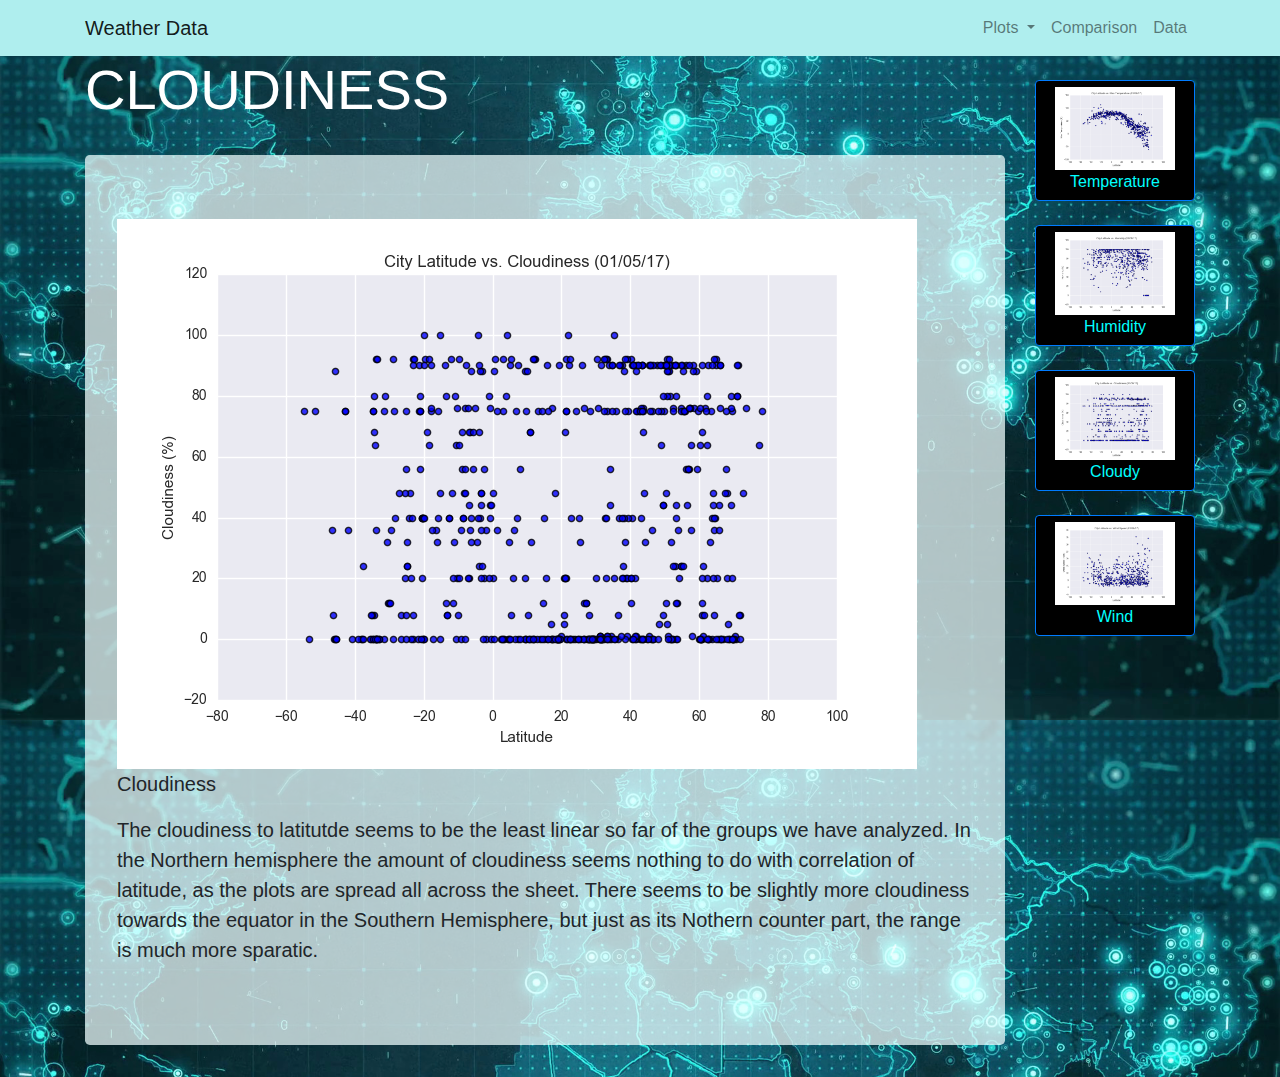
<file: visualizations/cloudiness.html>
<!DOCTYPE html>
<html lang="en-us">
  <head>

    <meta charset="UTF-8">
    <meta name="viewport" content="width=device-width, initial-scale=1.0">
    <meta http-equiv="X-UA-Compatible" content="ie=edge">

    <!-- Add a title here -->
    <title>Cloudiness</title>

    <!-- Boostrap Stylesheet -->
    <link rel="stylesheet" href="https://stackpath.bootstrapcdn.com/bootstrap/4.3.1/css/bootstrap.min.css" integrity="sha384-ggOyR0iXCbMQv3Xipma34MD+dH/1fQ784/j6cY/iJTQUOhcWr7x9JvoRxT2MZw1T" crossorigin="anonymous">

    <script src="https://code.jquery.com/jquery-3.3.1.slim.min.js" integrity="sha384-q8i/X+965DzO0rT7abK41JStQIAqVgRVzpbzo5smXKp4YfRvH+8abtTE1Pi6jizo" crossorigin="anonymous"></script>
    <script src="https://cdnjs.cloudflare.com/ajax/libs/popper.js/1.14.7/umd/popper.min.js" integrity="sha384-UO2eT0CpHqdSJQ6hJty5KVphtPhzWj9WO1clHTMGa3JDZwrnQq4sF86dIHNDz0W1" crossorigin="anonymous"></script>
    <script src="https://stackpath.bootstrapcdn.com/bootstrap/4.3.1/js/bootstrap.min.js" integrity="sha384-JjSmVgyd0p3pXB1rRibZUAYoIIy6OrQ6VrjIEaFf/nJGzIxFDsf4x0xIM+B07jRM" crossorigin="anonymous"></script>


    <!-- Our own CSS stylesheet -->
    <link rel="stylesheet" href="../assets/css/styles.css" media="screen">

  </head>

  <body class="index-image">
    <!-- Start of navbar -->
    <nav class="navbar navbar-expand-lg navbar-light" style="background-color:paleturquoise">
      <div class="container">
        <a class="navbar-brand" href="../index.html">Weather Data</a>
          <button class="navbar-toggler" type="button" data-toggle="collapse" data-target="#navbarSupportedContent" aria-controls="navbarSupportedContent" aria-expanded="false" aria-label="Toggle navigation">
            <span class="navbar-toggler-icon"></span>
          </button>
          <div class="collapse navbar-collapse" id="navbarSupportedContent">
            <ul class="navbar-nav ml-auto">
              <li class="nav-item dropdown">
                <a class="nav-link dropdown-toggle" href="#" id="navbarDropdownMenuLink" role="button" data-toggle="dropdown" aria-haspopup="true" aria-expanded="false">
                  Plots
                </a>
                <div class="dropdown-menu" aria-labelledby="navbarDropdownMenuLink">
                    <a class="dropdown-item" href="cloudiness.html">Cloudiness</a>
                    <a class="dropdown-item" href="humidity.html">Humidity</a>
                    <a class="dropdown-item" href="temp.html">Max Temperature</a>
                    <a class="dropdown-item" href="wind.html">Wind</a>
                </div>
              <li class="nav-item">
                  <a class="nav-link" href="../comparison.html">Comparison</a>
              </li>
              <li class="nav-item">
                   <a class="nav-link" href="../data.html">Data</a>
              </li>
          </ul>
      </div>
    </div>
  </nav>
    <!-- End of navbar -->

    <!-- Start of container -->
    <div class="container">
      <div class="row">
          <div class="col-md-10">
            <h1 class="display-4" style="color:white">CLOUDINESS</h1>
              <br><div class="jumbotron" style="background-color:rgba(240, 255, 255, 0.73)"><img src="../assets/images/Fig3.png">
                <p class="lead">Cloudiness</p>
                <p class="lead">The cloudiness to latitutde seems to be the least linear so far of the groups we have analyzed. 
                  In the Northern hemisphere the amount of cloudiness seems nothing to do with correlation of latitude, as the plots are spread all across the sheet.
                  There seems to be slightly more cloudiness towards the equator in the Southern Hemisphere, but just as its Nothern counter part, the range is much more sparatic. </p>
              </div>
          <!-- Start of Visualizations imageNav Area -->
        </div>
        <div class="col-md-2">
           <br><a href="temp.html">
                <button class="btn btn-primary" style="background-color: black;color: aqua;">
                    <img src="../assets/images/Fig1.png" width="90%" />Temperature
                </button></a>
            <br><br><a href="humidity.html">
                <button class="btn btn-primary" style="background-color: black;color: aqua;">
                    <img src="../assets/images/Fig2.png" width="90%" />Humidity
                </button>
            <br><br><a href="cloudiness.html">
                <button class="btn btn-primary" style="background-color: black;color: aqua;">
                    <img src="../assets/images/Fig3.png" width="90%" />Cloudy
                </button>
            <br><br><a href="wind.html">
                <button class="btn btn-primary" style="background-color: black;color: aqua;">
                    <img src="../assets/images/Fig4.png" width="90%" />Wind
                </button>
        </div>
          <!-- End of the Visualizations imageNav Area -->
    <!-- End of container -->

    <!-- jQuery CDN -->
    <script type="text/javascript" src="https://code.jquery.com/jquery-2.1.4.min.js"></script>

    <!-- Bootstrap CDN -->
    <script src="https://maxcdn.bootstrapcdn.com/bootstrap/3.3.6/js/bootstrap.min.js"></script>
  </body>

</html>
</file>
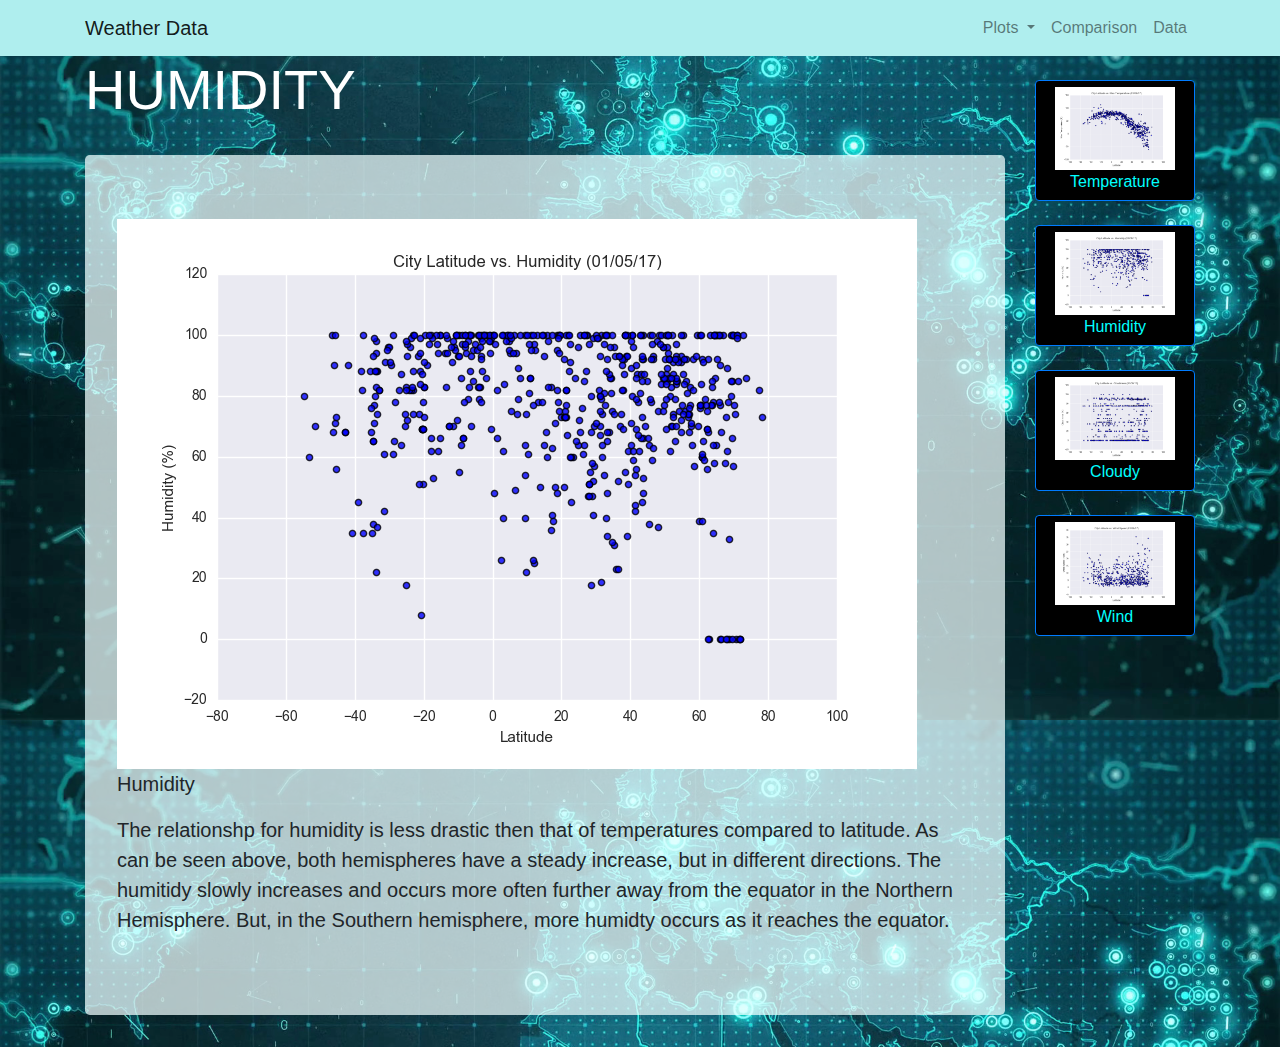
<file: visualizations/humidity.html>
<!DOCTYPE html>
<html lang="en-us">
  <head>

    <meta charset="UTF-8">
    <meta name="viewport" content="width=device-width, initial-scale=1.0">
    <meta http-equiv="X-UA-Compatible" content="ie=edge">

    <!-- Add a title here -->
    <title>Humidity</title>


 <!-- Boostrap Stylesheet -->
 <link rel="stylesheet" href="https://stackpath.bootstrapcdn.com/bootstrap/4.3.1/css/bootstrap.min.css" integrity="sha384-ggOyR0iXCbMQv3Xipma34MD+dH/1fQ784/j6cY/iJTQUOhcWr7x9JvoRxT2MZw1T" crossorigin="anonymous">

 <script src="https://code.jquery.com/jquery-3.3.1.slim.min.js" integrity="sha384-q8i/X+965DzO0rT7abK41JStQIAqVgRVzpbzo5smXKp4YfRvH+8abtTE1Pi6jizo" crossorigin="anonymous"></script>
 <script src="https://cdnjs.cloudflare.com/ajax/libs/popper.js/1.14.7/umd/popper.min.js" integrity="sha384-UO2eT0CpHqdSJQ6hJty5KVphtPhzWj9WO1clHTMGa3JDZwrnQq4sF86dIHNDz0W1" crossorigin="anonymous"></script>
 <script src="https://stackpath.bootstrapcdn.com/bootstrap/4.3.1/js/bootstrap.min.js" integrity="sha384-JjSmVgyd0p3pXB1rRibZUAYoIIy6OrQ6VrjIEaFf/nJGzIxFDsf4x0xIM+B07jRM" crossorigin="anonymous"></script>

 <!-- Our own CSS stylesheet -->
 <link rel="stylesheet" href="../assets/css/styles.css" media="screen">

</head>

<body class="index-image">
 <!-- Start of navbar -->
 <nav class="navbar navbar-expand-lg navbar-light" style="background-color:paleturquoise">
  <div class="container">
    <a class="navbar-brand" href="../index.html">Weather Data</a>
      <button class="navbar-toggler" type="button" data-toggle="collapse" data-target="#navbarSupportedContent" aria-controls="navbarSupportedContent" aria-expanded="false" aria-label="Toggle navigation">
        <span class="navbar-toggler-icon"></span>
      </button>
      <div class="collapse navbar-collapse" id="navbarSupportedContent">
        <ul class="navbar-nav ml-auto">
          <li class="nav-item dropdown">
            <a class="nav-link dropdown-toggle" href="#" id="navbarDropdownMenuLink" role="button" data-toggle="dropdown" aria-haspopup="true" aria-expanded="false">
              Plots
            </a>
            <div class="dropdown-menu" aria-labelledby="navbarDropdownMenuLink">
                <a class="dropdown-item" href="cloudiness.html">Cloudiness</a>
                <a class="dropdown-item" href="humidity.html">Humidity</a>
                <a class="dropdown-item" href="temp.html">Max Temperature</a>
                <a class="dropdown-item" href="wind.html">Wind</a>
            </div>
          <li class="nav-item">
              <a class="nav-link" href="../comparison.html">Comparison</a>
          </li>
          <li class="nav-item">
               <a class="nav-link" href="../data.html">Data</a>
          </li>
      </ul>
  </div>
</div>
</nav>
<!-- End of navbar -->

 <!-- Start of container -->
 <div class="container">
   <div class="row">
       <div class="col-md-10">
        <h1 class="display-4" style="color:white;">HUMIDITY</h1>
           <br><div class="jumbotron" style="background-color:rgba(240, 255, 255, 0.73)"><img src="../assets/images/Fig2.png">
             <p class="lead">Humidity</p>
             <p class="lead">The relationshp for humidity is less drastic then that of temperatures compared to latitude. 
              As can be seen above, both hemispheres have a steady increase, but in different directions. 
              The humitidy slowly increases and occurs more often further away from the equator in the Northern Hemisphere. 
              But, in the Southern hemisphere, more humidty occurs as it reaches the equator.</p>
           </div>
       <!-- Start of Visualizations imageNav Area -->
     </div>
     <div class="col-md-2">
        <br><a href="temp.html">
             <button class="btn btn-primary" style="background-color: black;color: aqua;">
                 <img src="../assets/images/Fig1.png" width="90%" />Temperature
             </button></a>
         <br><br><a href="humidity.html">
             <button class="btn btn-primary" style="background-color: black;color: aqua;">
                 <img src="../assets/images/Fig2.png" width="90%" />Humidity
             </button>
         <br><br><a href="cloudiness.html">
             <button class="btn btn-primary" style="background-color: black;color: aqua;">
                 <img src="../assets/images/Fig3.png" width="90%" />Cloudy
             </button>
         <br><br><a href="wind.html">
             <button class="btn btn-primary"style="background-color: black;color: aqua;">
                 <img src="../assets/images/Fig4.png" width="90%" />Wind
             </button>
     </div>
       <!-- End of the Visualizations imageNav Area -->
 <!-- End of container -->


    <!-- jQuery CDN -->
    <script type="text/javascript" src="https://code.jquery.com/jquery-2.1.4.min.js"></script>

    <!-- Bootstrap CDN -->
    <script src="https://maxcdn.bootstrapcdn.com/bootstrap/3.3.6/js/bootstrap.min.js"></script>
  </body>

</html>
</file>
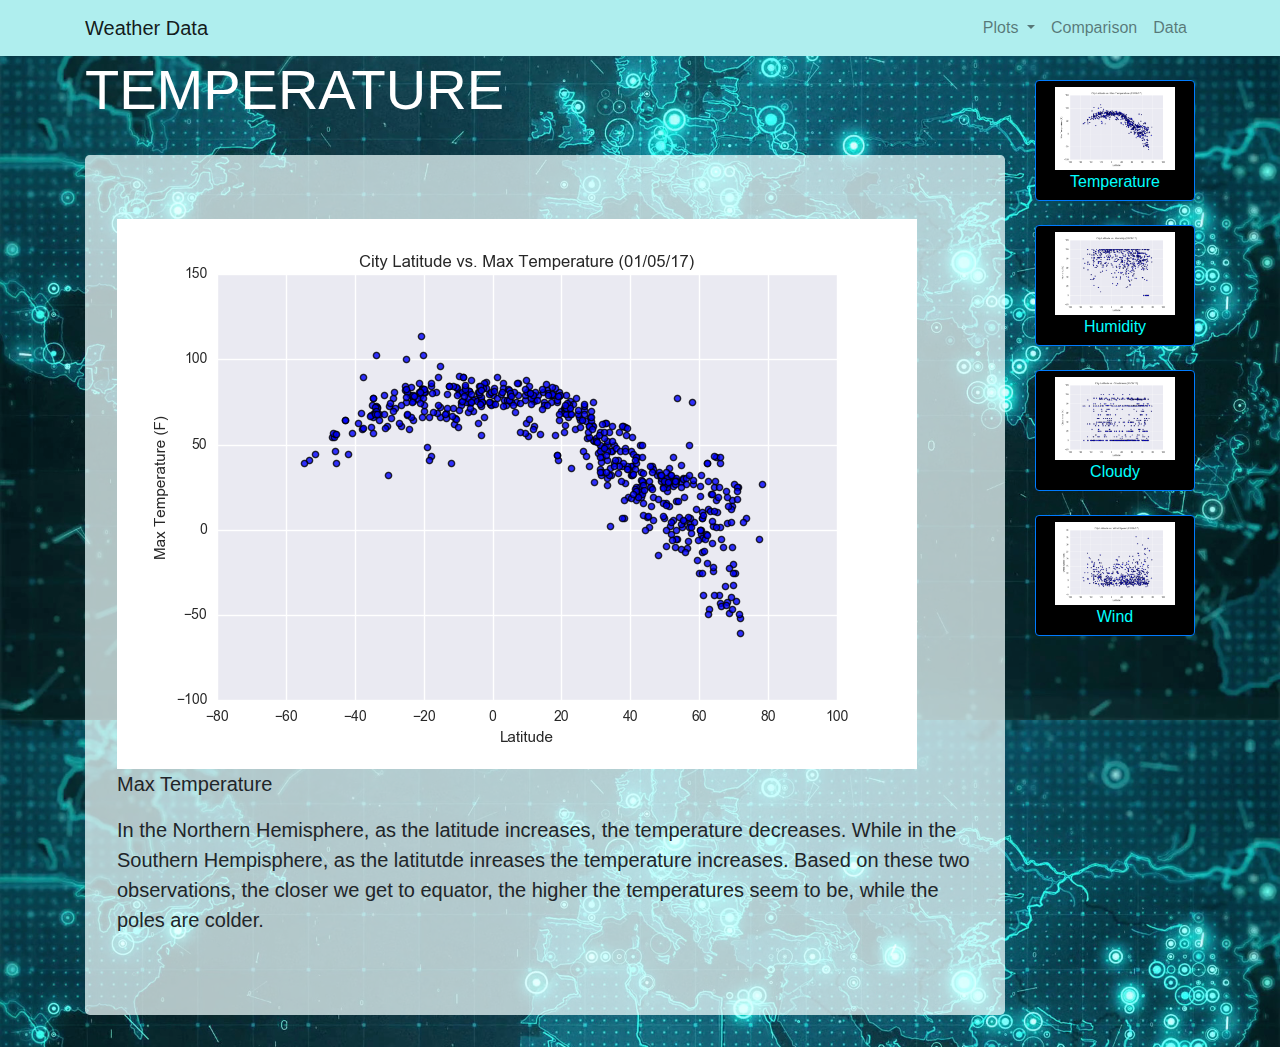
<file: visualizations/temp.html>
<!DOCTYPE html>
<html lang="en-us">
  <head>

    <meta charset="UTF-8">
    <meta name="viewport" content="width=device-width, initial-scale=1.0">
    <meta http-equiv="X-UA-Compatible" content="ie=edge">

     <!-- Add a title here -->
     <title>Max Temperature</title>


     <!-- Boostrap Stylesheet -->
     <link rel="stylesheet" href="https://stackpath.bootstrapcdn.com/bootstrap/4.3.1/css/bootstrap.min.css" integrity="sha384-ggOyR0iXCbMQv3Xipma34MD+dH/1fQ784/j6cY/iJTQUOhcWr7x9JvoRxT2MZw1T" crossorigin="anonymous">
    
     <script src="https://code.jquery.com/jquery-3.3.1.slim.min.js" integrity="sha384-q8i/X+965DzO0rT7abK41JStQIAqVgRVzpbzo5smXKp4YfRvH+8abtTE1Pi6jizo" crossorigin="anonymous"></script>
     <script src="https://cdnjs.cloudflare.com/ajax/libs/popper.js/1.14.7/umd/popper.min.js" integrity="sha384-UO2eT0CpHqdSJQ6hJty5KVphtPhzWj9WO1clHTMGa3JDZwrnQq4sF86dIHNDz0W1" crossorigin="anonymous"></script>
     <script src="https://stackpath.bootstrapcdn.com/bootstrap/4.3.1/js/bootstrap.min.js" integrity="sha384-JjSmVgyd0p3pXB1rRibZUAYoIIy6OrQ6VrjIEaFf/nJGzIxFDsf4x0xIM+B07jRM" crossorigin="anonymous"></script>

     <!-- Our own CSS stylesheet -->
     <link rel="stylesheet" href="../assets/css/styles.css" media="screen">
    
    </head>
    
    <body class="index-image">
     <!-- Start of navbar -->
    <nav class="navbar navbar-expand-lg navbar-light" style="background-color:paleturquoise">
      <div class="container">
        <a class="navbar-brand" href="../index.html">Weather Data</a>
          <button class="navbar-toggler" type="button" data-toggle="collapse" data-target="#navbarSupportedContent" aria-controls="navbarSupportedContent" aria-expanded="false" aria-label="Toggle navigation">
            <span class="navbar-toggler-icon"></span>
          </button>
          <div class="collapse navbar-collapse" id="navbarSupportedContent">
            <ul class="navbar-nav ml-auto">
              <li class="nav-item dropdown">
                <a class="nav-link dropdown-toggle" href="#" id="navbarDropdownMenuLink" role="button" data-toggle="dropdown" aria-haspopup="true" aria-expanded="false">
                  Plots
                </a>
                <div class="dropdown-menu" aria-labelledby="navbarDropdownMenuLink">
                    <a class="dropdown-item" href="cloudiness.html">Cloudiness</a>
                    <a class="dropdown-item" href="humidity.html">Humidity</a>
                    <a class="dropdown-item" href="temp.html">Max Temperature</a>
                    <a class="dropdown-item" href="wind.html">Wind</a>
                </div>
              <li class="nav-item">
                  <a class="nav-link" href="../comparison.html">Comparison</a>
              </li>
              <li class="nav-item">
                   <a class="nav-link" href="../data.html">Data</a>
              </li>
          </ul>
      </div>
    </div>
  </nav>
    <!-- End of navbar -->
    
     <!-- Start of container -->
     <div class="container">
       <div class="row">
           <div class="col-md-10">
            <h1 class="display-4" style="color:white">TEMPERATURE</h1>
               <br><div class="jumbotron" style="background-color:rgba(240, 255, 255, 0.73)"><img src="../assets/images/Fig1.png">
                 <p class="lead">Max Temperature</p>
                 <p class="lead">In the Northern Hemisphere, as the latitude increases, the temperature decreases. 
                  While in the Southern Hempisphere, as the latitutde inreases the temperature increases. 
                  Based on these two observations, the closer we get to equator, the higher the temperatures seem to be,
                   while the poles are colder. </p>
               </div>
           <!-- Start of Visualizations imageNav Area -->
         </div>
         <div class="col-md-2">
            <br><a href="temp.html">
                 <button class="btn btn-primary" style="background-color: black;color: aqua;">
                     <img src="../assets/images/Fig1.png" width="90%" />Temperature
                 </button></a>
              <br><br><a href="humidity.html">
                 <button class="btn btn-primary" style="background-color: black;color: aqua;">
                     <img src="../assets/images/Fig2.png" width="90%" />Humidity
                 </button>
              <br><br><a href="cloudiness.html">
                 <button class="btn btn-primary" style="background-color: black;color: aqua;">
                     <img src="../assets/images/Fig3.png" width="90%" />Cloudy
                 </button>
              <br><br><a href="wind.html">
                 <button class="btn btn-primary" style="background-color: black;color: aqua;">
                     <img src="../assets/images/Fig4.png" width="90%" />Wind
                 </button>
         </div>
           <!-- End of the Visualizations imageNav Area -->
     <!-- End of container -->

    <!-- jQuery CDN -->
    <script type="text/javascript" src="https://code.jquery.com/jquery-2.1.4.min.js"></script>

    <!-- Bootstrap CDN -->
    <script src="https://maxcdn.bootstrapcdn.com/bootstrap/3.3.6/js/bootstrap.min.js"></script>
  </body>

</html>
</file>
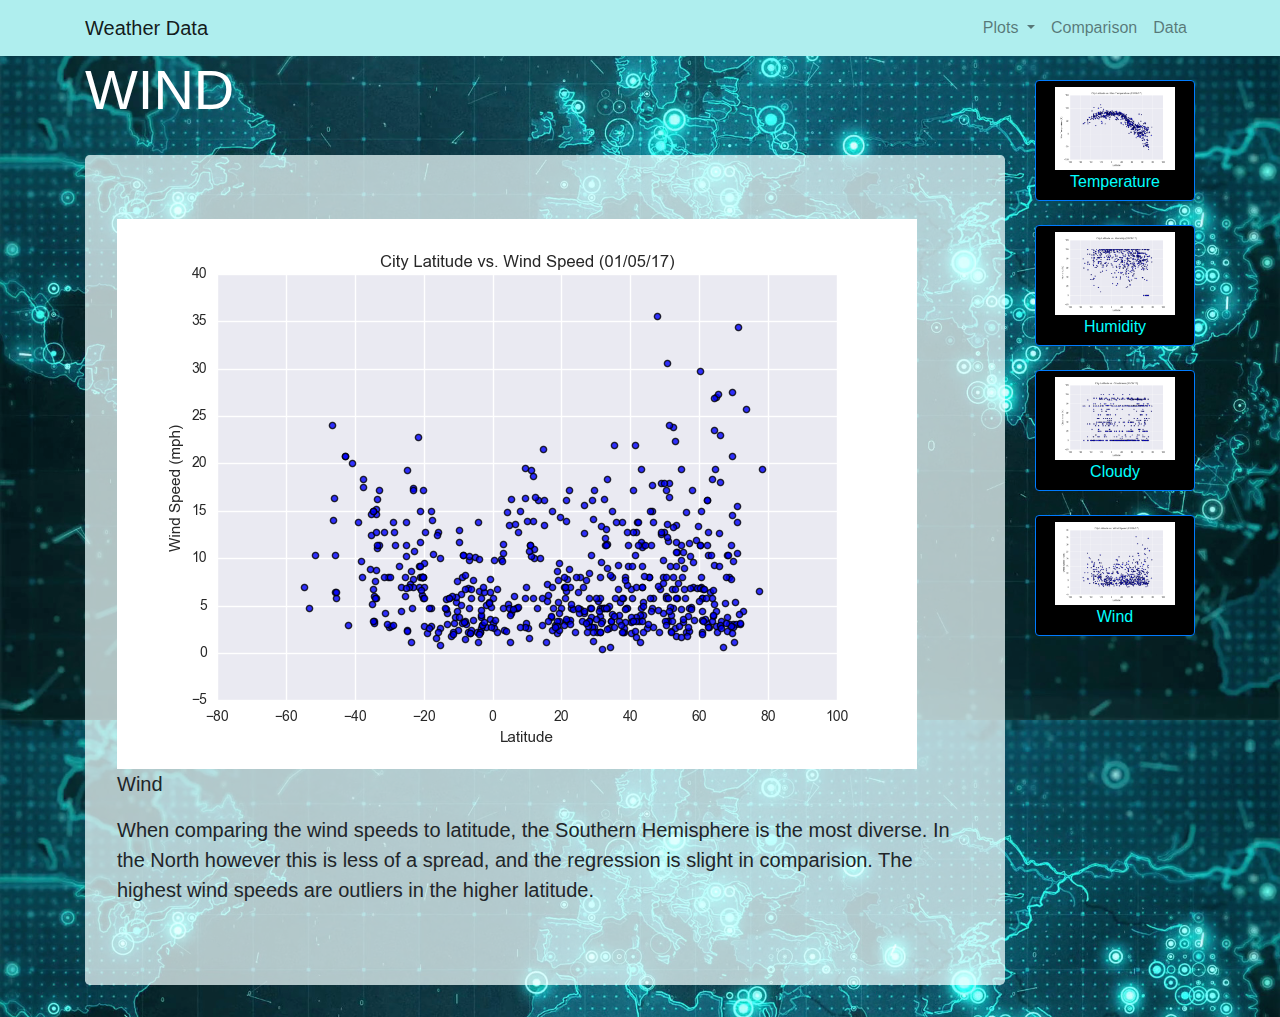
<file: visualizations/wind.html>
<!DOCTYPE html>
<html lang="en-us">
  <head>

    <meta charset="UTF-8">
    <meta name="viewport" content="width=device-width, initial-scale=1.0">
    <meta http-equiv="X-UA-Compatible" content="ie=edge">

     <!-- Add a title here -->
     <title>Wind Speed</title>


     <!-- Boostrap Stylesheet -->
     <link rel="stylesheet" href="https://stackpath.bootstrapcdn.com/bootstrap/4.3.1/css/bootstrap.min.css" integrity="sha384-ggOyR0iXCbMQv3Xipma34MD+dH/1fQ784/j6cY/iJTQUOhcWr7x9JvoRxT2MZw1T" crossorigin="anonymous">
    
     <script src="https://code.jquery.com/jquery-3.3.1.slim.min.js" integrity="sha384-q8i/X+965DzO0rT7abK41JStQIAqVgRVzpbzo5smXKp4YfRvH+8abtTE1Pi6jizo" crossorigin="anonymous"></script>
     <script src="https://cdnjs.cloudflare.com/ajax/libs/popper.js/1.14.7/umd/popper.min.js" integrity="sha384-UO2eT0CpHqdSJQ6hJty5KVphtPhzWj9WO1clHTMGa3JDZwrnQq4sF86dIHNDz0W1" crossorigin="anonymous"></script>
     <script src="https://stackpath.bootstrapcdn.com/bootstrap/4.3.1/js/bootstrap.min.js" integrity="sha384-JjSmVgyd0p3pXB1rRibZUAYoIIy6OrQ6VrjIEaFf/nJGzIxFDsf4x0xIM+B07jRM" crossorigin="anonymous"></script>

     <!-- Our own CSS stylesheet -->
     <link rel="stylesheet" href="../assets/css/styles.css" media="screen">
    
    </head>
    
    <body class="index-image">
     <!-- Start of navbar -->
    <nav class="navbar navbar-expand-lg navbar-light" style="background-color:paleturquoise">
      <div class="container">
        <a class="navbar-brand" href="../index.html">Weather Data</a>
          <button class="navbar-toggler" type="button" data-toggle="collapse" data-target="#navbarSupportedContent" aria-controls="navbarSupportedContent" aria-expanded="false" aria-label="Toggle navigation">
            <span class="navbar-toggler-icon"></span>
          </button>
          <div class="collapse navbar-collapse" id="navbarSupportedContent">
            <ul class="navbar-nav ml-auto">
              <li class="nav-item dropdown">
                <a class="nav-link dropdown-toggle" href="#" id="navbarDropdownMenuLink" role="button" data-toggle="dropdown" aria-haspopup="true" aria-expanded="false">
                  Plots
                </a>
                <div class="dropdown-menu" aria-labelledby="navbarDropdownMenuLink">
                    <a class="dropdown-item" href="cloudiness.html">Cloudiness</a>
                    <a class="dropdown-item" href="humidity.html">Humidity</a>
                    <a class="dropdown-item" href="temp.html">Max Temperature</a>
                    <a class="dropdown-item" href="wind.html">Wind</a>
                </div>
              <li class="nav-item">
                  <a class="nav-link" href="../comparison.html">Comparison</a>
              </li>
              <li class="nav-item">
                   <a class="nav-link" href="../data.html">Data</a>
              </li>
          </ul>
      </div>
    </div>
  </nav>
    <!-- End of navbar -->
    
     <!-- Start of container -->
     <div class="container">
       <div class="row">
           <div class="col-md-10">
            <h1 class="display-4" style="color:white">WIND</h1>
               <br><div class="jumbotron" style="background-color:rgba(240, 255, 255, 0.73)"><img src="../assets/images/Fig4.png">
                 <p class="lead">Wind</p>
                 <p class="lead">When comparing the wind speeds to latitude, the Southern Hemisphere is the most diverse. 
                  In the North however this is less of a spread, and the regression is slight in comparision. 
                  The highest wind speeds are outliers in the higher latitude. </p>
               </div>
           <!-- Start of Visualizations imageNav Area -->
         </div>
         <div class="col-md-2">
            <br><a href="temp.html">
                 <button class="btn btn-primary" style="background-color: black;color: aqua;">
                     <img src="../assets/images/Fig1.png" width="90%" />Temperature
                 </button></a>
             <br><br><a href="humidity.html">
                 <button class="btn btn-primary" style="background-color: black;color: aqua;">
                     <img src="../assets/images/Fig2.png" width="90%" />Humidity
                 </button>
              <br><br><a href="cloudiness.html">
                 <button class="btn btn-primary" style="background-color: black;color: aqua;">
                     <img src="../assets/images/Fig3.png" width="90%" />Cloudy
                 </button>
              <br><br><a href="wind.html">
                 <button class="btn btn-primary" style="background-color: black;color: aqua;">
                     <img src="../assets/images/Fig4.png" width="90%" />Wind
                 </button>
         </div>
           <!-- End of the Visualizations imageNav Area -->
     <!-- End of container -->

    <!-- jQuery CDN -->
    <script type="text/javascript" src="https://code.jquery.com/jquery-2.1.4.min.js"></script>

    <!-- Bootstrap CDN -->
    <script src="https://maxcdn.bootstrapcdn.com/bootstrap/3.3.6/js/bootstrap.min.js"></script>
  </body>

</html>
</file>
<file: assets/css/styles.css>
.data {
    background-color:gainsboro;
}

.index-image {
    background-image: url("../images/data-map.png");
    background-size: 100%;
}
</file>
